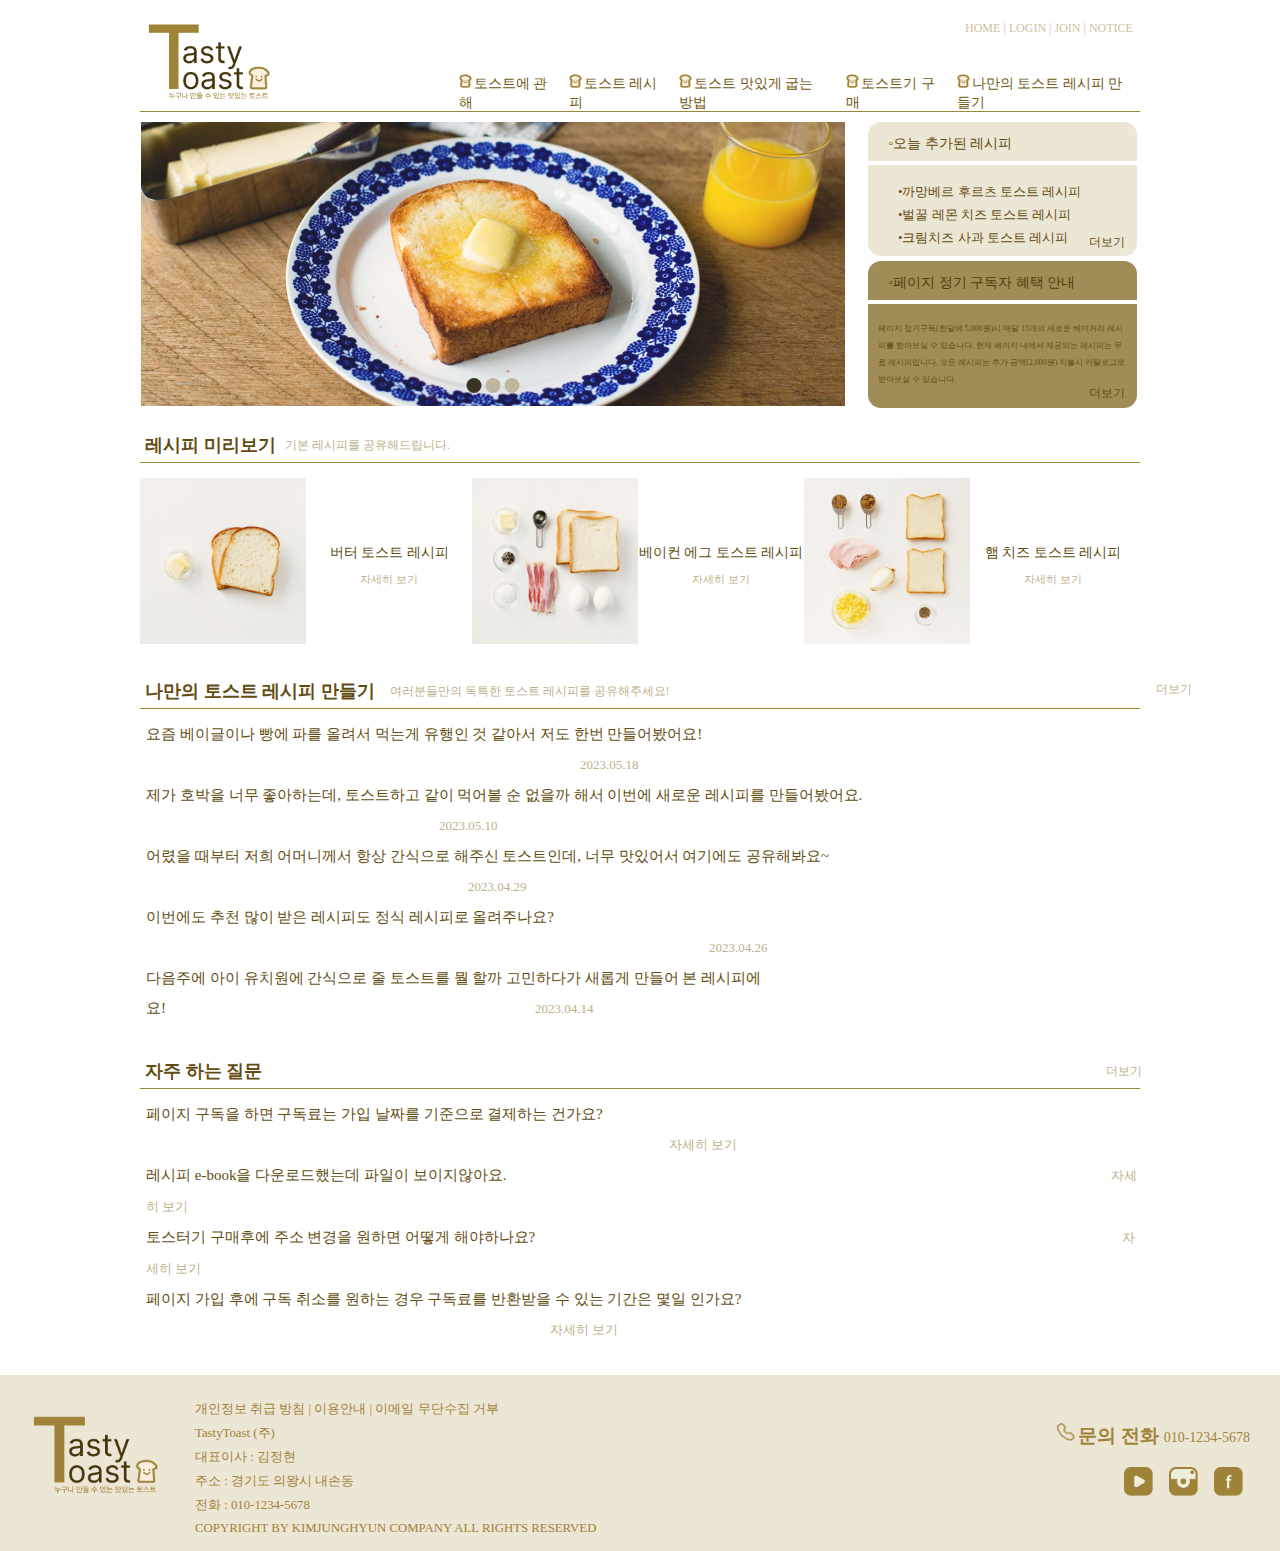
<file: index.html>
<!DOCTYPE html>
<html lang="en">

<head>
    <meta charset="UTF-8">
    <meta http-equiv="X-UA-Compatible" content="IE=edge">
    <meta name="viewport" content="width=device-width, initial-scale=1.0">
    <title>Document</title>
    <link rel="stylesheet" href="./css/index.css">
</head>

<body>
    <div id="wrap">
        <header>
            <div class="logo">
                <a href="index.html"><img src="./img/logo2.png" alt=""></a>
            </div>
            <nav id="top-menu">
                <!--HOME | LOGIN | JOIN | NOTICE-->
                <a href="index.html">HOME |</a><a href="#"> LOGIN |</a><a href="#"> JOIN |</a><a href="#"> NOTICE</a>
            </nav>
            <nav id="main-menu">
                <ul>
                    <li><img src="./img/menu-icon.png" alt=""><a href="page1.html">토스트에 관해</a></li>
                    <li><img src="./img/menu-icon.png" alt=""><a href="page2.html">토스트 레시피</a></li>
                    <li><img src="./img/menu-icon.png" alt=""><a href="#">토스트 맛있게 굽는 방법</a></li>
                    <li><img src="./img/menu-icon.png" alt=""><a href="page4.html">토스트기 구매</a></li>
                    <li><img src="./img/menu-icon.png" alt=""><a href="#">나만의 토스트 레시피 만들기</a></li>
                </ul>
            </nav>
        </header>

        <main>
            <section id="main">
                <div class="main-imgs">
                    <!--<img src="main-img1.png" alt="">-->
                    <!--<img src="main-img2.png" alt="">
                        <img src="main-img3.png" alt="">-->
                    <div class="slider">
                        <input type="radio" name="slide" id="slide1" checked>
                        <input type="radio" name="slide" id="slide2">
                        <input type="radio" name="slide" id="slide3">
                        <ul id="imgholder" class="imgs">
                            <li><img src="./img/main-img1.png"></li>
                            <li><img src="./img/main-img2.png"></li>
                            <li><img src="./img/main-img3.png"></li>
                        </ul>
                        <div class="bullets">
                            <label for="slide1">&nbsp;</label>
                            <label for="slide2">&nbsp;</label>
                            <label for="slide3">&nbsp;</label>
                        </div>
                    </div>
                </div>
            </section>
        </main>

        <article id="recipe-box">
            <h3>◦오늘 추가된 레시피</h3>
            <img class="line" src="./img/white-line.png" alt="">
            <p>
                •까망베르 후르츠 토스트 레시피 <br>
                •벌꿀 레몬 치즈 토스트 레시피 <br>
                •크림치즈 사과 토스트 레시피 <br>
            </p>
            <a href="#"><span class="more1">더보기</span></a>
            <div class="clear"></div>
        </article>

        <article id="member-box">
            <h3>◦페이지 정기 구독자 혜택 안내</h3>
            <img class="line" src="./img/white-line.png" alt="">
            <p>
                페이지 정기구독(한달에 5,000원)시 매달 15개의 새로운 베이커리 레시피를 받아보실 수 있습니다.
                현재 페이지 내에서 제공되는 레시피는 무료 레시피입니다.
                모든 레시피는 추가 금액(2,000원) 지불시 카탈로그로 받아보실 수 있습니다.
            </p>
            <a href="#"><span class="more1">더보기</span></a>
            <div class="clear"></div>
        </article>

        <div class="clear"></div>

        <h2 class="recipe-preview-h">레시피 미리보기 <span>기본 레시피를 공유해드립니다.</span></h2>
        <article id="recipe-preview">
            <div class="recipe-1">
                <img src="./img/버터 토스트.png" alt="">
                <div class="recipe-text">
                    <h3>버터 토스트 레시피</h3>
                    <a href="page2.html">
                        <p class="more2">자세히 보기</p>
                    </a>
                </div>
            </div>
            <div class="recipe-2">
                <img src="./img/베이컨 에그 토스트.png" alt="">
                <div class="recipe-text">
                    <h3>베이컨 에그 토스트 레시피</h3>
                    <a href="page2-1.html">
                        <p class="more2">자세히 보기</p>
                    </a>
                </div>
            </div>
            <div class="recipe-3">
                <img src="./img/햄 치즈 토스트.png" alt="">
                <div class="recipe-text">
                    <h3>햄 치즈 토스트 레시피</h3>
                    <a href="page2-2.html">
                        <p class="more2">자세히 보기</p>
                    </a>
                </div>
            </div>
        </article>

        <h2 class="recipe-share-h">나만의 토스트 레시피 만들기<span>여러분들만의 독특한 토스트 레시피를 공유해주세요!</span><span
                class="recipe-share-more"><a href="#">더보기</a></span></h2>
        <article id="recipe-share">
            <div class="share-text">
                <p>
                    요즘 베이글이나 빵에 파를 올려서 먹는게 유행인 것 같아서 저도 한번 만들어봤어요! <span class="span1">2023.05.18</span><br>
                </p>
                <p>
                    제가 호박을 너무 좋아하는데, 토스트하고 같이 먹어볼 순 없을까 해서 이번에 새로운 레시피를 만들어봤어요. <span
                        class="span2">2023.05.10</span><br>
                </p>
                <p>
                    어렸을 때부터 저희 어머니께서 항상 간식으로 해주신 토스트인데, 너무 맛있어서 여기에도 공유해봐요~ <span class="span3">2023.04.29</span><br>
                </p>
                <p>
                    이번에도 추천 많이 받은 레시피도 정식 레시피로 올려주나요? <span class="span4">2023.04.26</span><br>
                </p>
                <p>
                    다음주에 아이 유치원에 간식으로 줄 토스트를 뭘 할까 고민하다가 새롭게 만들어 본 레시피에요!<span class="span5">2023.04.14</span>
                </p>
            </div>
        </article>

        <h2 class="customer-h">자주 하는 질문 <span><a href="#">더보기</a></span></h2>
        <article id="customer">
            <div class="customer-text">
                <p>
                    페이지 구독을 하면 구독료는 가입 날짜를 기준으로 결제하는 건가요?
                    <span class="span6">자세히 보기</span><br>
                </p>
                <p>
                    레시피 e-book을 다운로드했는데 파일이 보이지않아요. <span class="span7">자세히 보기</span><br>
                </p>
                <p>
                    토스터기 구매후에 주소 변경을 원하면 어떻게 해야하나요? <span class="span8">자세히 보기</span><br>
                </p>
                <p>
                    페이지 가입 후에 구독 취소를 원하는 경우 구독료를 반환받을 수 있는 기간은 몇일 인가요?<span class="span9">자세히 보기</span>
                </p>
            </div>
        </article>
    </div>
    <footer>
        <div class="footer-left">
            <img class="footer-logo" src="./img/logo2.png" alt="">
            <ul id="address">
                <li>개인정보 취급 방침 | 이용안내 | 이메일 무단수집 거부</li>
                <li>TastyToast (주)</li>
                <li>대표이사 : 김정현</li>
                <li>주소 : 경기도 의왕시 내손동</li>
                <li>전화 : 010-1234-5678</li>
                <li>COPYRIGHT BY KIMJUNGHYUN COMPANY ALL RIGHTS RESERVED</li>
            </ul>
        </div>

        <div class="footer-right">
            <img class="tell" src="./img/tell-icon.png" alt="">
            <h3>문의 전화 <span>010-1234-5678</span></h3>
            <ul class="sns">
                <li><img src="./img/sns1.png" alt=""></li>
                <li><img src="./img/sns2.png" alt=""></li>
                <li><img src="./img/sns3.png" alt=""></li>
            </ul>
        </div>
    </footer>
</body>

</html>
</file>
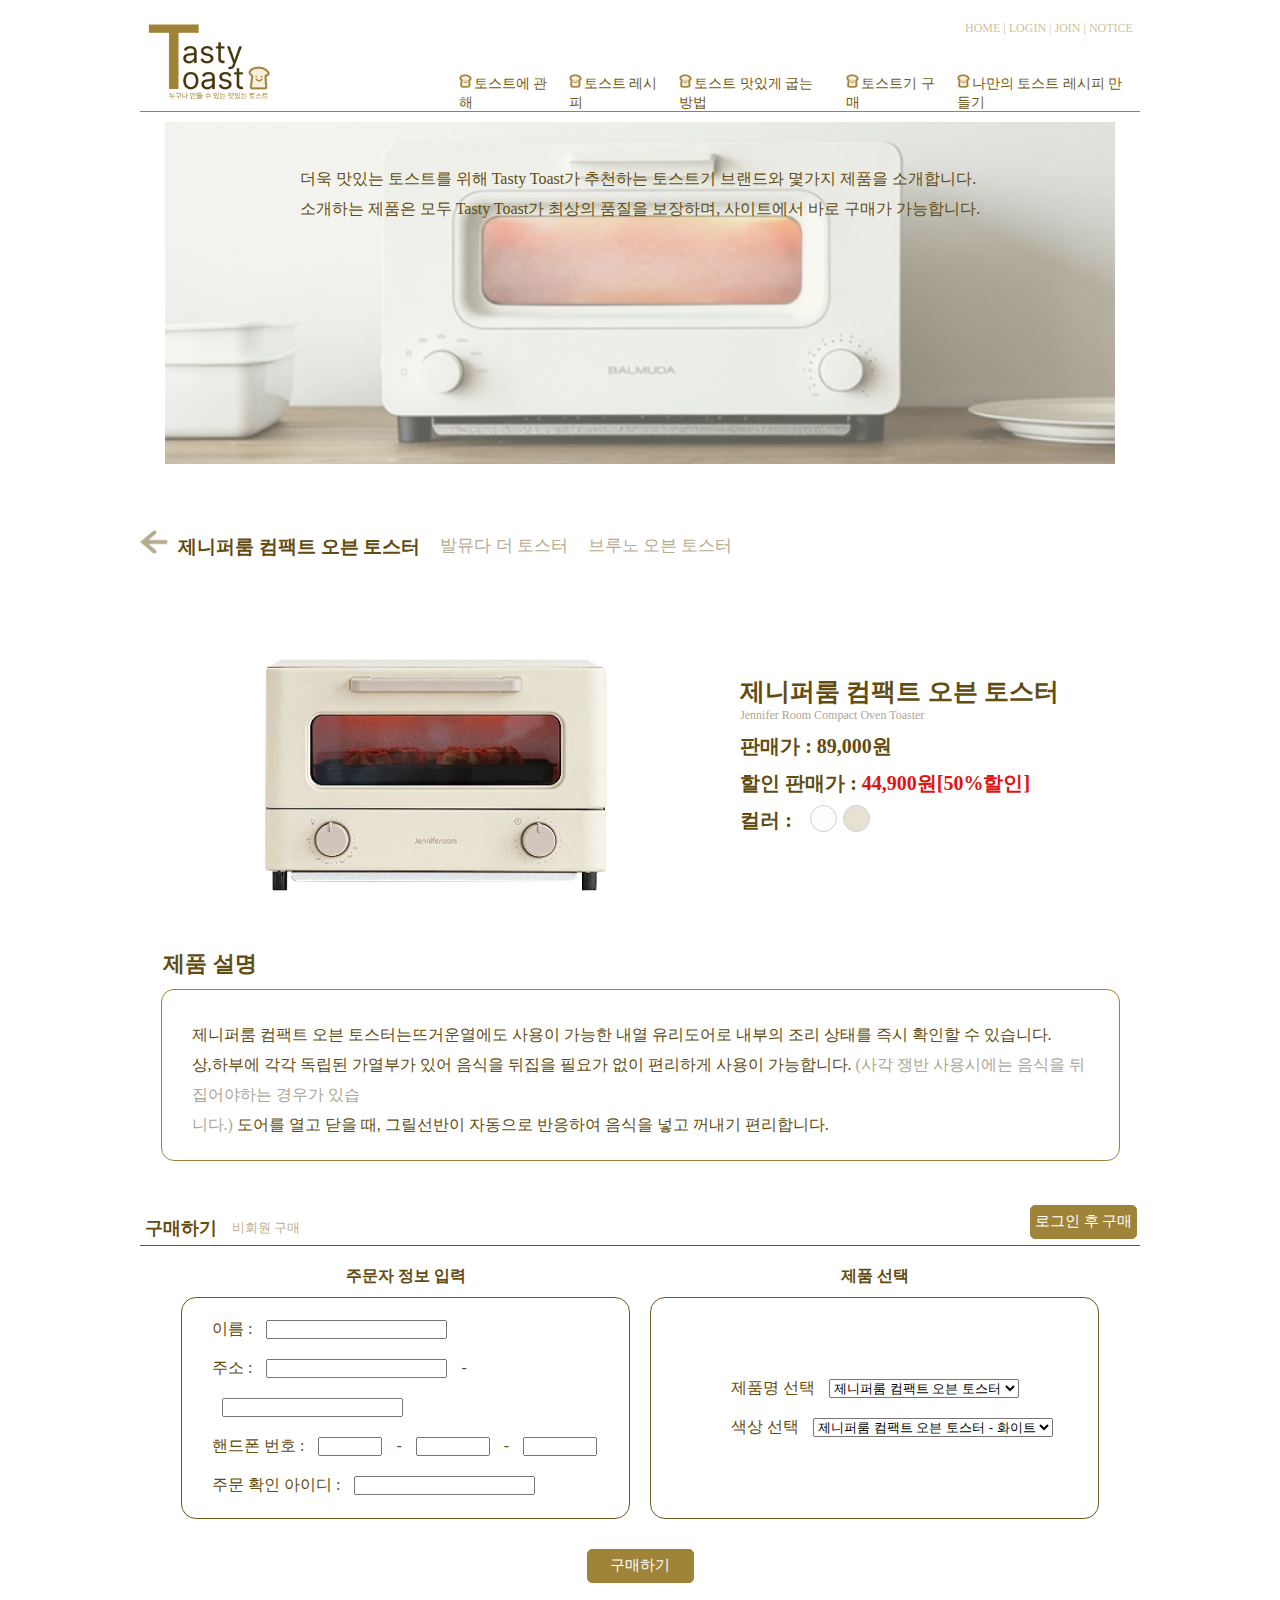
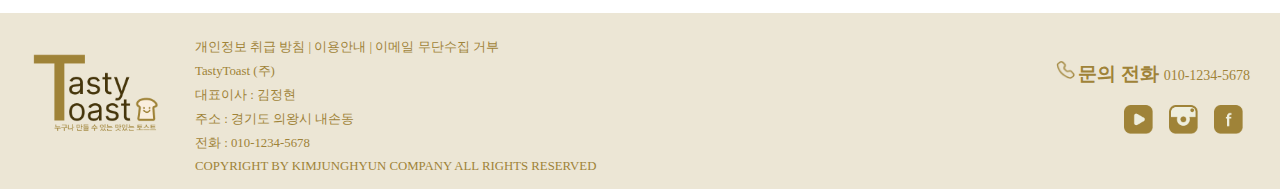
<file: page-j-1.html>
<!DOCTYPE html>
<html lang="en">

<head>
    <meta charset="UTF-8">
    <meta http-equiv="X-UA-Compatible" content="IE=edge">
    <meta name="viewport" content="width=device-width, initial-scale=1.0">
    <title>Document</title>
    <link rel="stylesheet" href="./css/page-j-1.css">
</head>

<body>
    <div id="wrap">
        <header>
            <div class="logo">
                <a href="index.html"><img src="./img/logo2.png" alt=""></a>
            </div>
            <nav id="top-menu">
                <!--HOME | LOGIN | JOIN | NOTICE-->
                <a href="index.html">HOME |</a><a href="#"> LOGIN |</a><a href="#"> JOIN |</a><a href="#"> NOTICE</a>
            </nav>
            <nav id="main-menu">
                <ul>
                    <li><img src="./img/menu-icon.png" alt=""><a href="page1.html">토스트에 관해</a></li>
                    <li><img src="./img/menu-icon.png" alt=""><a href="page2.html">토스트 레시피</a></li>
                    <li><img src="./img/menu-icon.png" alt=""><a href="#">토스트 맛있게 굽는 방법</a></li>
                    <li><img src="./img/menu-icon.png" alt=""><a href="page4.html">토스트기 구매</a></li>
                    <li><img src="./img/menu-icon.png" alt=""><a href="#">나만의 토스트 레시피 만들기</a></li>
                </ul>
            </nav>
        </header>

        <main>
            <div class="main-img">
                <img src="./img/토스트기배너.png" alt="">
                <p>
                    더욱 맛있는 토스트를 위해 Tasty Toast가 추천하는 토스트기 브랜드와 몇가지 제품을 소개합니다. <br>
                    소개하는 제품은 모두 Tasty Toast가 최상의 품질을 보장하며, 사이트에서 바로 구매가 가능합니다.
                </p>
            </div>
        </main>

        <aside>
            <a href="#"><img src="./img/back-icon.png" alt=""></a>
            <nav>
                <ul>
                    <li><a class="this" href="#">제니퍼룸 컴팩트 오븐 토스터</a></li>
                    <li><a href="#">발뮤다 더 토스터</a></li>
                    <li><a href="#">브루노 오븐 토스터</a></li>
                </ul>
            </nav>
        </aside>


        <section class="section-1">
            <div class="section-1-img">
                <img src="./img/제니퍼룸컴팩트오븐토스터-베이지.png" alt="">
            </div>
            <div class="section-1-text">
                <h2 class="title">제니퍼룸 컴팩트 오븐 토스터</h2>
                <p>Jennifer Room Compact Oven Toaster</p>
                <h3>판매가 : 89,000원</h3>
                <h3>할인 판매가 : <span>44,900원[50%할인]</span></h3>
                <div class="color">
                    <h3>컬러 :</h3>
                    <a href="page4-j.html" class="color1"></a>
                    <a href="page-j-1.html" class="color2"></a>
                </div>
            </div>
        </section>

        <section class="text-area">
            <h3>제품 설명</h3>
            <div class="text-circle">
                <p>제니퍼룸 컴팩트 오븐 토스터는뜨거운열에도 사용이 가능한 내열 유리도어로 내부의 조리 상태를 즉시 확인할 수 있습니다. <br>
                    상,하부에 각각 독립된 가열부가 있어 음식을 뒤집을 필요가 없이 편리하게 사용이 가능합니다.
                    <span>(사각 쟁반 사용시에는 음식을 뒤집어야하는 경우가 있습 <br>
                        니다.)</span> 도어를 열고 닫을 때, 그릴선반이 자동으로 반응하여 음식을 넣고 꺼내기 편리합니다.
                </p>
            </div>
        </section>

        <div class="section-2-pre">
            <h2 class="section-2-h2">구매하기 <span>비회원 구매</span></h2>
            <a href="" title="Button push blue/green" class="buy-btn-1">로그인 후 구매</a>
            <!--<button class="buy-btn-1">로그인 후 구매</button>-->
        </div>
        <section class="section-2">
            <div class="section-2-content">
                <div class="customer-buy">
                    <h3>주문자 정보 입력</h3>
                    <form action="customer">
                        <div class="form-content">
                            <label>이름 : <input type="text" class="user-name"></label> <br>
                            <label>주소 : <input type="text" class="address-1"> - <input type="text"
                                    class="address-2"></label> <br>
                            <label>핸드폰 번호 : <input type="text" class="phone-number-1"> - <input type="text"
                                    class="phone-number-2"> - <input type="text" class="phone-number-3"></label> <br>
                            <label>주문 확인 아이디 : <input type="text" class="id"></label>
                        </div>
                    </form>
                </div>
                <div class="product-buy">
                    <h3>제품 선택</h3>
                    <div class="product-select">
                        <form action="producr">
                            제품명 선택
                            <select name="product-name">
                                <option value="Jennifer Room Compact Oven Toaster">제니퍼룸 컴팩트 오븐 토스터</option>
                                <option value="BALMUDA The Toaster">발뮤다 더 토스터</option>
                                <option value="BRUNO Oven Toaster">브루노 오븐 토스터</option>
                            </select> <br>
                            색상 선택
                            <select name="product-color">
                                <option value="white">제니퍼룸 컴팩트 오븐 토스터 - 화이트</option>
                                <option value="beige-1">제니퍼룸 컴팩트 오븐 토스터 - 베이지</option>
                                <option value="black">발뮤다 더 토스터 - 블랙</option>
                                <option value="gray">발뮤다 더 토스터 - 그레이</option>
                                <option value="beige-2">발뮤다 더 토스터 - 베이지</option>
                                <option value="gray-2">발뮤다 더 토스터 - 진그레이</option>
                                <option value="charcoal">발뮤다 더 토스터 - 차콜</option>
                                <option value="beige-3">브루노 오븐 토스터 - 베이지</option>
                                <option value="pink">브루노 오븐 토스터 - 핑크</option>
                            </select>
                        </form>
                    </div>
                </div>
            </div>
            <a href="" class="buy-btn-2">구매하기</a>
        </section>
    </div>

    <footer>
        <div class="footer-left">
            <img class="footer-logo" src="./img/logo2.png" alt="">
            <ul id="address">
                <li>개인정보 취급 방침 | 이용안내 | 이메일 무단수집 거부</li>
                <li>TastyToast (주)</li>
                <li>대표이사 : 김정현</li>
                <li>주소 : 경기도 의왕시 내손동</li>
                <li>전화 : 010-1234-5678</li>
                <li>COPYRIGHT BY KIMJUNGHYUN COMPANY ALL RIGHTS RESERVED</li>
            </ul>
        </div>

        <div class="footer-right">
            <img class="tell" src="./img/tell-icon.png" alt="">
            <h3>문의 전화 <span>010-1234-5678</span></h3>
            <ul class="sns">
                <li><img src="./img/sns1.png" alt=""></li>
                <li><img src="./img/sns2.png" alt=""></li>
                <li><img src="./img/sns3.png" alt=""></li>
            </ul>
        </div>
    </footer>
</body>

</html>
</file>
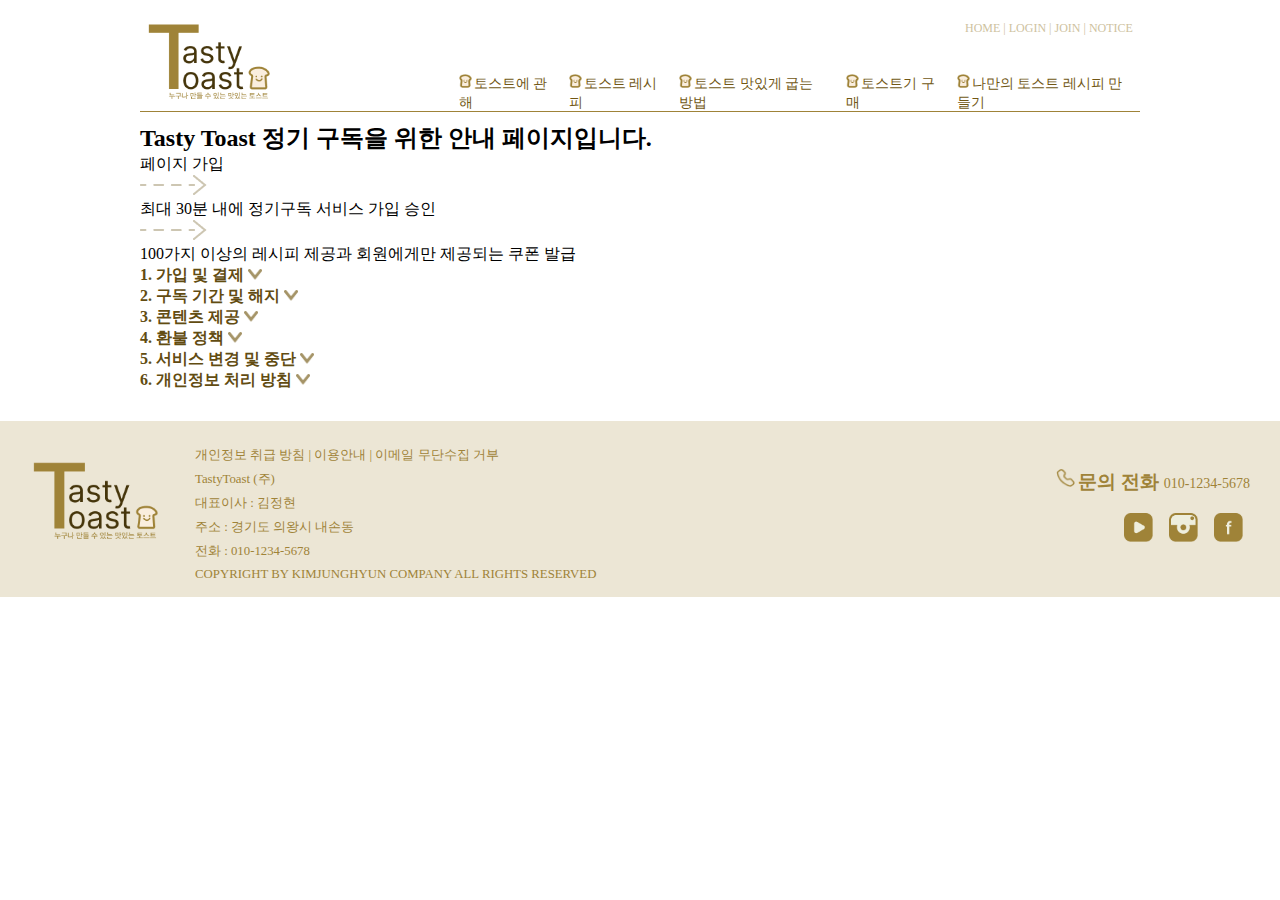
<file: page-notice.html>
<!DOCTYPE html>
<html lang="en">

<head>
    <meta charset="UTF-8">
    <meta http-equiv="X-UA-Compatible" content="IE=edge">
    <meta name="viewport" content="width=device-width, initial-scale=1.0">
    <title>Document</title>
    <link rel="stylesheet" href="./css/page-notice.css">
</head>

<body>
    <div id="wrap">
        <header>
            <div class="logo">
                <a href="index.html"><img src="./img/logo2.png" alt=""></a>
            </div>
            <nav id="top-menu">
                <!--HOME | LOGIN | JOIN | NOTICE-->
                <a href="index.html">HOME |</a><a href="#"> LOGIN |</a><a href="#"> JOIN |</a><a href="#"> NOTICE</a>
            </nav>
            <nav id="main-menu">
                <ul>
                    <li><img src="./img/menu-icon.png" alt=""><a href="page1.html">토스트에 관해</a></li>
                    <li><img src="./img/menu-icon.png" alt=""><a href="page2.html">토스트 레시피</a></li>
                    <li><img src="./img/menu-icon.png" alt=""><a href="#">토스트 맛있게 굽는 방법</a></li>
                    <li><img src="./img/menu-icon.png" alt=""><a href="page4.html">토스트기 구매</a></li>
                    <li><img src="./img/menu-icon.png" alt=""><a href="#">나만의 토스트 레시피 만들기</a></li>
                </ul>
            </nav>
        </header>


        <section>
            <h2>Tasty Toast 정기 구독을 위한 안내 페이지입니다.</h2>
            <div class="notice-explain">
                <div class="explain-1">
                    <p>페이지 가입</p>
                </div>
                <img src="./img/dot-arrow.png" alt="">
                <div class="explain-2">
                    <p>최대 30분 내에 정기구독 서비스 가입 승인</p>
                </div>
                <img src="./img/dot-arrow.png" alt="">
                <div class="explain-3">
                    <p>100가지 이상의 레시피 제공과 회원에게만 제공되는 쿠폰 발급</p>
                </div>
            </div>
        </section>


        <section class="notice-text">
            <div class="notice-1">
                <input id="check-btn-1" type="checkbox" />
                <label for="check-btn-1">1. 가입 및 결제 <img src="./img/아래 화살표.png" alt=""></label>
                <ul class="menubars-1">
                    <li>회원은 정기 구독에 가입하기 위해 신용카드, 데빗카드, 전자 지불 등의 결제 수단을 제공해야 합니다.</li>
                    <li>구독 가격과 결제 주기(월별, 분기별, 연별 등)를 명시해야 합니다.</li>
                </ul>
            </div>


            <div class="notice-2">
                <input id="check-btn-2" type="checkbox" />
                <label for="check-btn-2">2. 구독 기간 및 해지  <img src="./img/아래 화살표.png" alt=""></label>
                <ul class="menubars-2">
                    <li>구독은 구독 시작일로부터 지정된 구독 기간 동안 유효합니다.</li>
                    <li>회원은 구독을 해지하기 위해 사전에 특정 기간의 알림을 제공해야 할 수 있습니다.</li>
                </ul>
            </div>


            <div class="notice-3">
                <input id="check-btn-3" type="checkbox" />
                <label for="check-btn-3">3. 콘텐츠 제공 <img src="./img/아래 화살표.png" alt=""></label>
                <ul class="menubars-3">
                    <li>정기 구독 서비스는 회원들에게 특정 콘텐츠 또는 서비스를 제공합니다.</li>
                    <li>제공되는 콘텐츠의 종류, 저작권, 독점성 여부 등을 명시해야 합니다.</li>
                </ul>
            </div>


            <div class="notice-4">
                <input id="check-btn-4" type="checkbox" />
                <label for="check-btn-4">4. 환불 정책 <img src="./img/아래 화살표.png" alt=""></label>
                <ul class="menubars-4">
                    <li>회원이 특정 이유로 인해 구독을 취소하고 환불을 요청할 경우 환불 정책을 명시해야 합니다.</li>
                    <li>환불 가능한 경우, 환불 요청 기한과 절차를 명시해야 합니다.</li>
                </ul>
            </div>


            <div class="notice-5">
                <input id="check-btn-5" type="checkbox" />
                <label for="check-btn-5">5. 서비스 변경 및 중단 <img src="./img/아래 화살표.png" alt=""></label>
                <ul class="menubars-5">
                    <li>회사는 사전 통지 후 서비스의 일부 또는 전체를 변경하거나 중단할 수 있습니다.</li>
                    <li>변경 또는 중단에 따른 회원들에 대한 보상 또는 대체 콘텐츠 제공에 대한 정책을 명시해야 합니다.</li>
                </ul>
            </div>


            <div class="notice-6">
                <input id="check-btn-6" type="checkbox" />
                <label for="check-btn-6">6. 개인정보 처리 방침 <img src="./img/아래 화살표.png" alt=""></label>
                <ul class="menubars-6">
                    <li>회원의 개인정보 수집, 저장, 처리 및 보호에 대한 정책을 명시해야 합니다.</li>
                    <li>개인정보 보호 및 GDPR(일반 데이터 보호 규정) 등 관련 법률과 규정을 준수해야 합니다.</li>
                </ul>
            </div>
        </section>
    </div>

    <footer>
        <div class="footer-left">
            <img class="footer-logo" src="./img/logo2.png" alt="">
            <ul id="address">
                <li>개인정보 취급 방침 | 이용안내 | 이메일 무단수집 거부</li>
                <li>TastyToast (주)</li>
                <li>대표이사 : 김정현</li>
                <li>주소 : 경기도 의왕시 내손동</li>
                <li>전화 : 010-1234-5678</li>
                <li>COPYRIGHT BY KIMJUNGHYUN COMPANY ALL RIGHTS RESERVED</li>
            </ul>
        </div>

        <div class="footer-right">
            <img class="tell" src="./img/tell-icon.png" alt="">
            <h3>문의 전화 <span>010-1234-5678</span></h3>
            <ul class="sns">
                <li><img src="./img/sns1.png" alt=""></li>
                <li><img src="./img/sns2.png" alt=""></li>
                <li><img src="./img/sns3.png" alt=""></li>
            </ul>
        </div>
    </footer>
</body>

</html>
</file>
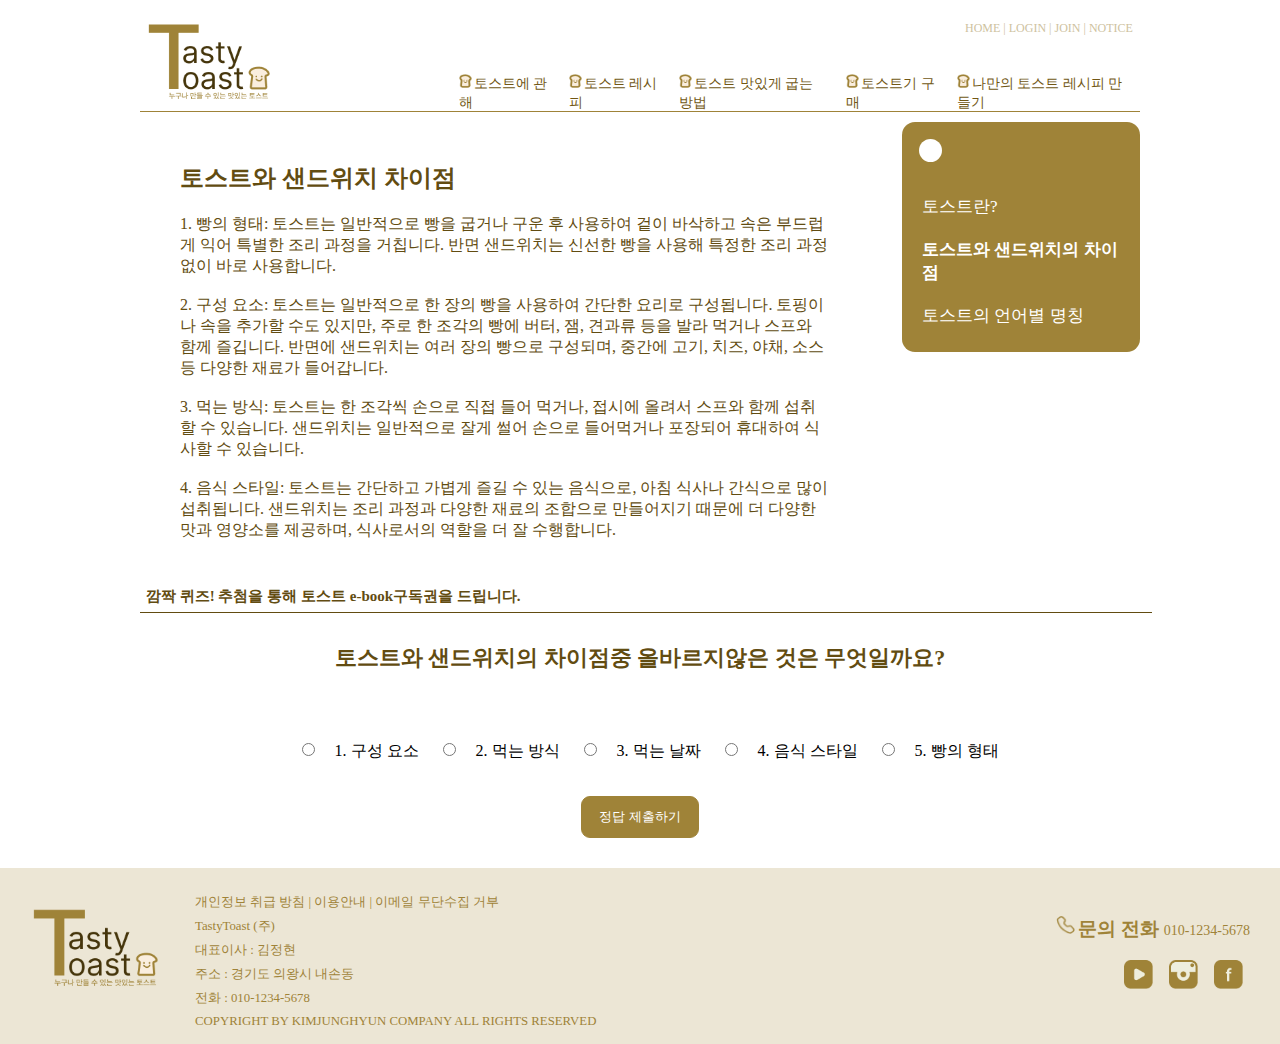
<file: page1-1.html>
<!DOCTYPE html>
<html lang="en">

<head>
    <meta charset="UTF-8">
    <meta http-equiv="X-UA-Compatible" content="IE=edge">
    <meta name="viewport" content="width=device-width, initial-scale=1.0">
    <title>Document</title>
    <link rel="stylesheet" href="./css/page1-1.css">
</head>

<body>
    <div id="wrap">
        <header>
            <div class="logo">
                <a href="index.html"><img src="./img/logo2.png" alt=""></a>
            </div>
            <nav id="top-menu">
                <!--HOME | LOGIN | JOIN | NOTICE-->
                <a href="index.html">HOME |</a><a href="#"> LOGIN |</a><a href="#"> JOIN |</a><a href="#"> NOTICE</a>
            </nav>
            <nav id="main-menu">
                <ul>
                    <li><img src="./img/menu-icon.png" alt=""><a href="page1.html">토스트에 관해</a></li>
                    <li><img src="./img/menu-icon.png" alt=""><a href="page2.html">토스트 레시피</a></li>
                    <li><img src="./img/menu-icon.png" alt=""><a href="#">토스트 맛있게 굽는 방법</a></li>
                    <li><img src="./img/menu-icon.png" alt=""><a href="page4.html">토스트기 구매</a></li>
                    <li><img src="./img/menu-icon.png" alt=""><a href="#">나만의 토스트 레시피 만들기</a></li>
                </ul>
            </nav>
        </header>

        <section class="section-1-text">
            <h2>토스트와 샌드위치 차이점</h2>
            <p>1. 빵의 형태: 토스트는 일반적으로 빵을 굽거나 구운 후 사용하여 겉이 바삭하고 속은 부드럽게 익어 특별한 조리 과정을 거칩니다. 반면 샌드위치는 신선한 빵을 사용해 특정한 조리
                과정 없이 바로 사용합니다. <br>
                <br>
                2. 구성 요소: 토스트는 일반적으로 한 장의 빵을 사용하여 간단한 요리로 구성됩니다. 토핑이나 속을 추가할 수도 있지만, 주로 한 조각의 빵에 버터, 잼, 견과류 등을 발라 먹거나 스프와
                함께 즐깁니다. 반면에 샌드위치는 여러 장의 빵으로 구성되며, 중간에 고기, 치즈, 야채, 소스 등 다양한 재료가 들어갑니다. <br>
                <br>
                3. 먹는 방식: 토스트는 한 조각씩 손으로 직접 들어 먹거나, 접시에 올려서 스프와 함께 섭취할 수 있습니다. 샌드위치는 일반적으로 잘게 썰어 손으로 들어먹거나 포장되어 휴대하여 식사할 수
                있습니다. <br>
                <br>
                4. 음식 스타일: 토스트는 간단하고 가볍게 즐길 수 있는 음식으로, 아침 식사나 간식으로 많이 섭취됩니다. 샌드위치는 조리 과정과 다양한 재료의 조합으로 만들어지기 때문에 더 다양한 맛과
                영양소를 제공하며, 식사로서의 역할을 더 잘 수행합니다.</p>
        </section>

        <aside>
            <div class="white-circle"></div>
            <nav>
                <ul>
                    <li><a href="page1.html">토스트란?</a></li>
                    <li><a class="this" href="page1-1.html">토스트와 샌드위치의 차이점</a></li>
                    <li><a href="page1-2.html">토스트의 언어별 명칭</a></li>
                </ul>
            </nav>
        </aside>

        <div class="clear"></div>

        <section class="quiz-section">
            <h3>깜짝 퀴즈! 추첨을 통해 토스트 e-book구독권을 드립니다.</h3>
            <div class="quiz-content">
                <h2>토스트와 샌드위치의 차이점중 올바르지않은 것은 무엇일까요?</h2>
                <form action="quiz">
                    <input class="quiz-1" type="radio" name="quiz-option" value="s">1. 구성 요소
                    <input class="quiz-1" type="radio" name="quiz-option" value="a">2. 먹는 방식
                    <input class="quiz-1" type="radio" name="quiz-option" value="a">3. 먹는 날짜
                    <input class="quiz-1" type="radio" name="quiz-option" value="a">4. 음식 스타일
                    <input class="quiz-1" type="radio" name="quiz-option" value="a">5. 빵의 형태
                </form>
                <button><a href="#">정답 제출하기</a></button>
            </div>
        </section>



    </div>

    <footer>
        <div class="footer-left">
            <img class="footer-logo" src="./img/logo2.png" alt="">
            <ul id="address">
                <li>개인정보 취급 방침 | 이용안내 | 이메일 무단수집 거부</li>
                <li>TastyToast (주)</li>
                <li>대표이사 : 김정현</li>
                <li>주소 : 경기도 의왕시 내손동</li>
                <li>전화 : 010-1234-5678</li>
                <li>COPYRIGHT BY KIMJUNGHYUN COMPANY ALL RIGHTS RESERVED</li>
            </ul>
        </div>

        <div class="footer-right">
            <img class="tell" src="./img/tell-icon.png" alt="">
            <h3>문의 전화 <span>010-1234-5678</span></h3>
            <ul class="sns">
                <li><img src="./img/sns1.png" alt=""></li>
                <li><img src="./img/sns2.png" alt=""></li>
                <li><img src="./img/sns3.png" alt=""></li>
            </ul>
        </div>
    </footer>
</body>

</html>
</file>
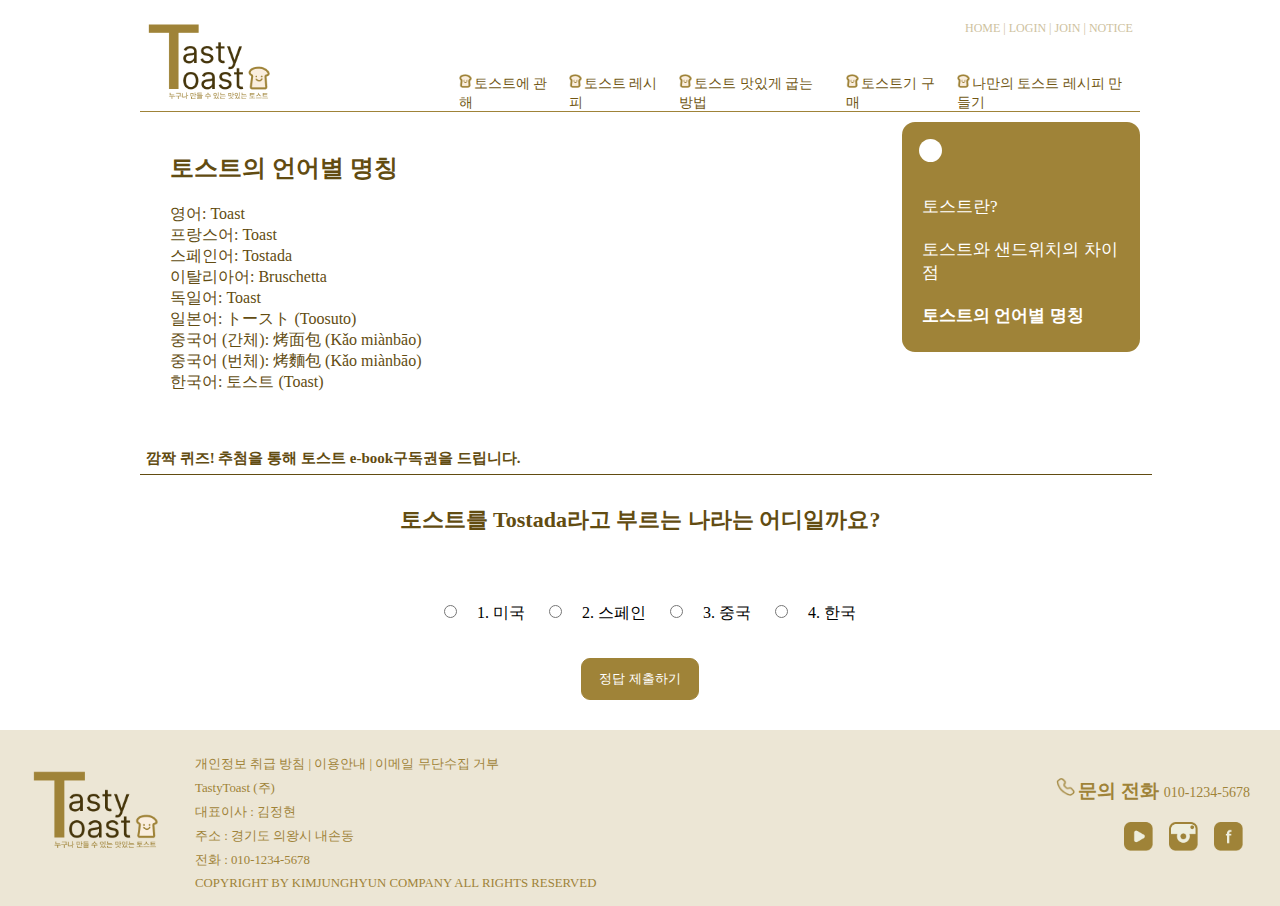
<file: page1-2.html>
<!DOCTYPE html>
<html lang="en">

<head>
    <meta charset="UTF-8">
    <meta http-equiv="X-UA-Compatible" content="IE=edge">
    <meta name="viewport" content="width=device-width, initial-scale=1.0">
    <title>Document</title>
    <link rel="stylesheet" href="./css/page1-2.css">
</head>

<body>
    <div id="wrap">
        <header>
            <div class="logo">
                <a href="index.html"><img src="./img/logo2.png" alt=""></a>
            </div>
            <nav id="top-menu">
                <!--HOME | LOGIN | JOIN | NOTICE-->
                <a href="index.html">HOME |</a><a href="#"> LOGIN |</a><a href="#"> JOIN |</a><a href="#"> NOTICE</a>
            </nav>
            <nav id="main-menu">
                <ul>
                    <li><img src="./img/menu-icon.png" alt=""><a href="page1.html">토스트에 관해</a></li>
                    <li><img src="./img/menu-icon.png" alt=""><a href="page2.html">토스트 레시피</a></li>
                    <li><img src="./img/menu-icon.png" alt=""><a href="#">토스트 맛있게 굽는 방법</a></li>
                    <li><img src="./img/menu-icon.png" alt=""><a href="page4.html">토스트기 구매</a></li>
                    <li><img src="./img/menu-icon.png" alt=""><a href="#">나만의 토스트 레시피 만들기</a></li>
                </ul>
            </nav>
        </header>

        <section class="section-1-text">
            <h2>토스트의 언어별 명칭</h2>
            <p>
                영어: Toast <br>
                프랑스어: Toast <br>
                스페인어: Tostada <br>
                이탈리아어: Bruschetta <br>
                독일어: Toast <br>
                일본어: トースト (Toosuto) <br>
                중국어 (간체): 烤面包 (Kǎo miànbāo) <br>
                중국어 (번체): 烤麵包 (Kǎo miànbāo) <br>
                한국어: 토스트 (Toast) <br>
            </p>
        </section>

        <aside>
            <div class="white-circle"></div>
            <nav>
                <ul>
                    <li><a href="page1.html">토스트란?</a></li>
                    <li><a href="page1-1.html">토스트와 샌드위치의 차이점</a></li>
                    <li><a class="this" href="page1-2.html">토스트의 언어별 명칭</a></li>
                </ul>
            </nav>
        </aside>

        <div class="clear"></div>

        <section class="quiz-section">
            <h3>깜짝 퀴즈! 추첨을 통해 토스트 e-book구독권을 드립니다.</h3>
            <div class="quiz-content">
                <h2>토스트를 Tostada라고 부르는 나라는 어디일까요? </h2>
                <form action="quiz">
                    <input class="quiz-1" type="radio" name="quiz-option" value="s">1. 미국
                    <input class="quiz-1" type="radio" name="quiz-option" value="a">2. 스페인
                    <input class="quiz-1" type="radio" name="quiz-option" value="a">3. 중국
                    <input class="quiz-1" type="radio" name="quiz-option" value="a">4. 한국
                </form>
                <button><a href="#">정답 제출하기</a></button>
            </div>
        </section>



    </div>

    <footer>
        <div class="footer-left">
            <img class="footer-logo" src="./img/logo2.png" alt="">
            <ul id="address">
                <li>개인정보 취급 방침 | 이용안내 | 이메일 무단수집 거부</li>
                <li>TastyToast (주)</li>
                <li>대표이사 : 김정현</li>
                <li>주소 : 경기도 의왕시 내손동</li>
                <li>전화 : 010-1234-5678</li>
                <li>COPYRIGHT BY KIMJUNGHYUN COMPANY ALL RIGHTS RESERVED</li>
            </ul>
        </div>

        <div class="footer-right">
            <img class="tell" src="./img/tell-icon.png" alt="">
            <h3>문의 전화 <span>010-1234-5678</span></h3>
            <ul class="sns">
                <li><img src="./img/sns1.png" alt=""></li>
                <li><img src="./img/sns2.png" alt=""></li>
                <li><img src="./img/sns3.png" alt=""></li>
            </ul>
        </div>
    </footer>
</body>

</html>
</file>
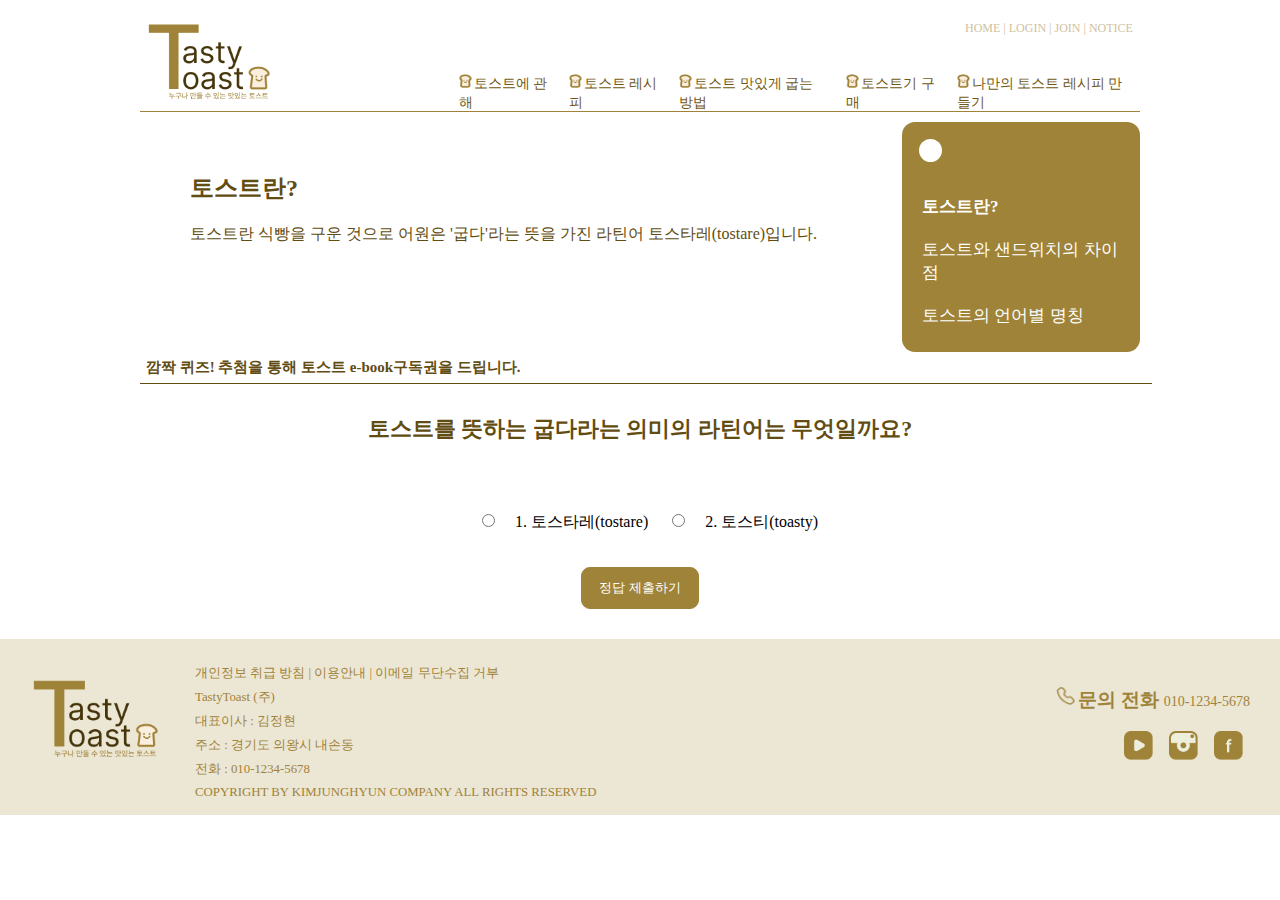
<file: page1.html>
<!DOCTYPE html>
<html lang="en">
<head>
    <meta charset="UTF-8">
    <meta http-equiv="X-UA-Compatible" content="IE=edge">
    <meta name="viewport" content="width=device-width, initial-scale=1.0">
    <title>Document</title>
    <link rel="stylesheet" href="./css/page1.css">
</head>
<body>
    <div id="wrap">
        <header>
            <div class="logo">
                <a href="index.html"><img src="./img/logo2.png" alt=""></a>
            </div>
            <nav id="top-menu">
                <!--HOME | LOGIN | JOIN | NOTICE-->
                <a href="index.html">HOME |</a><a href="#"> LOGIN |</a><a href="#"> JOIN |</a><a href="#"> NOTICE</a>
            </nav>
            <nav id="main-menu">
                <ul>
                    <li><img src="./img/menu-icon.png" alt=""><a href="page1.html">토스트에 관해</a></li>
                    <li><img src="./img/menu-icon.png" alt=""><a href="page2.html">토스트 레시피</a></li>
                    <li><img src="./img/menu-icon.png" alt=""><a href="#">토스트 맛있게 굽는 방법</a></li>
                    <li><img src="./img/menu-icon.png" alt=""><a href="page4.html">토스트기 구매</a></li>
                    <li><img src="./img/menu-icon.png" alt=""><a href="#">나만의 토스트 레시피 만들기</a></li>
                </ul>
            </nav>
        </header>

        <section class="section-1-text">
            <h2>토스트란?</h2>
            <p>토스트란 식빵을 구운 것으로 어원은 '굽다'라는 뜻을 가진 라틴어 토스타레(tostare)입니다.</p>
        </section>

        <aside>
            <div class="white-circle"></div>
            <nav>
                <ul>
                    <li><a class="this" href="page1.html">토스트란?</a></li>
                    <li><a href="page1-1.html">토스트와 샌드위치의 차이점</a></li>
                    <li><a href="page1-2.html">토스트의 언어별 명칭</a></li>
                </ul>
            </nav>
        </aside>

        <div class="clear"></div>

        <section class="quiz-section">
            <h3>깜짝 퀴즈! 추첨을 통해 토스트 e-book구독권을 드립니다.</h3>
            <div class="quiz-content">
                <h2>토스트를 뜻하는 굽다라는 의미의 라틴어는 무엇일까요?</h2>
            <form action="quiz">
                <input class="quiz-1" type="radio" name="quiz-option" value="s">1. 토스타레(tostare)
                <input class="quiz-1" type="radio" name="quiz-option" value="a">2. 토스티(toasty)
            </form>
            <button><a href="#">정답 제출하기</a></button>
            </div>
        </section>



    </div>

    <footer>
        <div class="footer-left">
            <img class="footer-logo" src="./img/logo2.png" alt="">
            <ul id="address">
                <li>개인정보 취급 방침 | 이용안내 | 이메일 무단수집 거부</li>
                <li>TastyToast (주)</li>
                <li>대표이사 : 김정현</li>
                <li>주소 : 경기도 의왕시 내손동</li>
                <li>전화 : 010-1234-5678</li>
                <li>COPYRIGHT BY KIMJUNGHYUN COMPANY ALL RIGHTS RESERVED</li>
            </ul>
        </div>

        <div class="footer-right">
            <img class="tell" src="./img/tell-icon.png" alt="">
            <h3>문의 전화 <span>010-1234-5678</span></h3>
            <ul class="sns">
                <li><img src="./img/sns1.png" alt=""></li>
                <li><img src="./img/sns2.png" alt=""></li>
                <li><img src="./img/sns3.png" alt=""></li>
            </ul>
        </div>
    </footer>
</body>
</html>
</file>
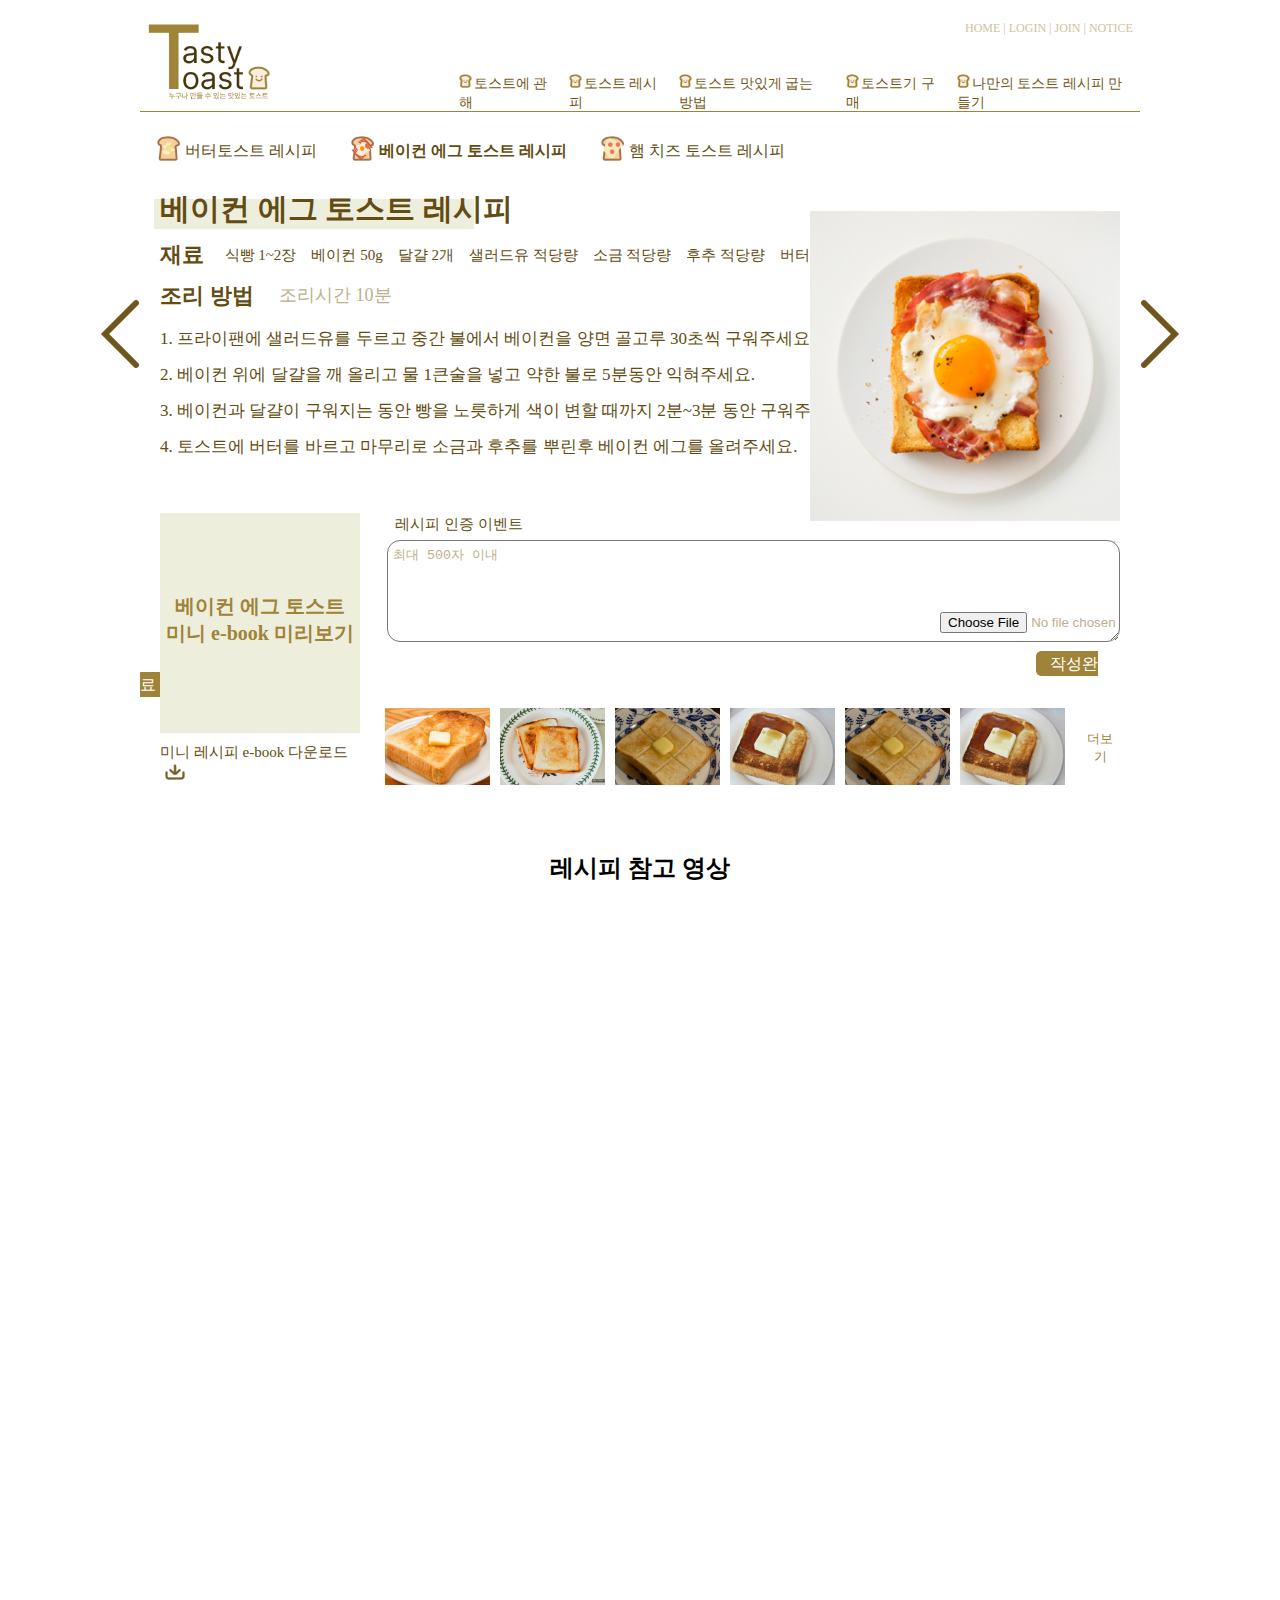
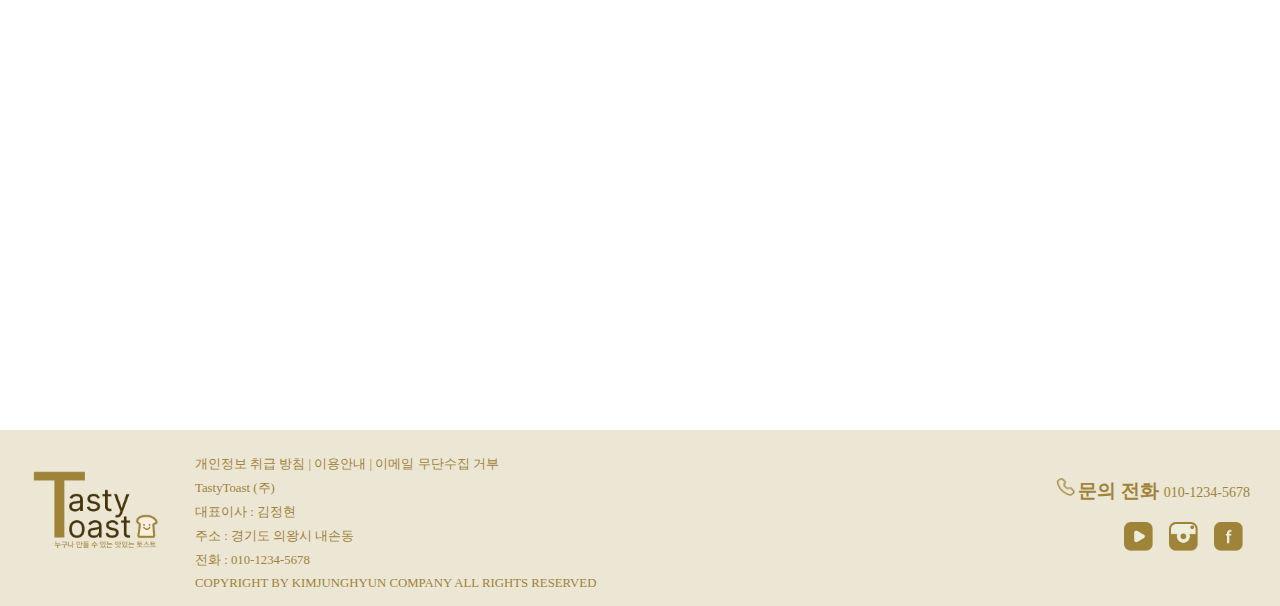
<file: page2-1.html>
<!DOCTYPE html>
<html lang="en">

<head>
    <meta charset="UTF-8">
    <meta http-equiv="X-UA-Compatible" content="IE=edge">
    <meta name="viewport" content="width=device-width, initial-scale=1.0">
    <title>Document</title>
    <link rel="stylesheet" href="./css/page2-1.css">
</head>

<body>
    <a href="page2.html"><img class="arrow-1" src="./img/화살표-3.png" alt=""></a>
    <a href="page2-2.html"><img class="arrow-2" src="./img/화살표-2.png" alt=""></a>
    <div id="wrap">
        <header>
            <div class="logo">
                <a href="index.html"><img src="./img/logo2.png" alt=""></a>
            </div>
            <nav id="top-menu">
                <!--HOME | LOGIN | JOIN | NOTICE-->
                <a href="index.html">HOME |</a><a href="#"> LOGIN |</a><a href="#"> JOIN |</a><a href="#"> NOTICE</a>
            </nav>
            <nav id="main-menu">
                <ul>
                    <li><img src="./img/menu-icon.png" alt=""><a href="page1.html">토스트에 관해</a></li>
                    <li><img src="./img/menu-icon.png" alt=""><a href="page2.html">토스트 레시피</a></li>
                    <li><img src="./img/menu-icon.png" alt=""><a href="#">토스트 맛있게 굽는 방법</a></li>
                    <li><img src="./img/menu-icon.png" alt=""><a href="page4.html">토스트기 구매</a></li>
                    <li><img src="./img/menu-icon.png" alt=""><a href="#">나만의 토스트 레시피 만들기</a></li>
                </ul>
            </nav>
        </header>

        <aside class="side-bar">
            <nav>
                <ul>
                    <li><img src="./img/버터토스트 아이콘.png" alt=""><a href="page2.html">버터토스트 레시피</a></li>
                    <li><img src="./img/베이컨에그토스트아이콘.png" alt=""><a href="page2-1.html">베이컨 에그 토스트 레시피</a></li>
                    <li><img src="./img/햄치즈토스트아이콘.png" alt=""><a href="page2-2.html">햄 치즈 토스트 레시피</a></li>
                </ul>
            </nav>
        </aside>

        <section class="section-1"> <!--section-1-->
            <div class="recipe-text">
                <h2>베이컨 에그 토스트 레시피</h2>
                <img class="recipe-text-bg" src="./img/recipe-text-background.png" alt="">
                <h3>재료 <span>식빵 1~2장</span><span>베이컨 50g</span><span>달걀 2개</span><span>샐러드유 적당량</span><span>소금 적당량</span><span>후추 적당량</span><span>버터 적당량</span></h3>
                <div class="recipe">
                    <h2>조리 방법 <span>조리시간 10분</span></h2>
                    <p>
                        1. 프라이팬에 샐러드유를 두르고 중간 불에서 베이컨을 양면 골고루 30초씩 구워주세요. <br>
                        2. 베이컨 위에 달걀을 깨 올리고 물 1큰술을 넣고 약한 불로 5분동안 익혀주세요. <br>
                        3. 베이컨과 달걀이 구워지는 동안 빵을 노릇하게 색이 변할 때까지 2분~3분 동안 구워주세요. <br>
                        4. 토스트에 버터를 바르고 마무리로 소금과 후추를 뿌린후 베이컨 에그를 올려주세요. 
                    </p>
                </div>
            </div>

            <div class="recipe-img">
                <div class="recipe-img-content">
                    <img src="./img/베이컨 에그 토스트 레시피.png" alt="">
                    <p>※ 위 이미지는 연출컷으로 실제와 다를 수 있습니다</p>
                </div>
            </div>
        </section>

        <div class="clear"></div>

        <section class="section-2"> <!--section-2-->
            <div class="book-content">
                <div class="book">
                    <div class="book-frame">
                        <h1>베이컨 에그 토스트 <br>
                            미니 e-book 미리보기</h1>
                    </div>
                    <div class="book-inside">
                        <h1>토스트 재료</h1>
                        <img src="./img/베이컨 에그 토스트.png" alt="">
                        <p>재료 : 식빵 1~2장, 베이컨 50g, 달걀 2개, 샐러드유 적당량, 소금 적당량, 후추 적당량,
                            버터 적당량 </p>
                    </div>
                </div>
            </div>
            <p class="section-2-p">미니 레시피 e-book 다운로드<img src="./img/download-icon.png" alt=""></p> <!--지금 텍스트 안보인 원인 해결하기-->
        </section>
        

        <section class="section-3">
            <h3>레시피 인증 이벤트</h3>
            <div class="recipe-text-area">
                <div class="text-area">
                    <textarea name="text-area" cols="30" rows="10">최대 500자 이내</textarea>
                <div class="filebox">
                    <input type="file" id="ex_file">
                </div>
                </div>
                <a href="" class="section-3-btn">작성완료</a>
    
                <div class="text-area-imgs">
                    <div class="review">
                        <img src="./img/버터토스트레시피-리뷰-1.png" alt="">
                        <div class="textbox">
                            <div class="text">토스트를 굉장히 좋아하는데 ...</div>
                        </div>
                    </div>
                    <div class="review">
                        <img src="./img/버터토스트레시피-리뷰-2.png" alt="">
                        <div class="textbox">
                            <div class="text">이렇게 좋은 사이트를 ...</div>
                        </div>
                    </div>
                    <div class="review">
                        <img src="./img/버터토스트레시피-리뷰-3.png" alt="">
                        <div class="textbox">
                            <div class="text">친구 추천으로 ...</div>
                        </div>
                    </div>
                    <div class="review">
                        <img src="./img/버터토스트레시피-리뷰-4.png" alt="">
                        <div class="textbox">
                            <div class="text">너무 쉽고 간단...</div>
                        </div>
                    </div>
                    <div class="review">
                        <img src="./img/버터토스트레시피-리뷰-3.png" alt="">
                        <div class="textbox">
                            <div class="text">친구 추천으로 ...</div>
                        </div>
                    </div>
                    <div class="review">
                        <img src="./img/버터토스트레시피-리뷰-4.png" alt="">
                        <div class="textbox">
                            <div class="text">너무 쉽고 간단...</div>
                        </div>
                    </div>
                    <button><a href="#">더보기</a></button>
                </div>
            </div>
        </section>


        <div class="clear"></div>

        <section class="section-4">
            <h2>레시피 참고 영상</h2>
        </section>
    </div>

    <footer>
        <div class="footer-left">
            <img class="footer-logo" src="./img/logo2.png" alt="">
            <ul id="address">
                <li>개인정보 취급 방침 | 이용안내 | 이메일 무단수집 거부</li>
                <li>TastyToast (주)</li>
                <li>대표이사 : 김정현</li>
                <li>주소 : 경기도 의왕시 내손동</li>
                <li>전화 : 010-1234-5678</li>
                <li>COPYRIGHT BY KIMJUNGHYUN COMPANY ALL RIGHTS RESERVED</li>
            </ul>
        </div>

        <div class="footer-right">
            <img class="tell" src="./img/tell-icon.png" alt="">
            <h3>문의 전화 <span>010-1234-5678</span></h3>
            <ul class="sns">
                <li><img src="./img/sns1.png" alt=""></li>
                <li><img src="./img/sns2.png" alt=""></li>
                <li><img src="./img/sns3.png" alt=""></li>
            </ul>
        </div>
    </footer>
</body>

</html>
</file>
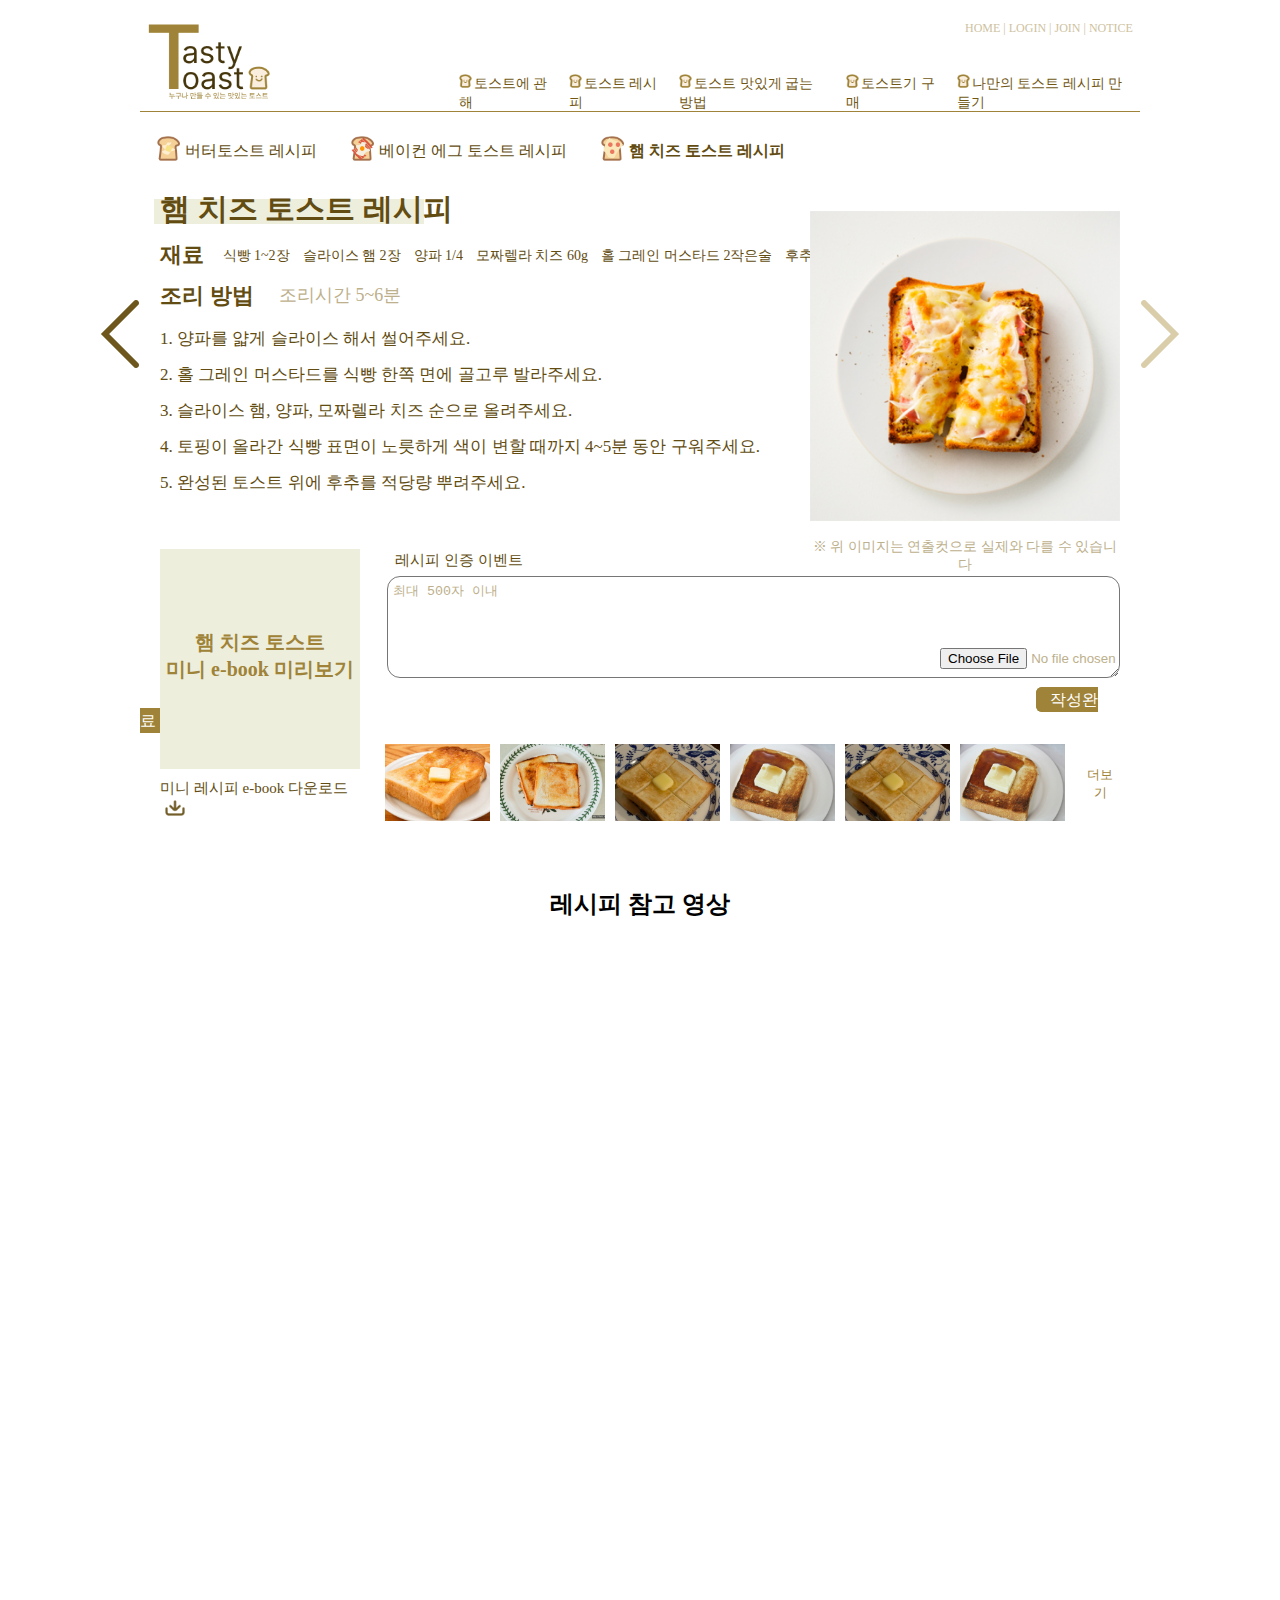
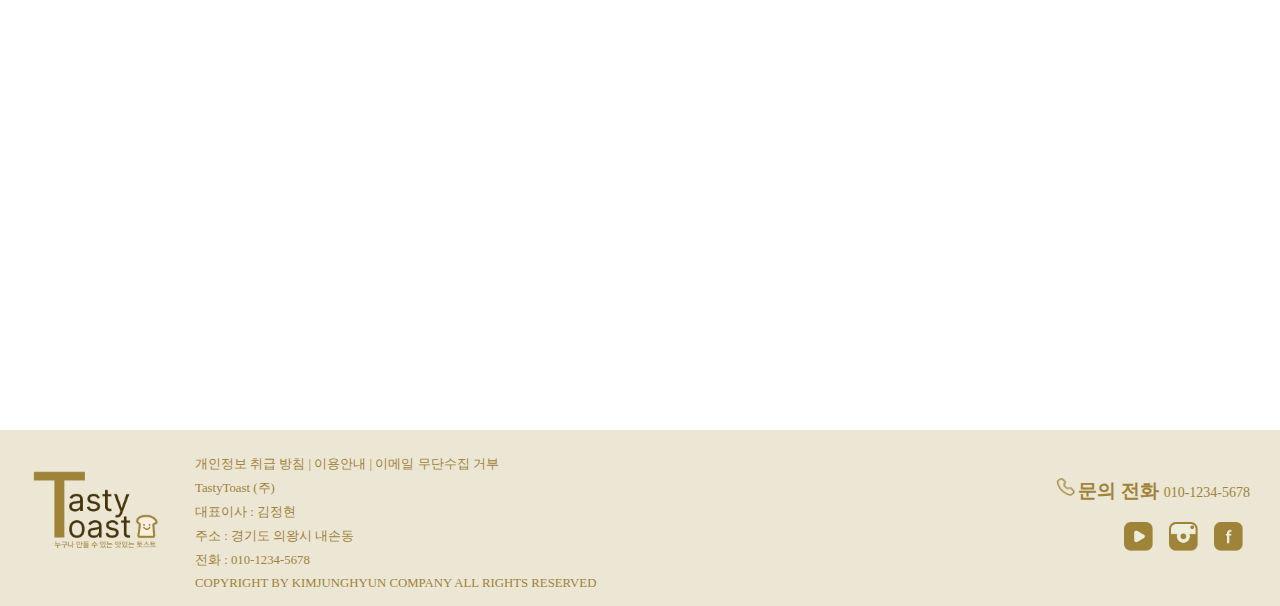
<file: page2-2.html>
<!DOCTYPE html>
<html lang="en">

<head>
    <meta charset="UTF-8">
    <meta http-equiv="X-UA-Compatible" content="IE=edge">
    <meta name="viewport" content="width=device-width, initial-scale=1.0">
    <title>Document</title>
    <link rel="stylesheet" href="./css/page2-2.css">
</head>

<body>
    <a href="page2-1.html"><img class="arrow-1" src="./img/화살표-3.png" alt=""></a>
    <a href="#"><img class="arrow-2" src="./img/화살표-4.png" alt=""></a>
    <div id="wrap">
        <header>
            <div class="logo">
                <a href="index.html"><img src="./img/logo2.png" alt=""></a>
            </div>
            <nav id="top-menu">
                <!--HOME | LOGIN | JOIN | NOTICE-->
                <a href="index.html">HOME |</a><a href="#"> LOGIN |</a><a href="#"> JOIN |</a><a href="#"> NOTICE</a>
            </nav>
            <nav id="main-menu">
                <ul>
                    <li><img src="./img/menu-icon.png" alt=""><a href="page1.html">토스트에 관해</a></li>
                    <li><img src="./img/menu-icon.png" alt=""><a href="page2.html">토스트 레시피</a></li>
                    <li><img src="./img/menu-icon.png" alt=""><a href="#">토스트 맛있게 굽는 방법</a></li>
                    <li><img src="./img/menu-icon.png" alt=""><a href="page4.html">토스트기 구매</a></li>
                    <li><img src="./img/menu-icon.png" alt=""><a href="#">나만의 토스트 레시피 만들기</a></li>
                </ul>
            </nav>
        </header>

        <aside class="side-bar">
            <nav>
                <ul>
                    <li><img src="./img/버터토스트 아이콘.png" alt=""><a href="page2.html">버터토스트 레시피</a></li>
                    <li><img src="./img/베이컨에그토스트아이콘.png" alt=""><a href="page2-1.html">베이컨 에그 토스트 레시피</a>
                    </li>
                    <li><img src="./img/햄치즈토스트아이콘.png" alt=""><a href="page2-2.html">햄 치즈 토스트 레시피</a></li>
                </ul>
            </nav>
        </aside>

        <section class="section-1"> <!--section-1-->
            <div class="recipe-text">
                <h2>햄 치즈 토스트 레시피</h2>
                <img class="recipe-text-bg" src="./img/recipe-text-background.png" alt="">
                <h3>재료 <span>식빵 1~2장</span><span>슬라이스 햄 2장</span><span>양파 1/4</span><span>모짜렐라 치즈 60g</span><span>홀 그레인
                        머스타드 2작은술</span><span>후추 적당량</span></h3>
                <div class="recipe">
                    <h2>조리 방법 <span>조리시간 5~6분</span></h2>
                    <p>
                        1. 양파를 얇게 슬라이스 해서 썰어주세요. <br>
                        2. 홀 그레인 머스타드를 식빵 한쪽 면에 골고루 발라주세요. <br>
                        3. 슬라이스 햄, 양파, 모짜렐라 치즈 순으로 올려주세요. <br>
                        4. 토핑이 올라간 식빵 표면이 노릇하게 색이 변할 때까지 4~5분 동안 구워주세요. <br>
                        5. 완성된 토스트 위에 후추를 적당량 뿌려주세요.
                    </p>
                </div>
            </div>

            <div class="recipe-img">
                <div class="recipe-img-content">
                    <img src="./img/햄 치즈 토스트 레시피.png" alt="">
                    <p>※ 위 이미지는 연출컷으로 실제와 다를 수 있습니다</p>
                </div>
            </div>
        </section>

        <div class="clear"></div>

        <section class="section-2"> <!--section-2-->
            <div class="book-content">
                <div class="book">
                    <div class="book-frame">
                        <h1>햄 치즈 토스트 <br>
                            미니 e-book 미리보기</h1>
                    </div>
                    <div class="book-inside">
                        <h1>토스트 재료</h1>
                        <img src="./img/햄 치즈 토스트.png" alt="">
                        <p>재료 : 식빵 1~2장, 슬라이스 햄 2장, 양파 1/4, 모짜렐라 치즈 60g, 홀 그레인 머스타드 2작은술, 후추 적당량 </p>
                    </div>
                </div>
            </div>
            <p class="section-2-p">미니 레시피 e-book 다운로드<img src="./img/download-icon.png" alt=""></p>
            <!--지금 텍스트 안보인 원인 해결하기-->
        </section>


        <section class="section-3">
            <h3>레시피 인증 이벤트</h3>
            <div class="recipe-text-area">
                <div class="text-area">
                    <textarea name="text-area" cols="30" rows="10">최대 500자 이내</textarea>
                    <div class="filebox">
                        <input type="file" id="ex_file">
                    </div>
                </div>
                <a href="" class="section-3-btn">작성완료</a>

                <div class="text-area-imgs">
                    <div class="review">
                        <img src="./img/버터토스트레시피-리뷰-1.png" alt="">
                        <div class="textbox">
                            <div class="text">토스트를 굉장히 좋아하는데 ...</div>
                        </div>
                    </div>
                    <div class="review">
                        <img src="./img/버터토스트레시피-리뷰-2.png" alt="">
                        <div class="textbox">
                            <div class="text">이렇게 좋은 사이트를 ...</div>
                        </div>
                    </div>
                    <div class="review">
                        <img src="./img/버터토스트레시피-리뷰-3.png" alt="">
                        <div class="textbox">
                            <div class="text">친구 추천으로 ...</div>
                        </div>
                    </div>
                    <div class="review">
                        <img src="./img/버터토스트레시피-리뷰-4.png" alt="">
                        <div class="textbox">
                            <div class="text">너무 쉽고 간단...</div>
                        </div>
                    </div>
                    <div class="review">
                        <img src="./img/버터토스트레시피-리뷰-3.png" alt="">
                        <div class="textbox">
                            <div class="text">친구 추천으로 ...</div>
                        </div>
                    </div>
                    <div class="review">
                        <img src="./img/버터토스트레시피-리뷰-4.png" alt="">
                        <div class="textbox">
                            <div class="text">너무 쉽고 간단...</div>
                        </div>
                    </div>
                    <button><a href="#">더보기</a></button>
                </div>
            </div>
        </section>


        <div class="clear"></div>

        <section class="section-4">
            <h2>레시피 참고 영상</h2>
        </section>
    </div>

    <footer>
        <div class="footer-left">
            <img class="footer-logo" src="./img/logo2.png" alt="">
            <ul id="address">
                <li>개인정보 취급 방침 | 이용안내 | 이메일 무단수집 거부</li>
                <li>TastyToast (주)</li>
                <li>대표이사 : 김정현</li>
                <li>주소 : 경기도 의왕시 내손동</li>
                <li>전화 : 010-1234-5678</li>
                <li>COPYRIGHT BY KIMJUNGHYUN COMPANY ALL RIGHTS RESERVED</li>
            </ul>
        </div>

        <div class="footer-right">
            <img class="tell" src="./img/tell-icon.png" alt="">
            <h3>문의 전화 <span>010-1234-5678</span></h3>
            <ul class="sns">
                <li><img src="./img/sns1.png" alt=""></li>
                <li><img src="./img/sns2.png" alt=""></li>
                <li><img src="./img/sns3.png" alt=""></li>
            </ul>
        </div>
    </footer>
</body>

</html>
</file>
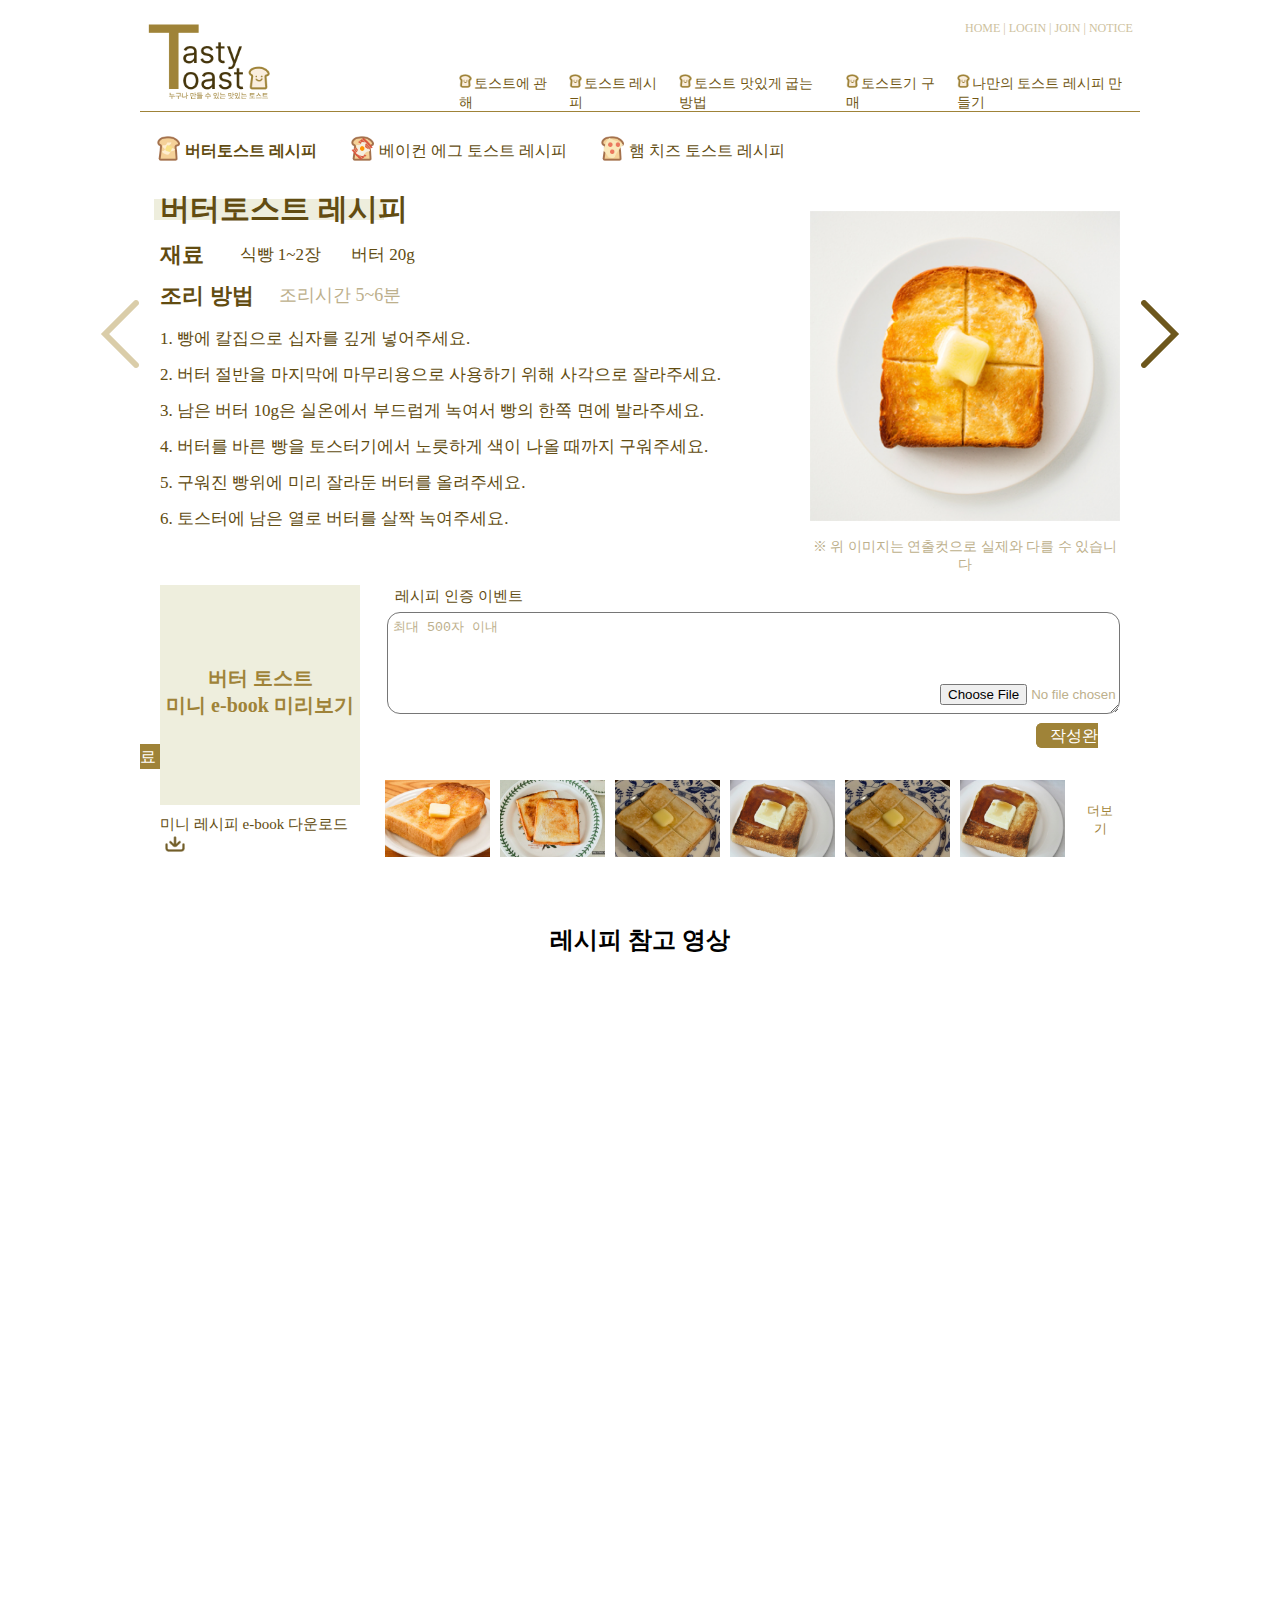
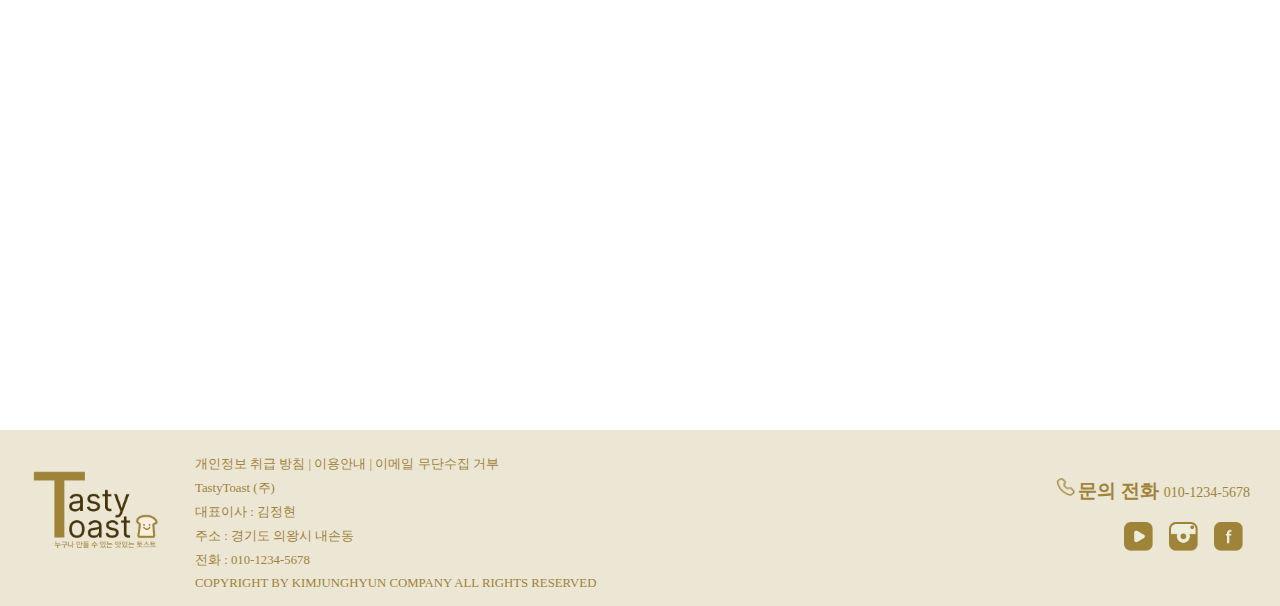
<file: page2.html>
<!DOCTYPE html>
<html lang="en">

<head>
    <meta charset="UTF-8">
    <meta http-equiv="X-UA-Compatible" content="IE=edge">
    <meta name="viewport" content="width=device-width, initial-scale=1.0">
    <title>Document</title>
    <link rel="stylesheet" href="./css/page2.css">
</head>

<body>
    <a href="#"><img class="arrow-1" src="./img/화살표-1.png" alt=""></a>
    <a href="page2-1.html"><img class="arrow-2" src="./img/화살표-2.png" alt=""></a>
    <div id="wrap">
        <header>
            <div class="logo">
                <a href="index.html"><img src="./img/logo2.png" alt=""></a>
            </div>
            <nav id="top-menu">
                <!--HOME | LOGIN | JOIN | NOTICE-->
                <a href="index.html">HOME |</a><a href="#"> LOGIN |</a><a href="#"> JOIN |</a><a href="#"> NOTICE</a>
            </nav>
            <nav id="main-menu">
                <ul>
                    <li><img src="./img/menu-icon.png" alt=""><a href="page1.html">토스트에 관해</a></li>
                    <li><img src="./img/menu-icon.png" alt=""><a href="page2.html">토스트 레시피</a></li>
                    <li><img src="./img/menu-icon.png" alt=""><a href="#">토스트 맛있게 굽는 방법</a></li>
                    <li><img src="./img/menu-icon.png" alt=""><a href="page4.html">토스트기 구매</a></li>
                    <li><img src="./img/menu-icon.png" alt=""><a href="#">나만의 토스트 레시피 만들기</a></li>
                </ul>
            </nav>
        </header>

        <aside class="side-bar">
            <nav>
                <ul>
                    <li><img src="./img/버터토스트 아이콘.png" alt=""><a href="page2.html">버터토스트 레시피</a></li>
                    <li><img src="./img/베이컨에그토스트아이콘.png" alt=""><a href="page2-1.html">베이컨 에그 토스트 레시피</a></li>
                    <li><img src="./img/햄치즈토스트아이콘.png" alt=""><a href="page2-2.html">햄 치즈 토스트 레시피</a></li>
                </ul>
            </nav>
        </aside>

        <section class="section-1"> <!--section-1-->
            <div class="recipe-text">
                <h2>버터토스트 레시피</h2>
                <img class="recipe-text-bg" src="./img/recipe-text-background.png" alt="">
                <h3>재료 <span>식빵 1~2장</span><span>버터 20g</span></h3>
                <div class="recipe">
                    <h2>조리 방법 <span>조리시간 5~6분</span></h2>
                    <p>
                        1. 빵에 칼집으로 십자를 깊게 넣어주세요. <br>
                        2. 버터 절반을 마지막에 마무리용으로 사용하기 위해 사각으로 잘라주세요. <br>
                        3. 남은 버터 10g은 실온에서 부드럽게 녹여서 빵의 한쪽 면에 발라주세요. <br>
                        4. 버터를 바른 빵을 토스터기에서 노릇하게 색이 나올 때까지 구워주세요. <br>
                        5. 구워진 빵위에 미리 잘라둔 버터를 올려주세요. <br>
                        6. 토스터에 남은 열로 버터를 살짝 녹여주세요. <br>
                    </p>
                </div>
            </div>

            <div class="recipe-img">
                <div class="recipe-img-content">
                    <img src="./img/버터 토스트 레시피.png" alt="">
                    <p>※ 위 이미지는 연출컷으로 실제와 다를 수 있습니다</p>
                </div>
            </div>
        </section>

        <div class="clear"></div>

        <section class="section-2"> <!--section-2-->
            <div class="book-content">
                <div class="book">
                    <div class="book-frame">
                        <h1>버터 토스트 <br>
                            미니 e-book 미리보기</h1>
                    </div>
                    <div class="book-inside">
                        <h1>토스트 재료</h1>
                        <img src="./img/버터 토스트.png" alt="">
                        <p>재료 : 식빵 1~2장 <br>
                            버터 20g</p>
                    </div>
                </div>
            </div>
            <p class="section-2-p">미니 레시피 e-book 다운로드<img src="./img/download-icon.png" alt=""></p> <!--지금 텍스트 안보인 원인 해결하기-->
        </section>
        

        <section class="section-3">
            <h3>레시피 인증 이벤트</h3>
            <div class="recipe-text-area">
                <div class="text-area">
                    <textarea name="text-area" cols="30" rows="10">최대 500자 이내</textarea>
                <div class="filebox">
                    <input type="file" id="ex_file">
                </div>
                </div>
                <a href="" class="section-3-btn">작성완료</a>
    
                <div class="text-area-imgs">
                    <div class="review">
                        <img src="./img/버터토스트레시피-리뷰-1.png" alt="">
                        <div class="textbox">
                            <div class="text">토스트를 굉장히 좋아하는데 ...</div>
                        </div>
                    </div>
                    <div class="review">
                        <img src="./img/버터토스트레시피-리뷰-2.png" alt="">
                        <div class="textbox">
                            <div class="text">이렇게 좋은 사이트를 ...</div>
                        </div>
                    </div>
                    <div class="review">
                        <img src="./img/버터토스트레시피-리뷰-3.png" alt="">
                        <div class="textbox">
                            <div class="text">친구 추천으로 ...</div>
                        </div>
                    </div>
                    <div class="review">
                        <img src="./img/버터토스트레시피-리뷰-4.png" alt="">
                        <div class="textbox">
                            <div class="text">너무 쉽고 간단...</div>
                        </div>
                    </div>
                    <div class="review">
                        <img src="./img/버터토스트레시피-리뷰-3.png" alt="">
                        <div class="textbox">
                            <div class="text">친구 추천으로 ...</div>
                        </div>
                    </div>
                    <div class="review">
                        <img src="./img/버터토스트레시피-리뷰-4.png" alt="">
                        <div class="textbox">
                            <div class="text">너무 쉽고 간단...</div>
                        </div>
                    </div>
                    <button><a href="#">더보기</a></button>
                </div>
            </div>
        </section>


        <div class="clear"></div>

        <section class="section-4">
            <h2>레시피 참고 영상</h2>
        </section>
    </div>

    <footer>
        <div class="footer-left">
            <img class="footer-logo" src="./img/logo2.png" alt="">
            <ul id="address">
                <li>개인정보 취급 방침 | 이용안내 | 이메일 무단수집 거부</li>
                <li>TastyToast (주)</li>
                <li>대표이사 : 김정현</li>
                <li>주소 : 경기도 의왕시 내손동</li>
                <li>전화 : 010-1234-5678</li>
                <li>COPYRIGHT BY KIMJUNGHYUN COMPANY ALL RIGHTS RESERVED</li>
            </ul>
        </div>

        <div class="footer-right">
            <img class="tell" src="./img/tell-icon.png" alt="">
            <h3>문의 전화 <span>010-1234-5678</span></h3>
            <ul class="sns">
                <li><img src="./img/sns1.png" alt=""></li>
                <li><img src="./img/sns2.png" alt=""></li>
                <li><img src="./img/sns3.png" alt=""></li>
            </ul>
        </div>
    </footer>
</body>

</html>
</file>
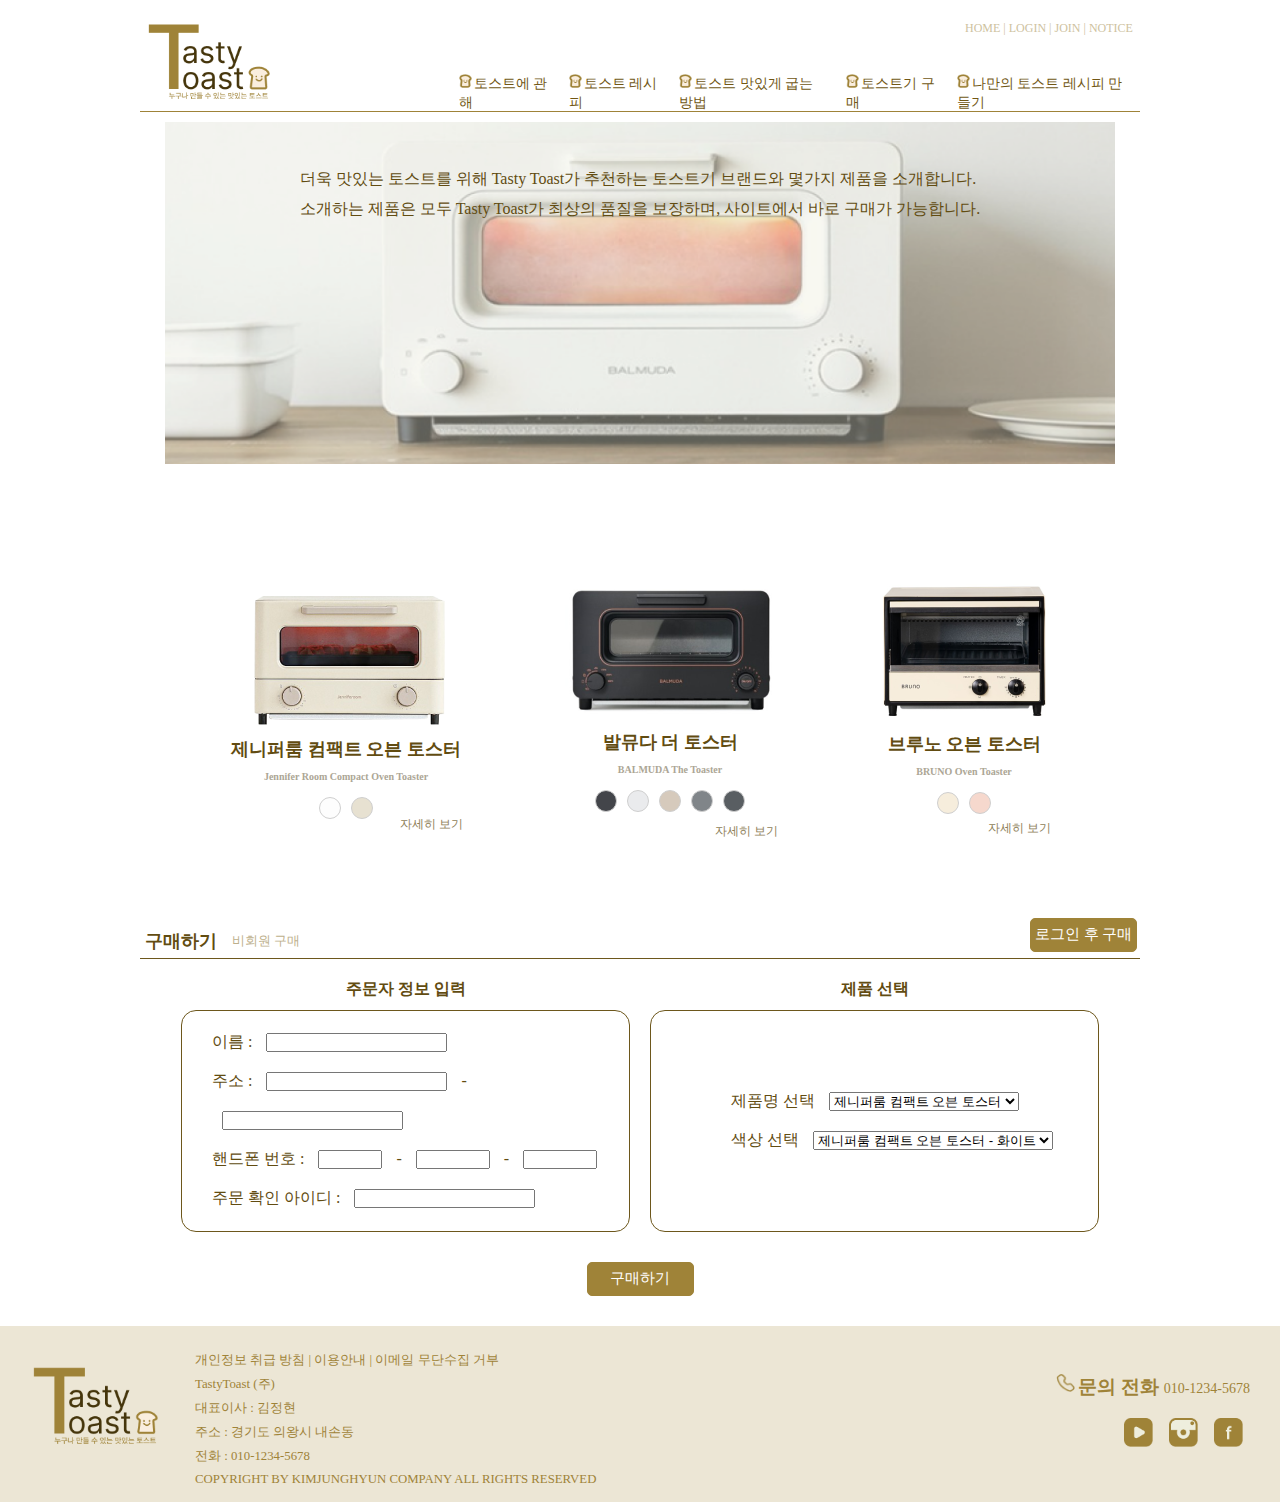
<file: page4-1.html>
<!DOCTYPE html>
<html lang="en">

<head>
    <meta charset="UTF-8">
    <meta http-equiv="X-UA-Compatible" content="IE=edge">
    <meta name="viewport" content="width=device-width, initial-scale=1.0">
    <title>Document</title>
    <link rel="stylesheet" href="./css/page4.css">
</head>

<body>
    <div id="wrap">
        <header>
            <div class="logo">
                <a href="index.html"><img src="./img/logo2.png" alt=""></a>
            </div>
            <nav id="top-menu">
                <!--HOME | LOGIN | JOIN | NOTICE-->
                <a href="index.html">HOME |</a><a href="#"> LOGIN |</a><a href="#"> JOIN |</a><a href="#"> NOTICE</a>
            </nav>
            <nav id="main-menu">
                <ul>
                    <li><img src="./img/menu-icon.png" alt=""><a href="page1.html">토스트에 관해</a></li>
                    <li><img src="./img/menu-icon.png" alt=""><a href="page2.html">토스트 레시피</a></li>
                    <li><img src="./img/menu-icon.png" alt=""><a href="#">토스트 맛있게 굽는 방법</a></li>
                    <li><img src="./img/menu-icon.png" alt=""><a href="page4.html">토스트기 구매</a></li>
                    <li><img src="./img/menu-icon.png" alt=""><a href="#">나만의 토스트 레시피 만들기</a></li>
                </ul>
            </nav>
        </header>

        <main>
            <div class="main-img">
                <img src="./img/토스트기배너.png" alt="">
                <p>
                    더욱 맛있는 토스트를 위해 Tasty Toast가 추천하는 토스트기 브랜드와 몇가지 제품을 소개합니다. <br>
                    소개하는 제품은 모두 Tasty Toast가 최상의 품질을 보장하며, 사이트에서 바로 구매가 가능합니다.
                </p>
            </div>
        </main>

        <section class="section-1">
            <div class="toaster">
                <div class="toaster-1">
                    <img src="./img/제니퍼룸 토스터2.png" alt="">
                    <h3>제니퍼룸 컴팩트 오븐 토스터</h3>
                    <h4>Jennifer Room Compact Oven Toaster</h4>
                    <div class="color-1">
                        <div class="color1"><a href=""></a></div>
                        <div class="color2"></div>
                    </div>
                    <div class="more"><a href="#">자세히 보기</a></div>
                </div>
                <div class="toaster-2">
                    <img src="./img/toaster2.png" alt="">
                    <h3>발뮤다 더 토스터</h3>
                    <h4>BALMUDA The Toaster</h4>
                    <div class="color-2">
                        <div class="color1"></div>
                        <div class="color2"></div>
                        <div class="color3"></div>
                        <div class="color4"></div>
                        <div class="color5"></div>
                    </div>
                    <div class="more"><a href="#">자세히 보기</a></div>
                </div>
                <div class="toaster-3">
                    <img src="./img/toaster3.png" alt="">
                    <h3>브루노 오븐 토스터</h3>
                    <h4>BRUNO Oven Toaster</h4>
                    <div class="color-3">
                        <div class="color1"></div>
                        <div class="color2"></div>
                    </div>
                    <div class="more"><a href="#">자세히 보기</a></div>
                </div>
            </div>
        </section>

        <div class="section-2-pre">
            <h2 class="section-2-h2">구매하기 <span>비회원 구매</span></h2>
            <a href="" title="Button push blue/green" class="buy-btn-1">로그인 후 구매</a>
            <!--<button class="buy-btn-1">로그인 후 구매</button>-->
        </div>
        <section class="section-2">
            <div class="section-2-content">
                <div class="customer-buy">
                    <h3>주문자 정보 입력</h3>
                    <form action="customer">
                        <div class="form-content">
                            <label>이름 : <input type="text" class="user-name"></label> <br>
                            <label>주소 : <input type="text" class="address-1"> - <input type="text" class="address-2"></label> <br>
                            <label>핸드폰 번호 : <input type="text" class="phone-number-1"> - <input type="text"
                                    class="phone-number-2"> - <input type="text" class="phone-number-3"></label> <br>
                            <label>주문 확인 아이디 : <input type="text" class="id"></label>
                        </div>
                    </form>
                </div>
                <div class="product-buy">
                    <h3>제품 선택</h3>
                    <div class="product-select">
                        <form action="producr">
                            제품명 선택
                            <select name="product-name">
                                <option value="Jennifer Room Compact Oven Toaster">제니퍼룸 컴팩트 오븐 토스터</option>
                                <option value="BALMUDA The Toaster">발뮤다 더 토스터</option>
                                <option value="BRUNO Oven Toaster">브루노 오븐 토스터</option>
                            </select> <br>
                            색상 선택
                            <select name="product-color">
                                <option value="white">제니퍼룸 컴팩트 오븐 토스터 - 화이트</option>
                                <option value="beige-1">제니퍼룸 컴팩트 오븐 토스터 - 베이지</option>
                                <option value="black">발뮤다 더 토스터 - 블랙</option>
                                <option value="gray">발뮤다 더 토스터 - 그레이</option>
                                <option value="beige-2">발뮤다 더 토스터 - 베이지</option>
                                <option value="gray-2">발뮤다 더 토스터 - 진그레이</option>
                                <option value="charcoal">발뮤다 더 토스터 - 차콜</option>
                                <option value="beige-3">브루노 오븐 토스터 - 베이지</option>
                                <option value="pink">브루노 오븐 토스터 - 핑크</option>
                            </select>
                        </form>
                    </div>
                </div>
            </div>
            <a href="" title="Button push blue/green" class="buy-btn-2">구매하기</a>
        </section>
    </div>

    <footer>
        <div class="footer-left">
            <img class="footer-logo" src="./img/logo2.png" alt="">
            <ul id="address">
                <li>개인정보 취급 방침 | 이용안내 | 이메일 무단수집 거부</li>
                <li>TastyToast (주)</li>
                <li>대표이사 : 김정현</li>
                <li>주소 : 경기도 의왕시 내손동</li>
                <li>전화 : 010-1234-5678</li>
                <li>COPYRIGHT BY KIMJUNGHYUN COMPANY ALL RIGHTS RESERVED</li>
            </ul>
        </div>

        <div class="footer-right">
            <img class="tell" src="./img/tell-icon.png" alt="">
            <h3>문의 전화 <span>010-1234-5678</span></h3>
            <ul class="sns">
                <li><img src="./img/sns1.png" alt=""></li>
                <li><img src="./img/sns2.png" alt=""></li>
                <li><img src="./img/sns3.png" alt=""></li>
            </ul>
        </div>
    </footer>
</body>

</html>
</file>
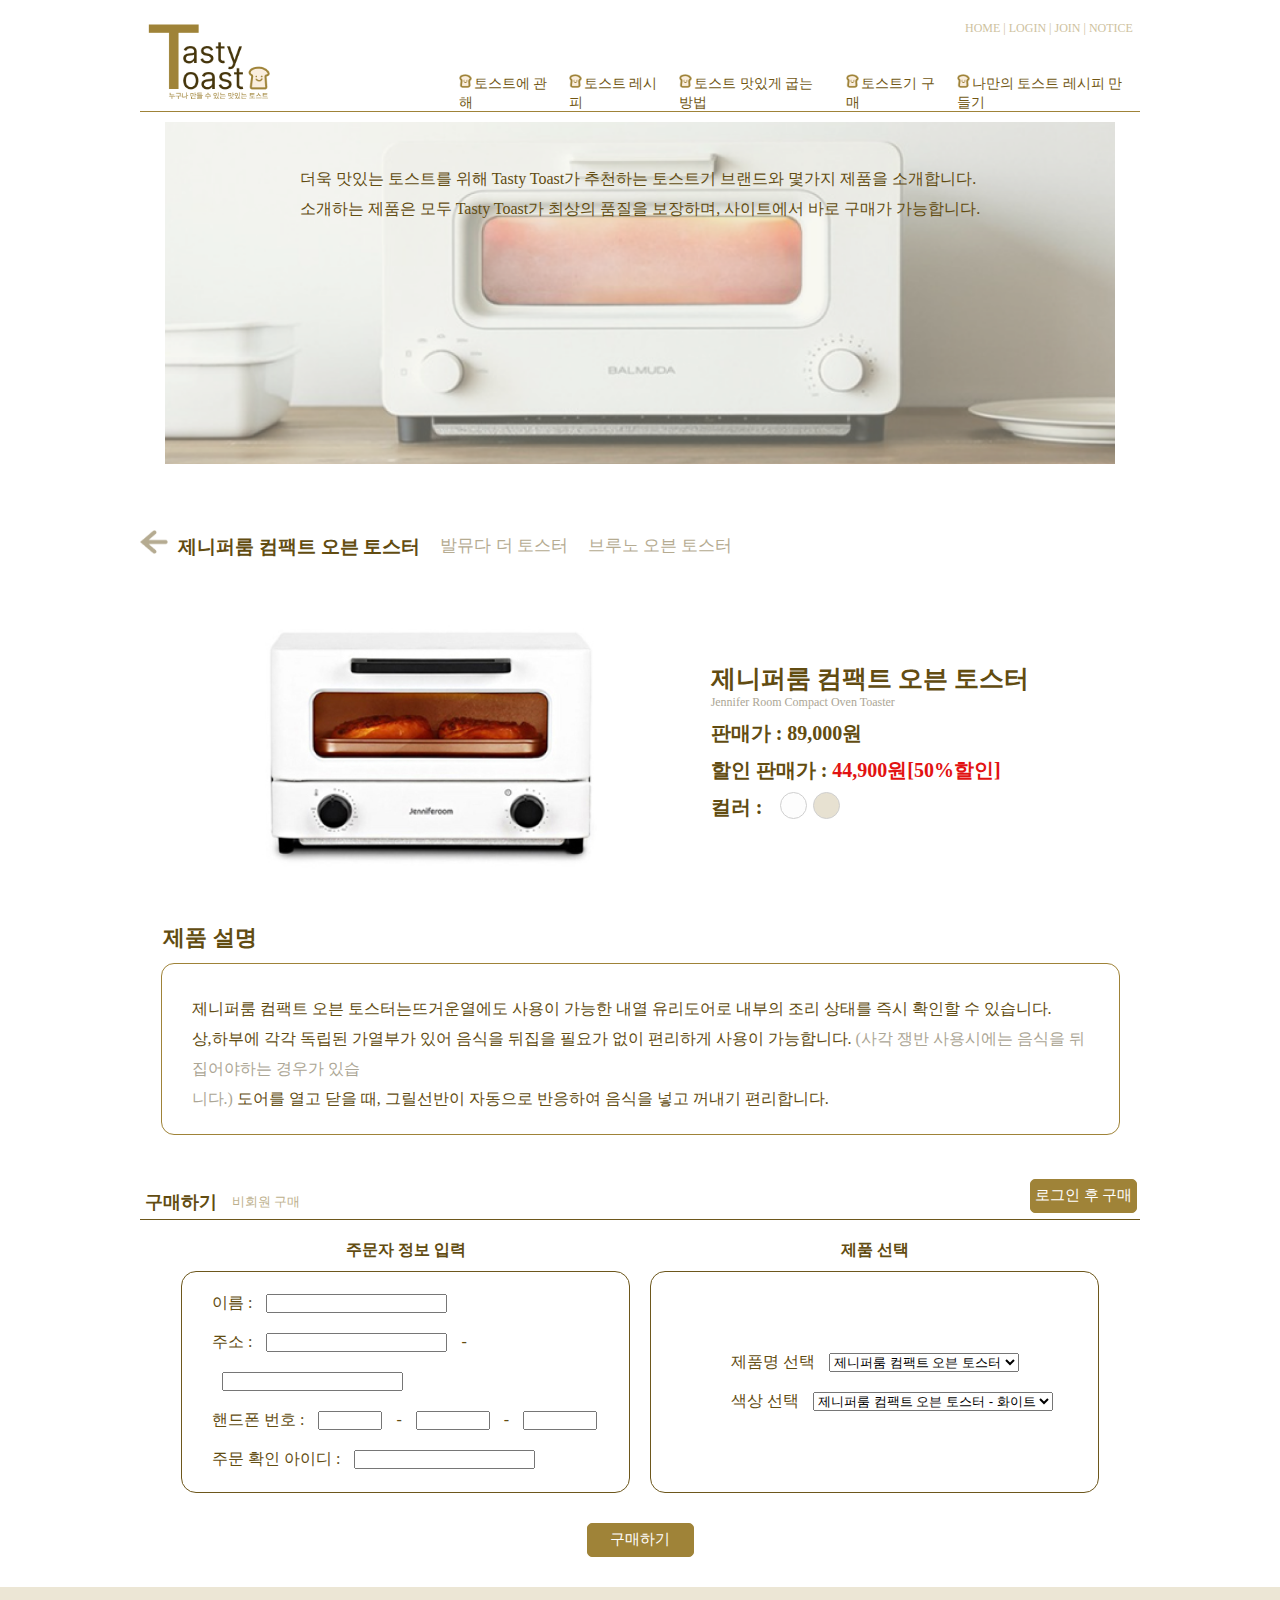
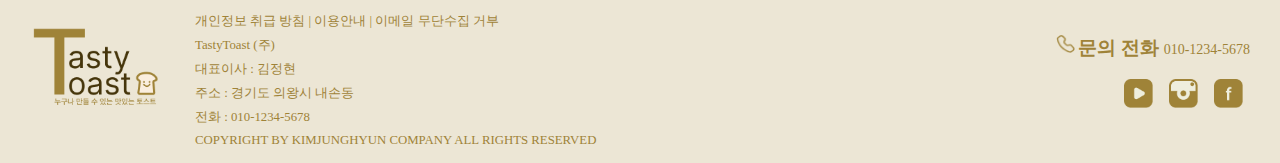
<file: page4-j.html>
<!DOCTYPE html>
<html lang="en">

<head>
    <meta charset="UTF-8">
    <meta http-equiv="X-UA-Compatible" content="IE=edge">
    <meta name="viewport" content="width=device-width, initial-scale=1.0">
    <title>Document</title>
    <link rel="stylesheet" href="./css/page4-j.css">
</head>

<body>
    <div id="wrap">
        <header>
            <div class="logo">
                <a href="index.html"><img src="./img/logo2.png" alt=""></a>
            </div>
            <nav id="top-menu">
                <!--HOME | LOGIN | JOIN | NOTICE-->
                <a href="index.html">HOME |</a><a href="#"> LOGIN |</a><a href="#"> JOIN |</a><a href="#"> NOTICE</a>
            </nav>
            <nav id="main-menu">
                <ul>
                    <li><img src="./img/menu-icon.png" alt=""><a href="page1.html">토스트에 관해</a></li>
                    <li><img src="./img/menu-icon.png" alt=""><a href="page2.html">토스트 레시피</a></li>
                    <li><img src="./img/menu-icon.png" alt=""><a href="#">토스트 맛있게 굽는 방법</a></li>
                    <li><img src="./img/menu-icon.png" alt=""><a href="page4.html">토스트기 구매</a></li>
                    <li><img src="./img/menu-icon.png" alt=""><a href="#">나만의 토스트 레시피 만들기</a></li>
                </ul>
            </nav>
        </header>

        <main>
            <div class="main-img">
                <img src="./img/토스트기배너.png" alt="">
                <p>
                    더욱 맛있는 토스트를 위해 Tasty Toast가 추천하는 토스트기 브랜드와 몇가지 제품을 소개합니다. <br>
                    소개하는 제품은 모두 Tasty Toast가 최상의 품질을 보장하며, 사이트에서 바로 구매가 가능합니다.
                </p>
            </div>
        </main>

        <aside>
            <a href="#"><img src="./img/back-icon.png" alt=""></a>
            <nav>
                <ul>
                    <li><a class="this" href="#">제니퍼룸 컴팩트 오븐 토스터</a></li>
                    <li><a href="#">발뮤다 더 토스터</a></li>
                    <li><a href="#">브루노 오븐 토스터</a></li>
                </ul>
            </nav>
        </aside>


        <section class="section-1">
            <div class="section-1-img">
                <img src="./img/제니퍼룸 컴팩트 오븐 토스터.png" alt="">
            </div>
            <div class="section-1-text">
                <h2 class="title">제니퍼룸 컴팩트 오븐 토스터</h2>
                <p>Jennifer Room Compact Oven Toaster</p>
                <h3>판매가 : 89,000원</h3>
                <h3>할인 판매가 : <span>44,900원[50%할인]</span></h3>
                <div class="color">
                    <h3>컬러 :</h3>
                    <a href="page4-j.html" class="color1"></a>
                    <a href="page-j-1.html" class="color2"></a>
                </div>
            </div>
        </section>

        <section class="text-area">
            <h3>제품 설명</h3>
            <div class="text-circle">
                <p>제니퍼룸 컴팩트 오븐 토스터는뜨거운열에도 사용이 가능한 내열 유리도어로 내부의 조리 상태를 즉시 확인할 수 있습니다. <br>
                    상,하부에 각각 독립된 가열부가 있어 음식을 뒤집을 필요가 없이 편리하게 사용이 가능합니다.
                    <span>(사각 쟁반 사용시에는 음식을 뒤집어야하는 경우가 있습 <br>
                        니다.)</span> 도어를 열고 닫을 때, 그릴선반이 자동으로 반응하여 음식을 넣고 꺼내기 편리합니다.
                </p>
            </div>
        </section>

        <div class="section-2-pre">
            <h2 class="section-2-h2">구매하기 <span>비회원 구매</span></h2>
            <a href="" title="Button push blue/green" class="buy-btn-1">로그인 후 구매</a>
            <!--<button class="buy-btn-1">로그인 후 구매</button>-->
        </div>
        <section class="section-2">
            <div class="section-2-content">
                <div class="customer-buy">
                    <h3>주문자 정보 입력</h3>
                    <form action="customer">
                        <div class="form-content">
                            <label>이름 : <input type="text" class="user-name"></label> <br>
                            <label>주소 : <input type="text" class="address-1"> - <input type="text"
                                    class="address-2"></label> <br>
                            <label>핸드폰 번호 : <input type="text" class="phone-number-1"> - <input type="text"
                                    class="phone-number-2"> - <input type="text" class="phone-number-3"></label> <br>
                            <label>주문 확인 아이디 : <input type="text" class="id"></label>
                        </div>
                    </form>
                </div>
                <div class="product-buy">
                    <h3>제품 선택</h3>
                    <div class="product-select">
                        <form action="producr">
                            제품명 선택
                            <select name="product-name">
                                <option value="Jennifer Room Compact Oven Toaster">제니퍼룸 컴팩트 오븐 토스터</option>
                                <option value="BALMUDA The Toaster">발뮤다 더 토스터</option>
                                <option value="BRUNO Oven Toaster">브루노 오븐 토스터</option>
                            </select> <br>
                            색상 선택
                            <select name="product-color">
                                <option value="white">제니퍼룸 컴팩트 오븐 토스터 - 화이트</option>
                                <option value="beige-1">제니퍼룸 컴팩트 오븐 토스터 - 베이지</option>
                                <option value="black">발뮤다 더 토스터 - 블랙</option>
                                <option value="gray">발뮤다 더 토스터 - 그레이</option>
                                <option value="beige-2">발뮤다 더 토스터 - 베이지</option>
                                <option value="gray-2">발뮤다 더 토스터 - 진그레이</option>
                                <option value="charcoal">발뮤다 더 토스터 - 차콜</option>
                                <option value="beige-3">브루노 오븐 토스터 - 베이지</option>
                                <option value="pink">브루노 오븐 토스터 - 핑크</option>
                            </select>
                        </form>
                    </div>
                </div>
            </div>
            <a href="" class="buy-btn-2">구매하기</a>
        </section>
    </div>

    <footer>
        <div class="footer-left">
            <img class="footer-logo" src="./img/logo2.png" alt="">
            <ul id="address">
                <li>개인정보 취급 방침 | 이용안내 | 이메일 무단수집 거부</li>
                <li>TastyToast (주)</li>
                <li>대표이사 : 김정현</li>
                <li>주소 : 경기도 의왕시 내손동</li>
                <li>전화 : 010-1234-5678</li>
                <li>COPYRIGHT BY KIMJUNGHYUN COMPANY ALL RIGHTS RESERVED</li>
            </ul>
        </div>

        <div class="footer-right">
            <img class="tell" src="./img/tell-icon.png" alt="">
            <h3>문의 전화 <span>010-1234-5678</span></h3>
            <ul class="sns">
                <li><img src="./img/sns1.png" alt=""></li>
                <li><img src="./img/sns2.png" alt=""></li>
                <li><img src="./img/sns3.png" alt=""></li>
            </ul>
        </div>
    </footer>
</body>

</html>
</file>
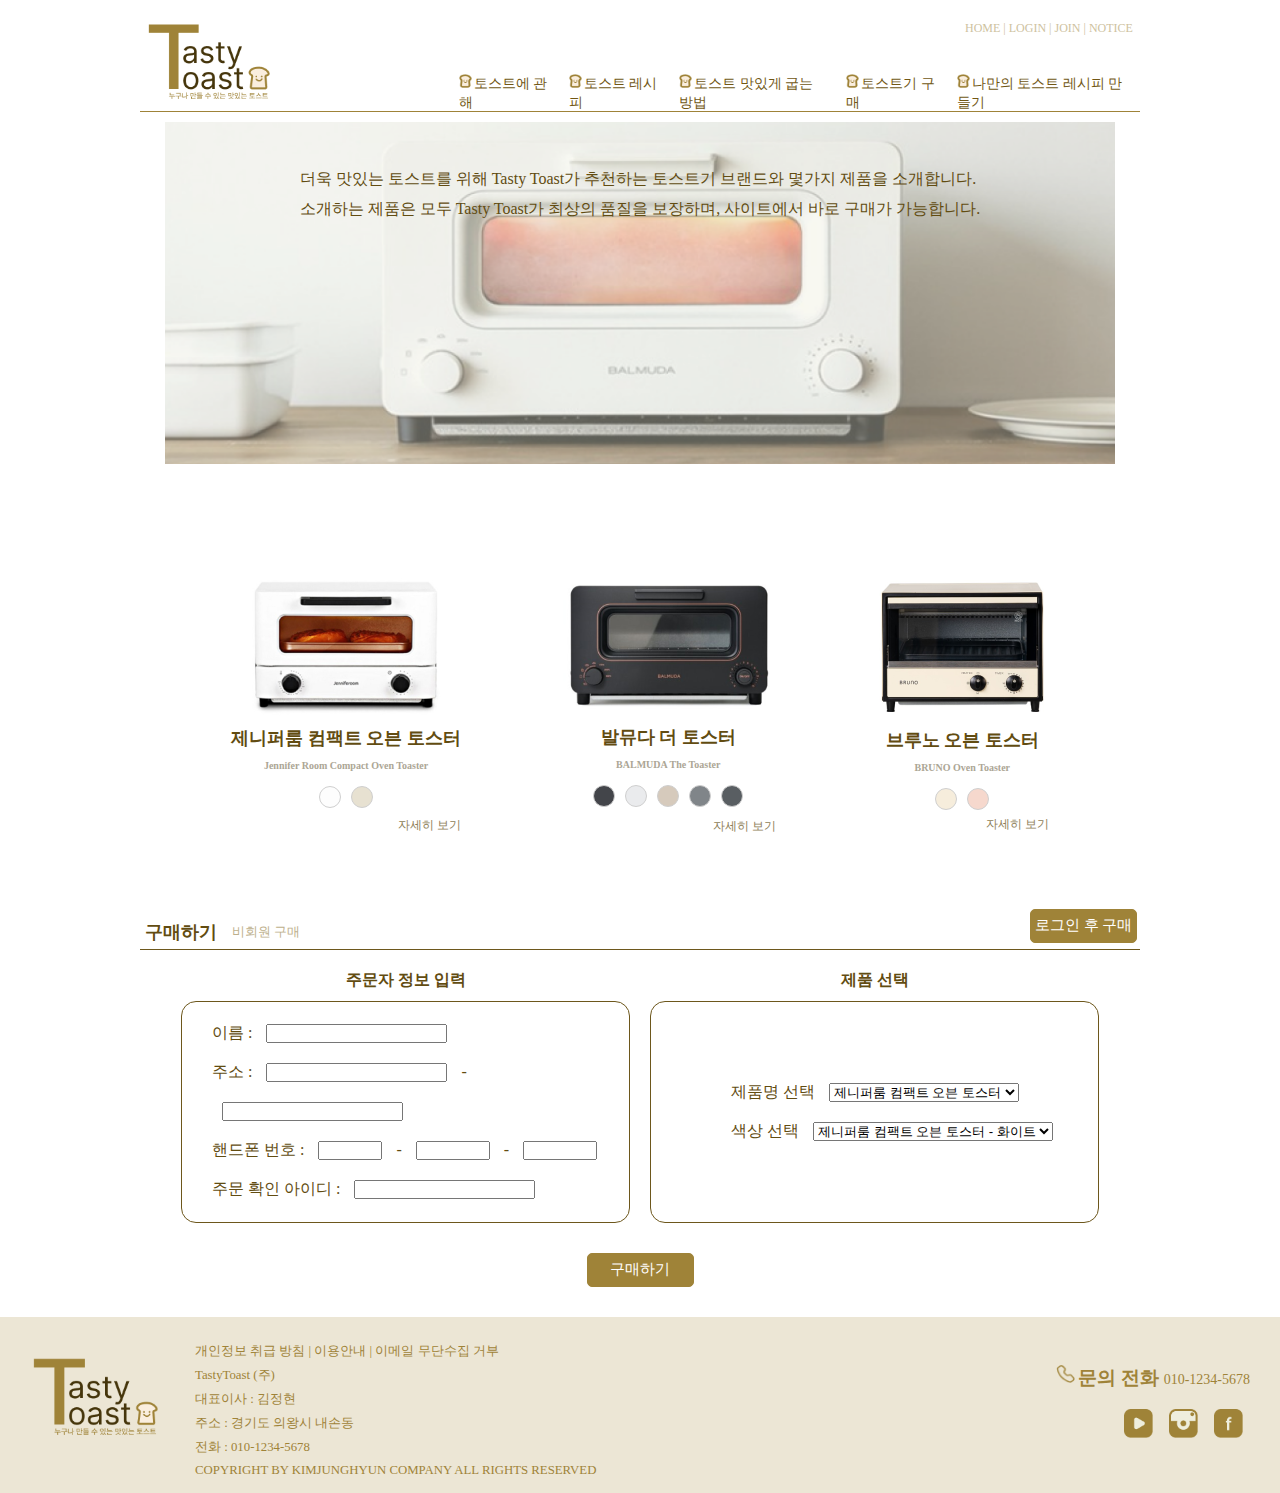
<file: page4.html>
<!DOCTYPE html>
<html lang="en">

<head>
    <meta charset="UTF-8">
    <meta http-equiv="X-UA-Compatible" content="IE=edge">
    <meta name="viewport" content="width=device-width, initial-scale=1.0">
    <title>Document</title>
    <link rel="stylesheet" href="./css/page4.css">
</head>

<body>
    <div id="wrap">
        <header>
            <div class="logo">
                <a href="index.html"><img src="./img/logo2.png" alt=""></a>
            </div>
            <nav id="top-menu">
                <!--HOME | LOGIN | JOIN | NOTICE-->
                <a href="index.html">HOME |</a><a href="#"> LOGIN |</a><a href="#"> JOIN |</a><a href="#"> NOTICE</a>
            </nav>
            <nav id="main-menu">
                <ul>
                    <li><img src="./img/menu-icon.png" alt=""><a href="page1.html">토스트에 관해</a></li>
                    <li><img src="./img/menu-icon.png" alt=""><a href="page2.html">토스트 레시피</a></li>
                    <li><img src="./img/menu-icon.png" alt=""><a href="#">토스트 맛있게 굽는 방법</a></li>
                    <li><img src="./img/menu-icon.png" alt=""><a href="page4.html">토스트기 구매</a></li>
                    <li><img src="./img/menu-icon.png" alt=""><a href="#">나만의 토스트 레시피 만들기</a></li>
                </ul>
            </nav>
        </header>

        <main>
            <div class="main-img">
                <img src="./img/토스트기배너.png" alt="">
                <p>
                    더욱 맛있는 토스트를 위해 Tasty Toast가 추천하는 토스트기 브랜드와 몇가지 제품을 소개합니다. <br>
                    소개하는 제품은 모두 Tasty Toast가 최상의 품질을 보장하며, 사이트에서 바로 구매가 가능합니다.
                </p>
            </div>
        </main>

        <section class="section-1">
            <div class="toaster">
                <div class="toaster-1">
                    <img src="./img/toaster1.png" alt="">
                    <h3>제니퍼룸 컴팩트 오븐 토스터</h3>
                    <h4>Jennifer Room Compact Oven Toaster</h4>
                    <div class="color-1">
                        <!--<div class="color1"></div>-->
                        <div class="color1"></div>
                        <a href="page4-1.html" class="color2"></a>
                    </div>
                    <div class="more"><a href="">자세히 보기</a></div>
                </div>
                <div class="toaster-2">
                    <img src="./img/toaster2.png" alt="">
                    <h3>발뮤다 더 토스터</h3>
                    <h4>BALMUDA The Toaster</h4>
                    <div class="color-2">
                        <div class="color1"></div>
                        <div class="color2"></div>
                        <div class="color3"></div>
                        <div class="color4"></div>
                        <div class="color5"></div>
                    </div>
                    <div class="more"><a href="#">자세히 보기</a></div>
                </div>
                <div class="toaster-3">
                    <img src="./img/toaster3.png" alt="">
                    <h3>브루노 오븐 토스터</h3>
                    <h4>BRUNO Oven Toaster</h4>
                    <div class="color-3">
                        <div class="color1"></div>
                        <div class="color2"></div>
                    </div>
                    <div class="more"><a href="#">자세히 보기</a></div>
                </div>
            </div>
        </section>

        <div class="section-2-pre">
            <h2 class="section-2-h2">구매하기 <span>비회원 구매</span></h2>
            <a href="" title="Button push blue/green" class="buy-btn-1">로그인 후 구매</a>
            <!--<button class="buy-btn-1">로그인 후 구매</button>-->
        </div>
        <section class="section-2">
            <div class="section-2-content">
                <div class="customer-buy">
                    <h3>주문자 정보 입력</h3>
                    <form action="customer">
                        <div class="form-content">
                            <label>이름 : <input type="text" class="user-name"></label> <br>
                            <label>주소 : <input type="text" class="address-1"> - <input type="text" class="address-2"></label> <br>
                            <label>핸드폰 번호 : <input type="text" class="phone-number-1"> - <input type="text"
                                    class="phone-number-2"> - <input type="text" class="phone-number-3"></label> <br>
                            <label>주문 확인 아이디 : <input type="text" class="id"></label>
                        </div>
                    </form>
                </div>
                <div class="product-buy">
                    <h3>제품 선택</h3>
                    <div class="product-select">
                        <form action="producr">
                            제품명 선택
                            <select name="product-name">
                                <option value="Jennifer Room Compact Oven Toaster">제니퍼룸 컴팩트 오븐 토스터</option>
                                <option value="BALMUDA The Toaster">발뮤다 더 토스터</option>
                                <option value="BRUNO Oven Toaster">브루노 오븐 토스터</option>
                            </select> <br>
                            색상 선택
                            <select name="product-color">
                                <option value="white">제니퍼룸 컴팩트 오븐 토스터 - 화이트</option>
                                <option value="beige-1">제니퍼룸 컴팩트 오븐 토스터 - 베이지</option>
                                <option value="black">발뮤다 더 토스터 - 블랙</option>
                                <option value="gray">발뮤다 더 토스터 - 그레이</option>
                                <option value="beige-2">발뮤다 더 토스터 - 베이지</option>
                                <option value="gray-2">발뮤다 더 토스터 - 진그레이</option>
                                <option value="charcoal">발뮤다 더 토스터 - 차콜</option>
                                <option value="beige-3">브루노 오븐 토스터 - 베이지</option>
                                <option value="pink">브루노 오븐 토스터 - 핑크</option>
                            </select>
                        </form>
                    </div>
                </div>
            </div>
            <a href="" class="buy-btn-2">구매하기</a>
        </section>
    </div>

    <footer>
        <div class="footer-left">
            <img class="footer-logo" src="./img/logo2.png" alt="">
            <ul id="address">
                <li>개인정보 취급 방침 | 이용안내 | 이메일 무단수집 거부</li>
                <li>TastyToast (주)</li>
                <li>대표이사 : 김정현</li>
                <li>주소 : 경기도 의왕시 내손동</li>
                <li>전화 : 010-1234-5678</li>
                <li>COPYRIGHT BY KIMJUNGHYUN COMPANY ALL RIGHTS RESERVED</li>
            </ul>
        </div>

        <div class="footer-right">
            <img class="tell" src="./img/tell-icon.png" alt="">
            <h3>문의 전화 <span>010-1234-5678</span></h3>
            <ul class="sns">
                <li><img src="./img/sns1.png" alt=""></li>
                <li><img src="./img/sns2.png" alt=""></li>
                <li><img src="./img/sns3.png" alt=""></li>
            </ul>
        </div>
    </footer>
</body>

</html>
</file>
<file: css/index.css>
@media (min-width:768px) {} /* 태블릿,데스트탑에 대한 스타일 적용 */

* {
    margin: 0;
    padding: 0;
}

html {
    overflow-x: hidden;
}

.clear {
    clear: both;
}

/*미디어 쿼리*/
/* @media (min-width: 1000px) {
    #wrap {
        width: 1000px;
        margin: 0 auto;
    }
} */


#wrap {
    width: 1000px;
    margin: 0 auto;
    position: relative;
    /*border: solid 1px red;*/
}

a {
    text-decoration: none;
}

header {
    display: flex;
    border-bottom: 0.5px solid #9F8338;
    margin-bottom: 1%; /*10px*/
    justify-content: space-between;
}

header #top-menu {
    width: 250px;
    position: relative;
    top: 18px;
    left: 700px;
}

header #top-menu a {
    font-size: 0.75em; /*12px*/
    color: #CEC2A0;
}

header #top-menu a:hover {
    font-weight: 600;
}


header #main-menu {
    position: relative;
    top: 55px;
    margin-top: 1%; /*10px*/
    margin-left: 1.2%; /*12px*/
    width: 100%;
}

header #main-menu a {
    font-size: 0.875em; /*14px*/
}

header ul {
    display: flex;
    list-style-type: none;
}

header ul img {
    width: 13px;
    margin-right: 2px;
}

header ul li {
    margin: 9px;
}

header ul li:hover {
    border-bottom: 2px solid #836826;
}

header a {
    text-decoration: none;
    color: #715714;
    font-weight: 350;
}

.logo img {
    width: 125px;
    position: relative;
    top: 3px;
    left: 5px;
}

.main-imgs img {
    width: 705px;
    margin-left: 1px;
}

#main {
    float: left;
}

#recipe-box {
    float: left;
    width: 269px;
    height: 124px;
    background-color: #ECE6D5;
    border-radius: 13px;
    margin-bottom: 5px;
    margin-left: 23px;
    padding-bottom: 10px;
}

#recipe-box h3 {
    font-size: 0.9rem;
    color: #624C11;
    padding: 12px 10px 10px 20px;
    font-weight: 500;
}

#recipe-box p {
    font-size: 0.8rem;
    color: #624C11;
    line-height: 23px;
    padding: 0 10px 10px 30px;
    float: left;
}

#recipe-box .line,
#member-box .line {
    position: relative;
    bottom: 12px;
    width: 269px;
}

#recipe-box .more1 {
    float: right;
    font-size: 12px;
    color: #624C11;
    position: relative;
    top: 53px;
    right: 12px;
}

#recipe-box .more1:hover {
    font-weight: bold;
    border-bottom: 1px solid #624C11;
}

#member-box {
    float: left;
    width: 269px;
    height: 147px;
    background-color: #A08C56;
    border-radius: 13px;
    margin-left: 23px;
}

#member-box h3 {
    font-size: 0.9rem;
    color: #513D0A;
    padding: 12px 10px 10px 20px;
    font-weight: 500;
}

#member-box p {
    font-size: 0.5rem;
    color: #624C11;
    line-height: 17px;
    padding: 0 10px 10px 10px;
}

#member-box .more1 {
    float: right;
    font-size: 12px;
    color: #624C11;
    position: relative;
    bottom: 13px;
    right: 12px;
}

#member-box .more1:hover {
    font-weight: bold;
    border-bottom: 1px solid #624C11;
}

.recipe-preview-h {
    font-size: 18px;
    color: #624C11;
    border-bottom: 0.5px solid #9F8338;
    padding: 5px;
    margin-top: 20px;
    margin-bottom: 10px;
    display: block;
}

.recipe-preview-h span {
    font-size: 12px;
    font-weight: 400;
    color: #BDB08C;
    position: relative;
    left: 5px;
    bottom: 2px;
}

.recipe-preview-p {
    font-size: 13px;
}

#recipe-preview {
    display: flex;
    width: 166px;
    margin-top: 15px;
}

#recipe-preview img {
    width: 166px;
    height: 166px;
}

#recipe-preview .recipe-1,
#recipe-preview .recipe-2,
#recipe-preview .recipe-3 {
    display: flex;
}

#recipe-preview h3 {
    font-size: 14px;
    color: #624C11;
    font-weight: 400;
}

#recipe-preview .recipe-text {
    background-color: white;
    width: 166px;
    height: 166px;
    display: flex;
    flex-flow: column;
    justify-content: center;
    align-items: center;
}

.recipe-text a {
    text-decoration: none;
}

.recipe-text a:hover {
    font-weight: bold;
}

.recipe-text .more2 {
    font-size: 11px;
    color: #BDB08C;
    position: relative;
    top: 10px;
}

#recipe-share {
    margin-bottom: 30px;
}

.recipe-share-h {
    font-size: 18px;
    color: #624C11;
    border-bottom: 0.5px solid #9F8338;
    padding: 5px;
    margin-top: 30px;
    margin-bottom: 10px;
    display: block;
}

.recipe-share-h span {
    font-size: 12px;
    font-weight: 400;
    color: #BDB08C;
    position: relative;
    left: 15px;
    bottom: 2px;
}

.recipe-share-more a {
    font-size: 12px;
    font-weight: 400;
    color: #BDB08C;
    position: relative;
    left: 486px;
    bottom: 2px;
}

.recipe-share-more a:hover {
    font-weight: bold;
}

#recipe-share .share-text {
    font-size: 15px;
    line-height: 30px;
    color: #624C11;
    margin-left: 6px;
}

#recipe-share .share-text p:hover {
    font-weight: bold;
}

#recipe-share .share-text span {
    font-size: 13px;
    color: #BDB08C;
}

#recipe-share .share-text .span1 {
    margin-left: 434px;
    margin-bottom: 1px;
}

#recipe-share .share-text .span2 {
    margin-left: 293px;
    margin-bottom: 1px;
}

#recipe-share .share-text .span3 {
    margin-left: 322px;
    margin-bottom: 1px;
}

#recipe-share .share-text .span4 {
    margin-left: 563px;
    margin-bottom: 1px;
}

#recipe-share .share-text .span5 {
    margin-left: 369px;
    margin-bottom: 1px;
}

.customer-h {
    font-size: 18px;
    color: #624C11;
    border-bottom: 0.5px solid #9F8338;
    padding: 5px;
    margin-top: 30px;
    margin-bottom: 10px;
    display: block;
}

.customer-h a {
    text-decoration: none;
    font-size: 12px;
    font-weight: 400;
    color: #BDB08C;
    position: relative;
    left: 839px;
    bottom: 2px;
}

.customer-h a:hover {
    font-weight: bold;
}

#customer .customer-text {
    font-size: 15px;
    line-height: 30px;
    color: #624C11;
    margin-left: 6px;
}

#customer .customer-text p:hover {
    font-weight: bold;
}

#customer .customer-text span {
    font-size: 13px;
    color: #BDB08C;
}

#customer .customer-text .span6 {
    margin-left: 523px;
    margin-bottom: 1px;
}

#customer .customer-text .span7 {
    margin-left: 601px;
    margin-bottom: 1px;
}

#customer .customer-text .span8 {
    margin-left: 583px;
    margin-bottom: 1px;
}

#customer .customer-text .span9 {
    margin-left: 404px;
    margin-bottom: 1px;
}

/*footer*/

footer {
    width: 100%;
    height: 176px;
    background-color: #ECE6D5;
    margin-top: 30px;
    position: absolute;
    left: 0;
    display: flex;
    justify-content: space-between;
}

.footer-logo {
    width: 128px;
    height: 109px;
    position: relative;
    top: 20px;
    left: 10px;
    margin-right: 20px;
}

footer .footer-left {
    display: flex;
    padding-left: 20px;
}

footer .footer-left ul {
    list-style-type: none;
}

footer .footer-left li {
    margin: 7px;
    color: #9F8338;
    position: relative;
    top: 19px;
    left: 20px;
    font-size: 0.8rem;
    font-weight: 400;
}

footer .footer-right {
    display: flex;
    color: #9F8338;
    flex-flow: column;
    margin-top: 20px;
    padding-right: 30px;
}

footer .tell {
    width: 19px;
    height: 18px;
    margin: 10px;
    position: relative;
    right: 32px;
    top: 18px;
}

footer .footer-right h3 {
    position: relative;
    bottom: 10px;
}

footer .footer-right span {
    font-size: 14px;
    font-weight: 400;
}

footer .sns {
    display: flex;
    list-style-type: none;
    position: relative;
    left: 38px;
}

footer .sns img {
    width: 29px;
    margin: 8px;
}





/*main-img-slide - 복잡해서 따로 빼둠*/

.slider {
    width: 705px;
    height: 284px;
    position: relative;
    /*margin: 0 auto;*/
    overflow: hidden;
    /* 현재 슬라이드 오른쪽에 위치한 나머지 슬라이드 들이 보이지 않도록 가림 */
}

.slider input[type=radio] {
    display: none;
}

ul.imgs {
    padding: 0;
    margin: 0;
    list-style: none;
}

ul.imgs li {
    position: absolute;
    left: 640px;
    transition-delay: 1s;
    /* 새 슬라이드가 이동해 오는 동안 이전 슬라이드 이미지가 배경이 보이도록 지연 */
    padding: 0;
    margin: 0;
}

.bullets {
    position: absolute;
    left: 50%;
    transform: translateX(-50%);
    bottom: 10px;
    z-index: 2;
}

.bullets label {
    display: inline-block;
    border-radius: 50%;
    background-color: #bfb69f;
    width: 15px;
    height: 15px;
    cursor: pointer;
}

/* 현재 선택된 불릿 배경 흰색으로 구분 표시 */
.slider input[type=radio]:nth-child(1):checked~.bullets>label:nth-child(1) {
    background-color: #3a3424;
}

.slider input[type=radio]:nth-child(2):checked~.bullets>label:nth-child(2) {
    background-color: #3a3424;
}

.slider input[type=radio]:nth-child(3):checked~.bullets>label:nth-child(3) {
    background-color: #3a3424;
}


.slider input[type=radio]:nth-child(1):checked~ul.imgs>li:nth-child(1) {
    left: 0;
    transition: 0.5s;
    z-index: 1;
}

.slider input[type=radio]:nth-child(2):checked~ul.imgs>li:nth-child(2) {
    left: 0;
    transition: 0.5s;
    z-index: 1;
}

.slider input[type=radio]:nth-child(3):checked~ul.imgs>li:nth-child(3) {
    left: 0;
    transition: 0.5s;
    z-index: 1;
}










@media (max-width: 767px) {} /* 핸드폰 디바이스에 대한 스타일 적용 */
</file>
<file: css/page-j-1.css>
@media (min-width:768px) {}

/* 태블릿,데스트탑에 대한 스타일 적용 */

* {
    margin: 0;
    padding: 0;
}

html {
    overflow-x: hidden;
}

.clear {
    clear: both;
}

a {
    text-decoration: none;
}

#wrap {
    width: 1000px;
    margin: 0 auto;
    /*border: solid 1px red;*/
}

header {
    display: flex;
    border-bottom: 0.5px solid #9F8338;
    margin-bottom: 1%;
    /*10px*/
    justify-content: space-between;
}

header #top-menu {
    width: 250px;
    position: relative;
    top: 18px;
    left: 700px;
}

header #top-menu a {
    font-size: 0.75em;
    /*12px*/
    color: #CEC2A0;
}

header #top-menu a:hover {
    font-weight: 600;
}


header #main-menu {
    position: relative;
    top: 55px;
    margin-top: 1%;
    /*10px*/
    margin-left: 1.2%;
    /*12px*/
    width: 100%;
}

header #main-menu a {
    font-size: 0.875em;
    /*14px*/
}

header ul {
    display: flex;
    list-style-type: none;
}

header ul img {
    width: 13px;
    margin-right: 2px;
}

header ul li {
    margin: 9px;
}

header ul li:hover {
    border-bottom: 2px solid #836826;
}

header a {
    text-decoration: none;
    color: #715714;
    font-weight: 350;
}

.logo img {
    width: 125px;
    position: relative;
    top: 3px;
    left: 5px;
}

.main-img {
    position: relative;
    display: flex;
    flex-flow: column;
    justify-content: center;
    align-items: center;
}

.main-img img {
    width: 950px;
    height: 342px;
}

.main-img p {
    position: relative;
    bottom: 300px;
    line-height: 30px;
    color: #624C11;
}

/*---------------------------------------------------------------------------------공통*/
aside{
    display: flex;
}

aside img{
    width: 28px;
    height: 24px;
    position: relative;
    top: 6px;
}
aside ul{
    display: flex;
    list-style-type: none;
}

aside ul li{
    margin: 10px;
}

aside ul li a{
    font-size: 17px;
    color:#B5AB91;
}

aside ul li a:hover{
    font-weight: bold;
}
aside nav ul .this{
    font-size: 19px;
    font-weight: bold;
    color: #624C11;
}
/*---------------------------------------------------------------------------------*/
.section-1{
    width: 1000px;
    display: flex;
    justify-content: center;
    align-items: center;
}
.section-1 .section-1-img, .section-1-text{
    margin: 50px;
}

.section-1 .section-1-text .title{
    font-size: 25px;
    color:#624C11;
}

.section-1 .section-1-text p{
    font-size: 12px;
    color: #ACA695;
    margin-bottom: 10px;
}
.section-1 .section-1-text h3{
    font-size: 20px;
    color:#624C11;
    margin-bottom: 10px;
}

.section-1 .section-1-text span{
    color: #E21212;
}

.section-1 .section-1-text .color{
    display: flex;
}
.section-1 .section-1-text .color1, .color2{
    width: 25px;
    height: 25px;
    border: 1px solid #CFCFCF;
    border-radius: 50px;
    margin: 3px;
    position:relative;
    bottom: 5px;
}

.section-1 .section-1-text .color1{
    background-color: #FDFDFD;
    margin-left: 18px;
}

.section-1 .section-1-text .color2{
    background-color: #E7E1D1;
}


/*---------------------------------------------------------------------------------*/
.text-area{
    display: flex;
    flex-flow: column;
    justify-content: center;
    align-items: center;
}
.text-area h3{
    font-size: 22px;
    color: #624C11;
    margin-bottom: 10px;
    margin-right: 860px;
}

.text-area .text-circle{
    width: 897px;
    height: 110px;
    border: 1px solid #9F8338;
    border-radius: 13px;
    padding: 30px;
}

.text-area .text-circle p{
    color: #624C11;
    line-height: 30px;
}

.text-area .text-circle span{
    color: #ACA695;
}



/*---------------------------------------------------------------------------------*/
.section-2 {
    display: flex;
    flex-flow: column;
    justify-content: center;
    align-items: center;
}

.section-2-pre {
    display: flex;
    position: relative;
    margin-top: 50px;
}

.section-2 .section-2-content {
    display: flex;
    justify-content: center;
    align-items: center;
}

.section-2 .section-2-content .customer-buy,
.product-buy {
    margin: 10px;
}

.section-2-h2 {
    width: 100%;
    font-size: 18px;
    color: #624C11;
    border-bottom: 1px solid #6D571C;
    padding: 5px;
}

.section-2-h2 span {
    font-size: 13px;
    font-weight: 400;
    color: #BDB08C;
    position: relative;
    left: 10px;
    bottom: 2px;
}

.section-2-pre .buy-btn-1 {
    position: absolute;
    left: 890px;
    bottom: 7px;
    background: #9F8338;
    color: white;
    width: 105px;
    height: 32px;
    border: 1px solid #9F8338;
    border-radius: 5px;
    font-size: 15px;
    display: flex;
    justify-content: center;
    align-items: center;
}

.section-2-pre .buy-btn-1:hover {
    background: #c2a65a;
    border: 1px solid #c2a65a;
}

.section-2 .customer-buy {
    display: flex;
    flex-flow: column;
    justify-content: center;
    align-items: center;
}

.section-2 .customer-buy h3,
.section-2 .product-buy h3 {
    font-size: 16px;
    color: #624C11;
    margin-top: 10px;
    margin-bottom: 10px;
}

.section-2 .customer-buy form {
    display: flex;
    flex-flow: column;
    justify-content: center;
    width: 447px;
    height: 220px;
    border: 1px solid #6D571C;
    border-radius: 15px;
}

.section-2 .customer-buy .form-content {
    margin-left: 30px;
}

.section-2 .customer-buy label {
    color: #624C11;
}

.section-2 .customer-buy input {
    margin: 10px;
}

.section-2 .customer-buy .phone-number-1 {
    width: 60px;
}

.section-2 .customer-buy .phone-number-2 {
    width: 70px;
}

.section-2 .customer-buy .phone-number-3 {
    width: 70px;
}

.section-2 .product-buy {
    display: flex;
    flex-flow: column;
    justify-content: center;
    align-items: center;
}

.section-2 .product-select {
    display: flex;
    flex-flow: column;
    justify-content: center;
    width: 447px;
    height: 220px;
    border: 1px solid #6D571C;
    border-radius: 15px;
}

.section-2 .product-select form {
    margin-left: 80px;
    color: #624C11;
}

.section-2 .product-select form select {
    margin: 10px;
}

.section-2 .buy-btn-2 {
    background: #9F8338;
    color: white;
    width: 105px;
    height: 32px;
    border: 1px solid #9F8338;
    border-radius: 5px;
    font-size: 15px;
    display: flex;
    justify-content: center;
    align-items: center;
    margin-top: 20px;
}

.section-2 .buy-btn-2:hover {
    background: #c2a65a;
    border: 1px solid #c2a65a;
}







/*---------------------------------------------------------------------------------*/

/*footer*/
footer {
    width: 100%;
    height: 176px;
    background-color: #ECE6D5;
    margin-top: 30px;
    position: absolute;
    left: 0;
    display: flex;
    justify-content: space-between;
}

.footer-logo {
    width: 128px;
    height: 109px;
    position: relative;
    top: 20px;
    left: 10px;
    margin-right: 20px;
}

footer .footer-left {
    display: flex;
    padding-left: 20px;
}

footer .footer-left ul {
    list-style-type: none;
}

footer .footer-left li {
    margin: 7px;
    color: #9F8338;
    position: relative;
    top: 19px;
    left: 20px;
    font-size: 0.8rem;
    font-weight: 400;
}

footer .footer-right {
    display: flex;
    color: #9F8338;
    flex-flow: column;
    margin-top: 20px;
    padding-right: 30px;
}

footer .tell {
    width: 19px;
    height: 18px;
    margin: 10px;
    position: relative;
    right: 32px;
    top: 18px;
}

footer .footer-right h3 {
    position: relative;
    bottom: 10px;
}

footer .footer-right span {
    font-size: 14px;
    font-weight: 400;
}

footer .sns {
    display: flex;
    list-style-type: none;
    position: relative;
    left: 38px;
}

footer .sns img {
    width: 29px;
    margin: 8px;
}
</file>
<file: css/page-notice.css>
@media (min-width:768px) {}

/* 태블릿,데스트탑에 대한 스타일 적용 */

* {
    margin: 0;
    padding: 0;
}

html {
    overflow-x: hidden;
}

.clear {
    clear: both;
}

a {
    text-decoration: none;
}

#wrap {
    width: 1000px;
    margin: 0 auto;
    /*border: solid 1px red;*/
}

header {
    display: flex;
    border-bottom: 0.5px solid #9F8338;
    margin-bottom: 1%;
    /*10px*/
    justify-content: space-between;
}

header #top-menu {
    width: 250px;
    position: relative;
    top: 18px;
    left: 700px;
}

header #top-menu a {
    font-size: 0.75em;
    /*12px*/
    color: #CEC2A0;
}

header #top-menu a:hover {
    font-weight: 600;
}


header #main-menu {
    position: relative;
    top: 55px;
    margin-top: 1%;
    /*10px*/
    margin-left: 1.2%;
    /*12px*/
    width: 100%;
}

header #main-menu a {
    font-size: 0.875em;
    /*14px*/
}

header ul {
    display: flex;
    list-style-type: none;
}

header ul img {
    width: 13px;
    margin-right: 2px;
}

header ul li {
    margin: 9px;
}

header ul li:hover {
    border-bottom: 2px solid #836826;
}

header a {
    text-decoration: none;
    color: #715714;
    font-weight: 350;
}

.logo img {
    width: 125px;
    position: relative;
    top: 3px;
    left: 5px;
}

.main-img {
    position: relative;
    display: flex;
    flex-flow: column;
    justify-content: center;
    align-items: center;
}

.main-img img {
    width: 950px;
    height: 342px;
}

.main-img p {
    position: relative;
    bottom: 300px;
    line-height: 30px;
    color: #624C11;
}

/*---------------------------------------------------------------------------------*/
/*section1*/

/*---------------------------------------------------------------------------------*/
/*section2*/
.notice-text img{
    width: 14px;
}

.notice-text{
    color: #624C11;
}

.notice-text label{
    font-weight: bold;
}

#check-btn-1 {
    display: none;
    /* cursor: pointer;  */
}

#check-btn-1:checked~.menubars-1 {
    display: block;
}

.menubars-1 {
    display: none;
    margin-left: 20px;
    margin-top: 10px;
}


#check-btn-2 {
    display: none;
    /* cursor: pointer;  */
}

#check-btn-2:checked~.menubars-2 {
    display: block;
}

.menubars-2 {
    display: none;
    margin-left: 20px;
    margin-top: 10px;
}


#check-btn-3 {
    display: none;
    /* cursor: pointer;  */
}

#check-btn-3:checked~.menubars-3 {
    display: block;
}

.menubars-3 {
    display: none;
    margin-left: 20px;
    margin-top: 10px;
}

#check-btn-4 {
    display: none;
    /* cursor: pointer;  */
}

#check-btn-4:checked~.menubars-4 {
    display: block;
}

.menubars-4 {
    display: none;
    margin-left: 20px;
    margin-top: 10px;
}

#check-btn-5 {
    display: none;
    /* cursor: pointer;  */
}

#check-btn-5:checked~.menubars-5 {
    display: block;
}

.menubars-5 {
    display: none;
    margin-left: 20px;
    margin-top: 10px;
}

#check-btn-6 {
    display: none;
    /* cursor: pointer;  */
}

#check-btn-6:checked~.menubars-6 {
    display: block;
}

.menubars-6 {
    display: none;
    margin-left: 20px;
    margin-top: 10px;
}











/*---------------------------------------------------------------------------------*/
/*footer*/

footer {
    width: 100%;
    height: 176px;
    background-color: #ECE6D5;
    margin-top: 30px;
    position: absolute;
    left: 0;
    display: flex;
    justify-content: space-between;
}

.footer-logo {
    width: 128px;
    height: 109px;
    position: relative;
    top: 20px;
    left: 10px;
    margin-right: 20px;
}

footer .footer-left {
    display: flex;
    padding-left: 20px;
}

footer .footer-left ul {
    list-style-type: none;
}

footer .footer-left li {
    margin: 7px;
    color: #9F8338;
    position: relative;
    top: 19px;
    left: 20px;
    font-size: 0.8rem;
    font-weight: 400;
}

footer .footer-right {
    display: flex;
    color: #9F8338;
    flex-flow: column;
    margin-top: 20px;
    padding-right: 30px;
}

footer .tell {
    width: 19px;
    height: 18px;
    margin: 10px;
    position: relative;
    right: 32px;
    top: 18px;
}

footer .footer-right h3 {
    position: relative;
    bottom: 10px;
}

footer .footer-right span {
    font-size: 14px;
    font-weight: 400;
}

footer .sns {
    display: flex;
    list-style-type: none;
    position: relative;
    left: 38px;
}

footer .sns img {
    width: 29px;
    margin: 8px;
}
</file>
<file: css/page1-1.css>
@media (min-width:768px) {}

/* 태블릿,데스트탑에 대한 스타일 적용 */

* {
    margin: 0;
    padding: 0;
}

html {
    overflow-x: hidden;
}

.clear {
    clear: both;
}

a {
    text-decoration: none;
}

#wrap {
    width: 1000px;
    margin: 0 auto;
    /*border: solid 1px red;*/
}

header {
    display: flex;
    border-bottom: 0.5px solid #9F8338;
    margin-bottom: 1%;
    /*10px*/
    justify-content: space-between;
}

header #top-menu {
    width: 250px;
    position: relative;
    top: 18px;
    left: 700px;
}

header #top-menu a {
    font-size: 0.75em;
    /*12px*/
    color: #CEC2A0;
}

header #top-menu a:hover {
    font-weight: 600;
}


header #main-menu {
    position: relative;
    top: 55px;
    margin-top: 1%;
    /*10px*/
    margin-left: 1.2%;
    /*12px*/
    width: 100%;
}

header #main-menu a {
    font-size: 0.875em;
    /*14px*/
}

header ul {
    display: flex;
    list-style-type: none;
}

header ul img {
    width: 13px;
    margin-right: 2px;
}

header ul li {
    margin: 9px;
}

header ul li:hover {
    border-bottom: 2px solid #836826;
}

header a {
    text-decoration: none;
    color: #715714;
    font-weight: 350;
}

.logo img {
    width: 125px;
    position: relative;
    top: 3px;
    left: 5px;
}

.main-img {
    position: relative;
    display: flex;
    flex-flow: column;
    justify-content: center;
    align-items: center;
}

.main-img img {
    width: 950px;
    height: 342px;
}

.main-img p {
    position: relative;
    bottom: 300px;
    line-height: 30px;
    color: #624C11;
    line-height: 40px;
}
/*---------------------------------------------------------------------------------*/
.section-1-text{
    color:#624C11;
    float: left;
    padding: 40px;
}
.section-1-text h2{
    margin-bottom: 20px;
}

.section-1-text p{
    width: 650px;
}
/*---------------------------------------------------------------------------------*/
aside{
    width: 238px;
    height: 230px;
    background-color: #9F8338;
    border-radius: 13px;
    /* box-shadow: 0px 3px 10px #4c3f1d; */
    float: right;
}

aside .white-circle{
    width: 23px;
    height: 23px;
    background-color: white;
    border-radius: 20px;
    position: relative;
    top: 17px;
    left: 17px;
}
aside nav{
    padding-top: 30px;
}
aside ul{
    list-style-type: none;
}

aside ul li{
    margin: 20px;
}

aside ul li a{
    color: white;
    font-size: 17px;
}

aside ul li a:hover{
    color: #726030;
}
aside .this{
    font-weight: bold;
}
/*---------------------------------------------------------------------------------*/
.quiz-section h3{
    width: 100%;
    font-size: 15px;
    font-weight: bold;
    color:#624C11;
    border-bottom: 1px solid #624C11;
    padding: 6px;
}

.quiz-section h2{
    font-size: 22px;
    color:#624C11;
    margin-top: 30px;
    margin-bottom: 50px;
}

.quiz-section .quiz-content{
    display: flex;
    flex-flow: column;
    justify-content: center;
    align-items: center;
}

.quiz-section .quiz-content input{
    margin: 20px;
}

.quiz-section button{
    margin-top: 20px;
    width: 118px;
    height: 42px;
    background-color: #9F8338;
    border: 1px solid #9F8338;
    border-radius: 9px;
}

.quiz-section button a{
    color: white;
}






/*---------------------------------------------------------------------------------*/

/*footer*/

footer {
    width: 100%;
    height: 176px;
    background-color: #ECE6D5;
    margin-top: 30px;
    position: absolute;
    left: 0;
    display: flex;
    justify-content: space-between;
}

.footer-logo {
    width: 128px;
    height: 109px;
    position: relative;
    top: 20px;
    left: 10px;
    margin-right: 20px;
}

footer .footer-left {
    display: flex;
    padding-left: 20px;
}

footer .footer-left ul {
    list-style-type: none;
}

footer .footer-left li {
    margin: 7px;
    color: #9F8338;
    position: relative;
    top: 19px;
    left: 20px;
    font-size: 0.8rem;
    font-weight: 400;
}

footer .footer-right {
    display: flex;
    color: #9F8338;
    flex-flow: column;
    margin-top: 20px;
    padding-right: 30px;
}

footer .tell {
    width: 19px;
    height: 18px;
    margin: 10px;
    position: relative;
    right: 32px;
    top: 18px;
}

footer .footer-right h3 {
    position: relative;
    bottom: 10px;
}

footer .footer-right span {
    font-size: 14px;
    font-weight: 400;
}

footer .sns {
    display: flex;
    list-style-type: none;
    position: relative;
    left: 38px;
}

footer .sns img {
    width: 29px;
    margin: 8px;
}
</file>
<file: css/page1-2.css>
@media (min-width:768px) {}

/* 태블릿,데스트탑에 대한 스타일 적용 */

* {
    margin: 0;
    padding: 0;
}

html {
    overflow-x: hidden;
}

.clear {
    clear: both;
}

a {
    text-decoration: none;
}

#wrap {
    width: 1000px;
    margin: 0 auto;
    /*border: solid 1px red;*/
}

header {
    display: flex;
    border-bottom: 0.5px solid #9F8338;
    margin-bottom: 1%;
    /*10px*/
    justify-content: space-between;
}

header #top-menu {
    width: 250px;
    position: relative;
    top: 18px;
    left: 700px;
}

header #top-menu a {
    font-size: 0.75em;
    /*12px*/
    color: #CEC2A0;
}

header #top-menu a:hover {
    font-weight: 600;
}


header #main-menu {
    position: relative;
    top: 55px;
    margin-top: 1%;
    /*10px*/
    margin-left: 1.2%;
    /*12px*/
    width: 100%;
}

header #main-menu a {
    font-size: 0.875em;
    /*14px*/
}

header ul {
    display: flex;
    list-style-type: none;
}

header ul img {
    width: 13px;
    margin-right: 2px;
}

header ul li {
    margin: 9px;
}

header ul li:hover {
    border-bottom: 2px solid #836826;
}

header a {
    text-decoration: none;
    color: #715714;
    font-weight: 350;
}

.logo img {
    width: 125px;
    position: relative;
    top: 3px;
    left: 5px;
}

.main-img {
    position: relative;
    display: flex;
    flex-flow: column;
    justify-content: center;
    align-items: center;
}

.main-img img {
    width: 950px;
    height: 342px;
}

.main-img p {
    position: relative;
    bottom: 300px;
    line-height: 30px;
    color: #624C11;
}
/*---------------------------------------------------------------------------------*/
.section-1-text{
    color:#624C11;
    float: left;
    padding: 30px;
    margin-bottom: 20px;
}
.section-1-text h2{
    margin-bottom: 20px;
}
/*---------------------------------------------------------------------------------*/
aside{
    width: 238px;
    height: 230px;
    background-color: #9F8338;
    border-radius: 13px;
    /* box-shadow: 0px 3px 10px #4c3f1d; */
    float: right;
}

aside .white-circle{
    width: 23px;
    height: 23px;
    background-color: white;
    border-radius: 20px;
    position: relative;
    top: 17px;
    left: 17px;
}
aside nav{
    padding-top: 30px;
}
aside ul{
    list-style-type: none;
}

aside ul li{
    margin: 20px;
}

aside ul li a{
    color: white;
    font-size: 17px;
}

aside ul li a:hover{
    color: #726030;
}
aside .this{
    font-weight: bold;
}
/*---------------------------------------------------------------------------------*/
.quiz-section h3{
    width: 100%;
    font-size: 15px;
    font-weight: bold;
    color:#624C11;
    border-bottom: 1px solid #624C11;
    padding: 6px;
}

.quiz-section h2{
    font-size: 22px;
    color:#624C11;
    margin-top: 30px;
    margin-bottom: 50px;
}

.quiz-section .quiz-content{
    display: flex;
    flex-flow: column;
    justify-content: center;
    align-items: center;
}

.quiz-section .quiz-content input{
    margin: 20px;
}

.quiz-section button{
    margin-top: 20px;
    width: 118px;
    height: 42px;
    background-color: #9F8338;
    border: 1px solid #9F8338;
    border-radius: 9px;
}

.quiz-section button a{
    color: white;
}






/*---------------------------------------------------------------------------------*/

/*footer*/

footer {
    width: 100%;
    height: 176px;
    background-color: #ECE6D5;
    margin-top: 30px;
    position: absolute;
    left: 0;
    display: flex;
    justify-content: space-between;
}

.footer-logo {
    width: 128px;
    height: 109px;
    position: relative;
    top: 20px;
    left: 10px;
    margin-right: 20px;
}

footer .footer-left {
    display: flex;
    padding-left: 20px;
}

footer .footer-left ul {
    list-style-type: none;
}

footer .footer-left li {
    margin: 7px;
    color: #9F8338;
    position: relative;
    top: 19px;
    left: 20px;
    font-size: 0.8rem;
    font-weight: 400;
}

footer .footer-right {
    display: flex;
    color: #9F8338;
    flex-flow: column;
    margin-top: 20px;
    padding-right: 30px;
}

footer .tell {
    width: 19px;
    height: 18px;
    margin: 10px;
    position: relative;
    right: 32px;
    top: 18px;
}

footer .footer-right h3 {
    position: relative;
    bottom: 10px;
}

footer .footer-right span {
    font-size: 14px;
    font-weight: 400;
}

footer .sns {
    display: flex;
    list-style-type: none;
    position: relative;
    left: 38px;
}

footer .sns img {
    width: 29px;
    margin: 8px;
}
</file>
<file: css/page1.css>
@media (min-width:768px) {}

/* 태블릿,데스트탑에 대한 스타일 적용 */

* {
    margin: 0;
    padding: 0;
}

html {
    overflow-x: hidden;
}

.clear {
    clear: both;
}

a {
    text-decoration: none;
}

#wrap {
    width: 1000px;
    margin: 0 auto;
    /*border: solid 1px red;*/
}

header {
    display: flex;
    border-bottom: 0.5px solid #9F8338;
    margin-bottom: 1%;
    /*10px*/
    justify-content: space-between;
}

header #top-menu {
    width: 250px;
    position: relative;
    top: 18px;
    left: 700px;
}

header #top-menu a {
    font-size: 0.75em;
    /*12px*/
    color: #CEC2A0;
}

header #top-menu a:hover {
    font-weight: 600;
}


header #main-menu {
    position: relative;
    top: 55px;
    margin-top: 1%;
    /*10px*/
    margin-left: 1.2%;
    /*12px*/
    width: 100%;
}

header #main-menu a {
    font-size: 0.875em;
    /*14px*/
}

header ul {
    display: flex;
    list-style-type: none;
}

header ul img {
    width: 13px;
    margin-right: 2px;
}

header ul li {
    margin: 9px;
}

header ul li:hover {
    border-bottom: 2px solid #836826;
}

header a {
    text-decoration: none;
    color: #715714;
    font-weight: 350;
}

.logo img {
    width: 125px;
    position: relative;
    top: 3px;
    left: 5px;
}

.main-img {
    position: relative;
    display: flex;
    flex-flow: column;
    justify-content: center;
    align-items: center;
}

.main-img img {
    width: 950px;
    height: 342px;
}

.main-img p {
    position: relative;
    bottom: 300px;
    line-height: 30px;
    color: #624C11;
}
/*---------------------------------------------------------------------------------*/
.section-1-text{
    color:#624C11;
    float: left;
    padding: 50px;
}
.section-1-text h2{
    margin-bottom: 20px;
}
/*---------------------------------------------------------------------------------*/
aside{
    width: 238px;
    height: 230px;
    background-color: #9F8338;
    border-radius: 13px;
    /* box-shadow: 0px 3px 10px #4c3f1d; */
    float: right;
}

aside .white-circle{
    width: 23px;
    height: 23px;
    background-color: white;
    border-radius: 20px;
    position: relative;
    top: 17px;
    left: 17px;
}
aside nav{
    padding-top: 30px;
}
aside ul{
    list-style-type: none;
}

aside ul li{
    margin: 20px;
}

aside ul li a{
    color: white;
    font-size: 17px;
}

aside ul li a:hover{
    color: #726030;
}
aside .this{
    font-weight: bold;
}
/*---------------------------------------------------------------------------------*/
.quiz-section h3{
    width: 100%;
    font-size: 15px;
    font-weight: bold;
    color:#624C11;
    border-bottom: 1px solid #624C11;
    padding: 6px;
}

.quiz-section h2{
    font-size: 22px;
    color:#624C11;
    margin-top: 30px;
    margin-bottom: 50px;
}

.quiz-section .quiz-content{
    display: flex;
    flex-flow: column;
    justify-content: center;
    align-items: center;
}

.quiz-section .quiz-content input{
    margin: 20px;
}

.quiz-section button{
    margin-top: 20px;
    width: 118px;
    height: 42px;
    background-color: #9F8338;
    border: 1px solid #9F8338;
    border-radius: 9px;
}

.quiz-section button a{
    color: white;
}






/*---------------------------------------------------------------------------------*/

/*footer*/

footer {
    width: 100%;
    height: 176px;
    background-color: #ECE6D5;
    margin-top: 30px;
    position: absolute;
    left: 0;
    display: flex;
    justify-content: space-between;
}

.footer-logo {
    width: 128px;
    height: 109px;
    position: relative;
    top: 20px;
    left: 10px;
    margin-right: 20px;
}

footer .footer-left {
    display: flex;
    padding-left: 20px;
}

footer .footer-left ul {
    list-style-type: none;
}

footer .footer-left li {
    margin: 7px;
    color: #9F8338;
    position: relative;
    top: 19px;
    left: 20px;
    font-size: 0.8rem;
    font-weight: 400;
}

footer .footer-right {
    display: flex;
    color: #9F8338;
    flex-flow: column;
    margin-top: 20px;
    padding-right: 30px;
}

footer .tell {
    width: 19px;
    height: 18px;
    margin: 10px;
    position: relative;
    right: 32px;
    top: 18px;
}

footer .footer-right h3 {
    position: relative;
    bottom: 10px;
}

footer .footer-right span {
    font-size: 14px;
    font-weight: 400;
}

footer .sns {
    display: flex;
    list-style-type: none;
    position: relative;
    left: 38px;
}

footer .sns img {
    width: 29px;
    margin: 8px;
}
</file>
<file: css/page2-1.css>
* {
    margin: 0;
    padding: 0;
}

html {
    overflow-x: hidden;
}

.clear {
    clear: both;
}

/*미디어 쿼리*/
/* @media (min-width: 1000px) {
    #wrap {
        width: 1000px;
        margin: 0 auto;
    }
} */

.arrow-1 {
    position: absolute;
    top: 300px;
    left: 100px;
}

.arrow-2 {
    position: absolute;
    top: 300px;
    right: 100px;
}

#wrap {
    width: 1000px;
    height: 2000px;
    margin: 0 auto;
    position: relative;
    /*border: solid 1px red;*/
}

a {
    text-decoration: none;
}

header {
    display: flex;
    border-bottom: 0.5px solid #9F8338;
    margin-bottom: 0.2%;
    /*10px*/
    justify-content: space-between;
}

header #top-menu {
    width: 250px;
    position: relative;
    top: 18px;
    left: 700px;
}

header #top-menu a {
    font-size: 0.75em;
    /*12px*/
    color: #CEC2A0;
}

header #top-menu a:hover {
    font-weight: 600;
}


header #main-menu {
    position: relative;
    top: 55px;
    margin-top: 1%;
    /*10px*/
    margin-left: 1.2%;
    /*12px*/
    width: 100%;
}

header #main-menu a {
    font-size: 0.875em;
    /*14px*/
}

header ul {
    display: flex;
    list-style-type: none;
}

header ul img {
    width: 13px;
    margin-right: 2px;
}

header ul li {
    margin: 9px;
}

header ul li:hover {
    border-bottom: 2px solid #836826;
}

header a {
    text-decoration: none;
    color: #715714;
    font-weight: 350;
}

.logo img {
    width: 125px;
    position: relative;
    top: 3px;
    left: 5px;
}

.side-bar {
    margin-bottom: 10px;
}

.side-bar a {
    color: #624C11;
    /* border: 3px solid red; */
}

.side-bar a:hover {
    font-weight: bold;
}

.side-bar img {
    width: 23px;
    margin-right: 5px;
    position: relative;
    top: 5px;
}

.side-bar li:nth-child(2) {
    font-weight: bold;
}

.section-1 {
    padding-left: 20px;
}

.side-bar ul {
    display: flex;
    list-style-type: none;
}

.side-bar ul li {
    margin: 17px;
}

.recipe-text {
    position: relative;
}

.recipe-text h2 {
    font-size: 30px;
    color: #624C11;
    margin-bottom: 10px;
}

.recipe-text .recipe-text-bg {
    position: absolute;
    top: 10px;
    left: -6px;
    z-index: -3;
    width: 320px;
}

.recipe-text h3 {
    font-size: 22px;
    color: #624C11;
    font-weight: 600;
    margin-bottom: 11px;
}

.recipe-text h3 span {
    font-size: 15px;
    color: #624C11;
    font-weight: 500;
    margin-left: 15px;
    position: relative;
    bottom: 2px;
}

.recipe-text .recipe {
    float: left;
}

.recipe-text .recipe h2 {
    font-size: 22px;
}

.recipe-text .recipe h2 span {
    font-size: 18px;
    color: #BDB08C;
    font-weight: 400;
    margin-left: 20px;
    position: relative;
    bottom: 2px;
}

.recipe-text .recipe p {
    font-size: 17px;
    color: #624C11;
    line-height: 36px;
}

.recipe-img {
    float: right;
    position: relative;
}

.recipe-img img {
    width: 310px;
}

.recipe-img .recipe-img-content {
    position: absolute;
    top: -70px;
    right: 20px;
}

.recipe-img .recipe-img-content p {
    font-size: 14px;
    color: #BDB08C;
    text-align: center;
    margin-top: 13px;
}

/*book-content*/

.section-2 {
    margin-top: 48px;
    padding-left: 20px;
    float: left;
    display: flex;
    flex-flow: column;
    justify-content: center;
}

.book-content {
    position: relative;
}

.book .book-frame,
.book-inside {
    position: absolute;
    width: 200px;
    height: 220px;
    text-align: center;
    /* box-shadow: 5px 5px 15px #333; */
}

.book-frame {
    background: #EEEEDD;
    transform-origin: left center;
    transition: 0.7s;
    z-index: 5;
}

.book-frame h1 {
    color: #9F8338;
    font-size: 20px;
    margin-top: 80px;
}

.book-inside {
    background: #FDFDF0;
    trnasform-origin: left center;
    transition: 3s;
    z-index: 2;
}

.book-inside h1 {
    font-size: 15px;
    color: #9F8338;
}

.book-inside p {
    font-size: 11px;
    color: #9F8338;
}

.book-inside img {
    width: 150px;
}

.book-frame:hover {
    transform: rotateY(-180deg);
    background: #666;
}

.section-2 .section-2-p {
    width: 200px;
    font-size: 15px;
    color: #624C11;
    position: relative;
    top: 230px;
}

.section-2 .section-2-p img {
    width: 20px;
    margin-left: 5px;
    position: relative;
    top: 2px;
}

.section-3 {
    margin-top: 50px;
    padding-right: 20px;
    position: relative;
}


.section-3 .recipe-text-area textarea {
    float: right;
    width: 721px;
    height: 90px;
    color: #BDB08C;
    border-radius: 13px;
    padding: 5px;
}

.section-3 h3 {
    font-size: 15px;
    color: #624C11;
    padding-left: 255px;
    margin-bottom: 6px;
    font-weight: 500;
}

.section-3 .text-area #ex_file {
    margin-left: 800px;
    position: relative;
    bottom: 30px;
    color: #BDB08C;
}

.section-3 .section-3-btn {
    margin-left: 896px;
    padding: 3px 13px 3px 13px;
    /*위 오른쪽 아래 왼쪽*/
    background: #9F8338;
    border: solid 1px #9F8338;
    border-radius: 6px;
    color: white;
    position: relative;
    bottom: 9px;
}

.section-3 .text-area-imgs {
    margin-left: 240px;
    display: flex;
    position: relative;
    bottom: 2px;
}

.section-3 .text-area-imgs .review {
    position: relative;
}

.section-3 .text-area-imgs img {
    width: 105px;
    display: block;
    margin: 5px;
}

.section-3 .textbox {
    position: absolute;
    top: 0;
    bottom: 0;
    left: 0;
    right: 0;
    opacity: 0;
    transition: .5s ease;
    background-color: rgb(255, 255, 255);
}

.section-3 .textbox:hover {
    opacity: 0.7;
}

.section-3 .text-area-imgs .text {
    color: rgb(0, 0, 0);
    font-size: 5px;
    font-weight: 500;
    position: absolute;
    top: 50%;
    left: 50%;
    transform: translate(-50%, -50%);
    text-align: center;
}

.section-3 .text-area-imgs button {
    height: 80px;
    position: relative;
    top: 5px;
    margin-left: 10px;
    background: white;
    border: 1px solid white;
    border-radius: 3px;
}

.section-3 .text-area-imgs button:hover {
    font-weight: bold;
}

.section-3 .text-area-imgs button a {
    color: #9F8338;
}

.section-4{
    margin-top: 60px;
    display: flex;
    flex-flow: column;
    justify-content: center;
    align-items: center;
}









footer {
    width: 100%;
    height: 176px;
    background-color: #ECE6D5;
    margin-top: 30px;
    position: absolute;
    left: 0;
    display: flex;
    justify-content: space-between;
}

.footer-logo {
    width: 128px;
    height: 109px;
    position: relative;
    top: 20px;
    left: 10px;
    margin-right: 20px;
}

footer .footer-left {
    display: flex;
    padding-left: 20px;
}

footer .footer-left ul {
    list-style-type: none;
}

footer .footer-left li {
    margin: 7px;
    color: #9F8338;
    position: relative;
    top: 19px;
    left: 20px;
    font-size: 0.8rem;
    font-weight: 400;
}

footer .footer-right {
    display: flex;
    color: #9F8338;
    flex-flow: column;
    margin-top: 20px;
    padding-right: 30px;
}

footer .tell {
    width: 19px;
    height: 18px;
    margin: 10px;
    position: relative;
    right: 32px;
    top: 18px;
}

footer .footer-right h3 {
    position: relative;
    bottom: 10px;
}

footer .footer-right span {
    font-size: 14px;
    font-weight: 400;
}

footer .sns {
    display: flex;
    list-style-type: none;
    position: relative;
    left: 38px;
}

footer .sns img {
    width: 29px;
    margin: 8px;
}
</file>
<file: css/page2-2.css>
* {
    margin: 0;
    padding: 0;
}

html {
    overflow-x: hidden;
}

.clear {
    clear: both;
}

/*미디어 쿼리*/
/* @media (min-width: 1000px) {
    #wrap {
        width: 1000px;
        margin: 0 auto;
    }
} */

.arrow-1 {
    position: absolute;
    top: 300px;
    left: 100px;
}

.arrow-2 {
    position: absolute;
    top: 300px;
    right: 100px;
}

#wrap {
    width: 1000px;
    height: 2000px;
    margin: 0 auto;
    position: relative;
    /*border: solid 1px red;*/
}

a {
    text-decoration: none;
}

header {
    display: flex;
    border-bottom: 0.5px solid #9F8338;
    margin-bottom: 0.2%;
    /*10px*/
    justify-content: space-between;
}

header #top-menu {
    width: 250px;
    position: relative;
    top: 18px;
    left: 700px;
}

header #top-menu a {
    font-size: 0.75em;
    /*12px*/
    color: #CEC2A0;
}

header #top-menu a:hover {
    font-weight: 600;
}


header #main-menu {
    position: relative;
    top: 55px;
    margin-top: 1%;
    /*10px*/
    margin-left: 1.2%;
    /*12px*/
    width: 100%;
}

header #main-menu a {
    font-size: 0.875em;
    /*14px*/
}

header ul {
    display: flex;
    list-style-type: none;
}

header ul img {
    width: 13px;
    margin-right: 2px;
}

header ul li {
    margin: 9px;
}

header ul li:hover {
    border-bottom: 2px solid #836826;
}

header a {
    text-decoration: none;
    color: #715714;
    font-weight: 350;
}

.logo img {
    width: 125px;
    position: relative;
    top: 3px;
    left: 5px;
}

.side-bar {
    margin-bottom: 10px;
}

.side-bar a {
    color: #624C11;
    /* border: 3px solid red; */
}

.side-bar a:hover {
    font-weight: bold;
}

.side-bar img {
    width: 23px;
    margin-right: 5px;
    position: relative;
    top: 5px;
}

.side-bar li:nth-child(3) {
    font-weight: bold;
}

.section-1 {
    padding-left: 20px;
}

.side-bar ul {
    display: flex;
    list-style-type: none;
}

.side-bar ul li {
    margin: 17px;
}

.recipe-text {
    position: relative;
}

.recipe-text h2 {
    font-size: 30px;
    color: #624C11;
    margin-bottom: 10px;
}

.recipe-text .recipe-text-bg {
    position: absolute;
    top: 10px;
    left: -6px;
    z-index: -3;
    width: 270px;
}

.recipe-text h3 {
    font-size: 22px;
    color: #624C11;
    font-weight: 600;
    margin-bottom: 11px;
}

.recipe-text h3 span {
    font-size: 14px;
    color: #624C11;
    font-weight: 500;
    margin-left: 13px;
    position: relative;
    bottom: 2px;
}

.recipe-text .recipe {
    float: left;
}

.recipe-text .recipe h2 {
    font-size: 22px;
}

.recipe-text .recipe h2 span {
    font-size: 18px;
    color: #BDB08C;
    font-weight: 400;
    margin-left: 20px;
    position: relative;
    bottom: 2px;
}

.recipe-text .recipe p {
    font-size: 17px;
    color: #624C11;
    line-height: 36px;
}

.recipe-img {
    float: right;
    position: relative;
}

.recipe-img img {
    width: 310px;
}

.recipe-img .recipe-img-content {
    position: absolute;
    top: -70px;
    right: 20px;
}

.recipe-img .recipe-img-content p {
    font-size: 14px;
    color: #BDB08C;
    text-align: center;
    margin-top: 13px;
}

/*book-content*/

.section-2 {
    margin-top: 48px;
    padding-left: 20px;
    float: left;
    display: flex;
    flex-flow: column;
    justify-content: center;
}

.book-content {
    position: relative;
}

.book .book-frame,
.book-inside {
    position: absolute;
    width: 200px;
    height: 220px;
    text-align: center;
    /* box-shadow: 5px 5px 15px #333; */
}

.book-frame {
    background: #EEEEDD;
    transform-origin: left center;
    transition: 0.7s;
    z-index: 5;
}

.book-frame h1 {
    color: #9F8338;
    font-size: 20px;
    margin-top: 80px;
}

.book-inside {
    background: #FDFDF0;
    trnasform-origin: left center;
    transition: 3s;
    z-index: 2;
}

.book-inside h1 {
    font-size: 15px;
    color: #9F8338;
}

.book-inside p {
    font-size: 11px;
    color: #9F8338;
}

.book-inside img {
    width: 150px;
}

.book-frame:hover {
    transform: rotateY(-180deg);
    background: #666;
}

.section-2 .section-2-p {
    width: 200px;
    font-size: 15px;
    color: #624C11;
    position: relative;
    top: 230px;
}

.section-2 .section-2-p img {
    width: 20px;
    margin-left: 5px;
    position: relative;
    top: 2px;
}

.section-3 {
    margin-top: 50px;
    padding-right: 20px;
    position: relative;
}


.section-3 .recipe-text-area textarea {
    float: right;
    width: 721px;
    height: 90px;
    color: #BDB08C;
    border-radius: 13px;
    padding: 5px;
}

.section-3 h3 {
    font-size: 15px;
    color: #624C11;
    padding-left: 255px;
    margin-bottom: 6px;
    font-weight: 500;
}

.section-3 .text-area #ex_file {
    margin-left: 800px;
    position: relative;
    bottom: 30px;
    color: #BDB08C;
}

.section-3 .section-3-btn {
    margin-left: 896px;
    padding: 3px 13px 3px 13px;
    /*위 오른쪽 아래 왼쪽*/
    background: #9F8338;
    border: solid 1px #9F8338;
    border-radius: 6px;
    color: white;
    position: relative;
    bottom: 9px;
}

.section-3 .text-area-imgs {
    margin-left: 240px;
    display: flex;
    position: relative;
    bottom: 2px;
}

.section-3 .text-area-imgs .review {
    position: relative;
}

.section-3 .text-area-imgs img {
    width: 105px;
    display: block;
    margin: 5px;
}

.section-3 .textbox {
    position: absolute;
    top: 0;
    bottom: 0;
    left: 0;
    right: 0;
    opacity: 0;
    transition: .5s ease;
    background-color: rgb(255, 255, 255);
}

.section-3 .textbox:hover {
    opacity: 0.7;
}

.section-3 .text-area-imgs .text {
    color: rgb(0, 0, 0);
    font-size: 5px;
    font-weight: 500;
    position: absolute;
    top: 50%;
    left: 50%;
    transform: translate(-50%, -50%);
    text-align: center;
}

.section-3 .text-area-imgs button {
    height: 80px;
    position: relative;
    top: 5px;
    margin-left: 10px;
    background: white;
    border: 1px solid white;
    border-radius: 3px;
}

.section-3 .text-area-imgs button:hover {
    font-weight: bold;
}

.section-3 .text-area-imgs button a {
    color: #9F8338;
}

.section-4{
    margin-top: 60px;
    display: flex;
    flex-flow: column;
    justify-content: center;
    align-items: center;
}









footer {
    width: 100%;
    height: 176px;
    background-color: #ECE6D5;
    margin-top: 30px;
    position: absolute;
    left: 0;
    display: flex;
    justify-content: space-between;
}

.footer-logo {
    width: 128px;
    height: 109px;
    position: relative;
    top: 20px;
    left: 10px;
    margin-right: 20px;
}

footer .footer-left {
    display: flex;
    padding-left: 20px;
}

footer .footer-left ul {
    list-style-type: none;
}

footer .footer-left li {
    margin: 7px;
    color: #9F8338;
    position: relative;
    top: 19px;
    left: 20px;
    font-size: 0.8rem;
    font-weight: 400;
}

footer .footer-right {
    display: flex;
    color: #9F8338;
    flex-flow: column;
    margin-top: 20px;
    padding-right: 30px;
}

footer .tell {
    width: 19px;
    height: 18px;
    margin: 10px;
    position: relative;
    right: 32px;
    top: 18px;
}

footer .footer-right h3 {
    position: relative;
    bottom: 10px;
}

footer .footer-right span {
    font-size: 14px;
    font-weight: 400;
}

footer .sns {
    display: flex;
    list-style-type: none;
    position: relative;
    left: 38px;
}

footer .sns img {
    width: 29px;
    margin: 8px;
}
</file>
<file: css/page2.css>
* {
    margin: 0;
    padding: 0;
}

html {
    overflow-x: hidden;
}

.clear {
    clear: both;
}

/*미디어 쿼리*/
/* @media (min-width: 1000px) {
    #wrap {
        width: 1000px;
        margin: 0 auto;
    }
} */

.arrow-1 {
    position: absolute;
    top: 300px;
    left: 100px;
}

.arrow-2 {
    position: absolute;
    top: 300px;
    right: 100px;
}

#wrap {
    width: 1000px;
    height: 2000px;
    margin: 0 auto;
    position: relative;
    /*border: solid 1px red;*/
}

a {
    text-decoration: none;
}

header {
    display: flex;
    border-bottom: 0.5px solid #9F8338;
    margin-bottom: 0.2%;
    /*10px*/
    justify-content: space-between;
}

header #top-menu {
    width: 250px;
    position: relative;
    top: 18px;
    left: 700px;
}

header #top-menu a {
    font-size: 0.75em;
    /*12px*/
    color: #CEC2A0;
}

header #top-menu a:hover {
    font-weight: 600;
}


header #main-menu {
    position: relative;
    top: 55px;
    margin-top: 1%;
    /*10px*/
    margin-left: 1.2%;
    /*12px*/
    width: 100%;
}

header #main-menu a {
    font-size: 0.875em;
    /*14px*/
}

header ul {
    display: flex;
    list-style-type: none;
}

header ul img {
    width: 13px;
    margin-right: 2px;
}

header ul li {
    margin: 9px;
}

header ul li:hover {
    border-bottom: 2px solid #836826;
}

header a {
    text-decoration: none;
    color: #715714;
    font-weight: 350;
}

.logo img {
    width: 125px;
    position: relative;
    top: 3px;
    left: 5px;
}

.side-bar {
    margin-bottom: 10px;
}

.side-bar a {
    color: #624C11;
    /* border: 3px solid red; */
}

.side-bar a:hover {
    font-weight: bold;
}

.side-bar img {
    width: 23px;
    margin-right: 5px;
    position: relative;
    top: 5px;
}

.side-bar li:nth-child(1) {
    font-weight: bold;
}

.section-1 {
    padding-left: 20px;
}

.side-bar ul {
    display: flex;
    list-style-type: none;
}

.side-bar ul li {
    margin: 17px;
}

.recipe-text {
    position: relative;
}

.recipe-text h2 {
    font-size: 30px;
    color: #624C11;
    margin-bottom: 10px;
}

.recipe-text .recipe-text-bg {
    position: absolute;
    top: 10px;
    left: -6px;
    z-index: -3;
    width: 230px;
}

.recipe-text h3 {
    font-size: 22px;
    color: #624C11;
    font-weight: 600;
    margin-bottom: 11px;
}

.recipe-text h3 span {
    font-size: 17px;
    color: #624C11;
    font-weight: 500;
    margin-left: 30px;
    position: relative;
    bottom: 2px;
}

.recipe-text .recipe {
    float: left;
}

.recipe-text .recipe h2 {
    font-size: 22px;
}

.recipe-text .recipe h2 span {
    font-size: 18px;
    color: #BDB08C;
    font-weight: 400;
    margin-left: 20px;
    position: relative;
    bottom: 2px;
}

.recipe-text .recipe p {
    font-size: 17px;
    color: #624C11;
    line-height: 36px;
}

.recipe-img {
    float: right;
    position: relative;
}

.recipe-img img {
    width: 310px;
}

.recipe-img .recipe-img-content {
    position: absolute;
    top: -70px;
    right: 20px;
}

.recipe-img .recipe-img-content p {
    font-size: 14px;
    color: #BDB08C;
    text-align: center;
    margin-top: 13px;
}

/*book-content*/

.section-2 {
    margin-top: 48px;
    padding-left: 20px;
    float: left;
    display: flex;
    flex-flow: column;
    justify-content: center;
}

.book-content {
    position: relative;
}

.book .book-frame,
.book-inside {
    position: absolute;
    width: 200px;
    height: 220px;
    text-align: center;
    /* box-shadow: 5px 5px 15px #333; */
}

.book-frame {
    background: #EEEEDD;
    transform-origin: left center;
    transition: 0.7s;
    z-index: 5;
}

.book-frame h1 {
    color: #9F8338;
    font-size: 20px;
    margin-top: 80px;
}

.book-inside {
    background: #FDFDF0;
    trnasform-origin: left center;
    transition: 2s;
    z-index: 2;
}

.book-inside h1 {
    font-size: 20px;
    color: #9F8338;
}

.book-inside p {
    font-size: 15px;
    color: #9F8338;
}

.book-inside img {
    width: 150px;
}

.book-frame:hover {
    transform: rotateY(-180deg);
    background: #666;
}

.section-2 .section-2-p {
    width: 200px;
    font-size: 15px;
    color: #624C11;
    position: relative;
    top: 230px;
}

.section-2 .section-2-p img {
    width: 20px;
    margin-left: 5px;
    position: relative;
    top: 2px;
}

.section-3 {
    margin-top: 50px;
    padding-right: 20px;
    position: relative;
}


.section-3 .recipe-text-area textarea {
    float: right;
    width: 721px;
    height: 90px;
    color: #BDB08C;
    border-radius: 13px;
    padding: 5px;
}

.section-3 h3 {
    font-size: 15px;
    color: #624C11;
    padding-left: 255px;
    margin-bottom: 6px;
    font-weight: 500;
}

.section-3 .text-area #ex_file {
    margin-left: 800px;
    position: relative;
    bottom: 30px;
    color: #BDB08C;
}

.section-3 .section-3-btn {
    margin-left: 896px;
    padding: 3px 13px 3px 13px;
    /*위 오른쪽 아래 왼쪽*/
    background: #9F8338;
    border: solid 1px #9F8338;
    border-radius: 6px;
    color: white;
    position: relative;
    bottom: 9px;
}

.section-3 .text-area-imgs {
    margin-left: 240px;
    display: flex;
    position: relative;
    bottom: 2px;
}

.section-3 .text-area-imgs .review {
    position: relative;
}

.section-3 .text-area-imgs img {
    width: 105px;
    display: block;
    margin: 5px;
}

.section-3 .textbox {
    position: absolute;
    top: 0;
    bottom: 0;
    left: 0;
    right: 0;
    opacity: 0;
    transition: .5s ease;
    background-color: rgb(255, 255, 255);
}

.section-3 .textbox:hover {
    opacity: 0.7;
}

.section-3 .text-area-imgs .text {
    color: rgb(0, 0, 0);
    font-size: 5px;
    font-weight: 500;
    position: absolute;
    top: 50%;
    left: 50%;
    transform: translate(-50%, -50%);
    text-align: center;
}

.section-3 .text-area-imgs button {
    height: 80px;
    position: relative;
    top: 5px;
    margin-left: 10px;
    background: white;
    border: 1px solid white;
    border-radius: 3px;
}

.section-3 .text-area-imgs button:hover {
    font-weight: bold;
}

.section-3 .text-area-imgs button a {
    color: #9F8338;
}

.section-4{
    margin-top: 60px;
    display: flex;
    flex-flow: column;
    justify-content: center;
    align-items: center;
}









footer {
    width: 100%;
    height: 176px;
    background-color: #ECE6D5;
    margin-top: 30px;
    position: absolute;
    left: 0;
    display: flex;
    justify-content: space-between;
}

.footer-logo {
    width: 128px;
    height: 109px;
    position: relative;
    top: 20px;
    left: 10px;
    margin-right: 20px;
}

footer .footer-left {
    display: flex;
    padding-left: 20px;
}

footer .footer-left ul {
    list-style-type: none;
}

footer .footer-left li {
    margin: 7px;
    color: #9F8338;
    position: relative;
    top: 19px;
    left: 20px;
    font-size: 0.8rem;
    font-weight: 400;
}

footer .footer-right {
    display: flex;
    color: #9F8338;
    flex-flow: column;
    margin-top: 20px;
    padding-right: 30px;
}

footer .tell {
    width: 19px;
    height: 18px;
    margin: 10px;
    position: relative;
    right: 32px;
    top: 18px;
}

footer .footer-right h3 {
    position: relative;
    bottom: 10px;
}

footer .footer-right span {
    font-size: 14px;
    font-weight: 400;
}

footer .sns {
    display: flex;
    list-style-type: none;
    position: relative;
    left: 38px;
}

footer .sns img {
    width: 29px;
    margin: 8px;
}
</file>
<file: css/page4.css>
@media (min-width:768px) {}

/* 태블릿,데스트탑에 대한 스타일 적용 */

* {
    margin: 0;
    padding: 0;
}

html {
    overflow-x: hidden;
}

.clear {
    clear: both;
}

a {
    text-decoration: none;
}

#wrap {
    width: 1000px;
    margin: 0 auto;
    /*border: solid 1px red;*/
}

header {
    display: flex;
    border-bottom: 0.5px solid #9F8338;
    margin-bottom: 1%;
    /*10px*/
    justify-content: space-between;
}

header #top-menu {
    width: 250px;
    position: relative;
    top: 18px;
    left: 700px;
}

header #top-menu a {
    font-size: 0.75em;
    /*12px*/
    color: #CEC2A0;
}

header #top-menu a:hover {
    font-weight: 600;
}


header #main-menu {
    position: relative;
    top: 55px;
    margin-top: 1%;
    /*10px*/
    margin-left: 1.2%;
    /*12px*/
    width: 100%;
}

header #main-menu a {
    font-size: 0.875em;
    /*14px*/
}

header ul {
    display: flex;
    list-style-type: none;
}

header ul img {
    width: 13px;
    margin-right: 2px;
}

header ul li {
    margin: 9px;
}

header ul li:hover {
    border-bottom: 2px solid #836826;
}

header a {
    text-decoration: none;
    color: #715714;
    font-weight: 350;
}

.logo img {
    width: 125px;
    position: relative;
    top: 3px;
    left: 5px;
}

.main-img {
    position: relative;
    display: flex;
    flex-flow: column;
    justify-content: center;
    align-items: center;
}

.main-img img {
    width: 950px;
    height: 342px;
}

.main-img p {
    position: relative;
    bottom: 300px;
    line-height: 30px;
    color: #624C11;
}

/*---------------------------------------------------------------------------------공통*/
.section-1 .toaster {
    display: flex;
    justify-content: center;
    align-items: center;
}

.section-1 .toaster .toaster-1,
.toaster-2,
.toaster-3 {
    display: flex;
    flex-flow: column;
    justify-content: center;
    align-items: center;
    position: relative;
    margin: 50px;
}

.section-1 img {
    margin-bottom: 10px;
}

/* .section-1 img:hover{
    opacity: 0.5;
} */
.section-1 .toaster h3 {
    color: #624C11;
    font-size: 18px;
    margin-bottom: 10px;
}

.section-1 .toaster h4 {
    color: #ACA695;
    font-size: 10px;
    margin-bottom: 10px;
}

.section-1 .toaster-1 .color-1,
.color-2,
.color-3 {
    display: flex;
}

.section-1 .toaster-1 .color-1 .color1 {
    width: 20px;
    height: 20px;
    border-radius: 50%;
    background: #FDFDFD;
    border: 1px solid #CFCFCF;
    margin: 5px;
}

.section-1 .toaster-1 .color-1 .color2 {
    width: 20px;
    height: 20px;
    border-radius: 50%;
    background: #E7E1D1;
    border: 1px solid #CFCFCF;
    margin: 5px;
}

.section-1 .toaster-2 .color-2 .color1 {
    width: 20px;
    height: 20px;
    border-radius: 50%;
    background: #43454A;
    border: 1px solid #CFCFCF;
    margin: 5px;
}

.section-1 .toaster-2 .color-2 .color2 {
    width: 20px;
    height: 20px;
    border-radius: 50%;
    background: #EAEBED;
    border: 1px solid #CFCFCF;
    margin: 5px;
}

.section-1 .toaster-2 .color-2 .color3 {
    width: 20px;
    height: 20px;
    border-radius: 50%;
    background: #D6CABC;
    border: 1px solid #CFCFCF;
    margin: 5px;
}

.section-1 .toaster-2 .color-2 .color4 {
    width: 20px;
    height: 20px;
    border-radius: 50%;
    background: #808589;
    border: 1px solid #CFCFCF;
    margin: 5px;
}

.section-1 .toaster-2 .color-2 .color5 {
    width: 20px;
    height: 20px;
    border-radius: 50%;
    background: #595E62;
    border: 1px solid #CFCFCF;
    margin: 5px;
}

.section-1 .toaster-3 .color-3 .color1 {
    width: 20px;
    height: 20px;
    border-radius: 50%;
    background: #F6EDDC;
    border: 1px solid #CFCFCF;
    margin: 5px;
}

.section-1 .toaster-3 .color-3 .color2 {
    width: 20px;
    height: 20px;
    border-radius: 50%;
    background: #F6D8CD;
    border: 1px solid #CFCFCF;
    margin: 5px;
}

.section-1 .more {
    position: absolute;
    right: 0;
    top: 240px;
}

.section-1 .more a {
    font-size: 12px;
    color: #8D7E57;
}

.section-1 .more a:hover {
    font-weight: bold;
}

/*---------------------------------------------------------------------------------*/
.section-2 {
    display: flex;
    flex-flow: column;
    justify-content: center;
    align-items: center;
}

.section-2-pre {
    display: flex;
    position: relative;
    margin-top: 50px;
}

.section-2 .section-2-content {
    display: flex;
    justify-content: center;
    align-items: center;
}

.section-2 .section-2-content .customer-buy,
.product-buy {
    margin: 10px;
}

.section-2-h2 {
    width: 100%;
    font-size: 18px;
    color: #624C11;
    border-bottom: 1px solid #6D571C;
    padding: 5px;
}

.section-2-h2 span {
    font-size: 13px;
    font-weight: 400;
    color: #BDB08C;
    position: relative;
    left: 10px;
    bottom: 2px;
}

.section-2-pre .buy-btn-1 {
    position: absolute;
    left: 890px;
    bottom: 7px;
    background: #9F8338;
    color: white;
    width: 105px;
    height: 32px;
    border: 1px solid #9F8338;
    border-radius: 5px;
    font-size: 15px;
    display: flex;
    justify-content: center;
    align-items: center;
}

.section-2-pre .buy-btn-1:hover {
    background: #c2a65a;
    border: 1px solid #c2a65a;
}

.section-2 .customer-buy {
    display: flex;
    flex-flow: column;
    justify-content: center;
    align-items: center;
}

.section-2 .customer-buy h3,
.section-2 .product-buy h3 {
    font-size: 16px;
    color: #624C11;
    margin-top: 10px;
    margin-bottom: 10px;
}

.section-2 .customer-buy form {
    display: flex;
    flex-flow: column;
    justify-content: center;
    width: 447px;
    height: 220px;
    border: 1px solid #6D571C;
    border-radius: 15px;
}

.section-2 .customer-buy .form-content {
    margin-left: 30px;
}

.section-2 .customer-buy label {
    color: #624C11;
}

.section-2 .customer-buy input {
    margin: 10px;
}

.section-2 .customer-buy .phone-number-1 {
    width: 60px;
}

.section-2 .customer-buy .phone-number-2 {
    width: 70px;
}

.section-2 .customer-buy .phone-number-3 {
    width: 70px;
}

.section-2 .product-buy {
    display: flex;
    flex-flow: column;
    justify-content: center;
    align-items: center;
}

.section-2 .product-select {
    display: flex;
    flex-flow: column;
    justify-content: center;
    width: 447px;
    height: 220px;
    border: 1px solid #6D571C;
    border-radius: 15px;
}

.section-2 .product-select form {
    margin-left: 80px;
    color: #624C11;
}

.section-2 .product-select form select {
    margin: 10px;
}

.section-2 .buy-btn-2 {
    background: #9F8338;
    color: white;
    width: 105px;
    height: 32px;
    border: 1px solid #9F8338;
    border-radius: 5px;
    font-size: 15px;
    display: flex;
    justify-content: center;
    align-items: center;
    margin-top: 20px;
}

.section-2 .buy-btn-2:hover {
    background: #c2a65a;
    border: 1px solid #c2a65a;
}







/*---------------------------------------------------------------------------------*/

/*footer*/
footer {
    width: 100%;
    height: 176px;
    background-color: #ECE6D5;
    margin-top: 30px;
    position: absolute;
    left: 0;
    display: flex;
    justify-content: space-between;
}

.footer-logo {
    width: 128px;
    height: 109px;
    position: relative;
    top: 20px;
    left: 10px;
    margin-right: 20px;
}

footer .footer-left {
    display: flex;
    padding-left: 20px;
}

footer .footer-left ul {
    list-style-type: none;
}

footer .footer-left li {
    margin: 7px;
    color: #9F8338;
    position: relative;
    top: 19px;
    left: 20px;
    font-size: 0.8rem;
    font-weight: 400;
}

footer .footer-right {
    display: flex;
    color: #9F8338;
    flex-flow: column;
    margin-top: 20px;
    padding-right: 30px;
}

footer .tell {
    width: 19px;
    height: 18px;
    margin: 10px;
    position: relative;
    right: 32px;
    top: 18px;
}

footer .footer-right h3 {
    position: relative;
    bottom: 10px;
}

footer .footer-right span {
    font-size: 14px;
    font-weight: 400;
}

footer .sns {
    display: flex;
    list-style-type: none;
    position: relative;
    left: 38px;
}

footer .sns img {
    width: 29px;
    margin: 8px;
}
</file>
<file: css/page4-j.css>
@media (min-width:768px) {}

/* 태블릿,데스트탑에 대한 스타일 적용 */

* {
    margin: 0;
    padding: 0;
}

html {
    overflow-x: hidden;
}

.clear {
    clear: both;
}

a {
    text-decoration: none;
}

#wrap {
    width: 1000px;
    margin: 0 auto;
    /*border: solid 1px red;*/
}

header {
    display: flex;
    border-bottom: 0.5px solid #9F8338;
    margin-bottom: 1%;
    /*10px*/
    justify-content: space-between;
}

header #top-menu {
    width: 250px;
    position: relative;
    top: 18px;
    left: 700px;
}

header #top-menu a {
    font-size: 0.75em;
    /*12px*/
    color: #CEC2A0;
}

header #top-menu a:hover {
    font-weight: 600;
}


header #main-menu {
    position: relative;
    top: 55px;
    margin-top: 1%;
    /*10px*/
    margin-left: 1.2%;
    /*12px*/
    width: 100%;
}

header #main-menu a {
    font-size: 0.875em;
    /*14px*/
}

header ul {
    display: flex;
    list-style-type: none;
}

header ul img {
    width: 13px;
    margin-right: 2px;
}

header ul li {
    margin: 9px;
}

header ul li:hover {
    border-bottom: 2px solid #836826;
}

header a {
    text-decoration: none;
    color: #715714;
    font-weight: 350;
}

.logo img {
    width: 125px;
    position: relative;
    top: 3px;
    left: 5px;
}

.main-img {
    position: relative;
    display: flex;
    flex-flow: column;
    justify-content: center;
    align-items: center;
}

.main-img img {
    width: 950px;
    height: 342px;
}

.main-img p {
    position: relative;
    bottom: 300px;
    line-height: 30px;
    color: #624C11;
}

/*---------------------------------------------------------------------------------공통*/
aside{
    display: flex;
}

aside img{
    width: 28px;
    height: 24px;
    position: relative;
    top: 6px;
}
aside ul{
    display: flex;
    list-style-type: none;
}

aside ul li{
    margin: 10px;
}

aside ul li a{
    font-size: 17px;
    color:#B5AB91;
}

aside ul li a:hover{
    font-weight: bold;
}
aside nav ul .this{
    font-size: 19px;
    font-weight: bold;
    color: #624C11;
}
/*---------------------------------------------------------------------------------*/
.section-1{
    width: 1000px;
    display: flex;
    justify-content: center;
    align-items: center;
}
.section-1 .section-1-img, .section-1-text{
    margin: 50px;
}

.section-1 .section-1-text .title{
    font-size: 25px;
    color:#624C11;
}

.section-1 .section-1-text p{
    font-size: 12px;
    color: #ACA695;
    margin-bottom: 10px;
}
.section-1 .section-1-text h3{
    font-size: 20px;
    color:#624C11;
    margin-bottom: 10px;
}

.section-1 .section-1-text span{
    color: #E21212;
}

.section-1 .section-1-text .color{
    display: flex;
}
.section-1 .section-1-text .color1, .color2{
    width: 25px;
    height: 25px;
    border: 1px solid #CFCFCF;
    border-radius: 50px;
    margin: 3px;
    position:relative;
    bottom: 5px;
}

.section-1 .section-1-text .color1{
    background-color: #FDFDFD;
    margin-left: 18px;
}

.section-1 .section-1-text .color2{
    background-color: #E7E1D1;
}


/*---------------------------------------------------------------------------------*/
.text-area{
    display: flex;
    flex-flow: column;
    justify-content: center;
    align-items: center;
}
.text-area h3{
    font-size: 22px;
    color: #624C11;
    margin-bottom: 10px;
    margin-right: 860px;
}

.text-area .text-circle{
    width: 897px;
    height: 110px;
    border: 1px solid #9F8338;
    border-radius: 13px;
    padding: 30px;
}

.text-area .text-circle p{
    color: #624C11;
    line-height: 30px;
}

.text-area .text-circle span{
    color: #ACA695;
}



/*---------------------------------------------------------------------------------*/
.section-2 {
    display: flex;
    flex-flow: column;
    justify-content: center;
    align-items: center;
}

.section-2-pre {
    display: flex;
    position: relative;
    margin-top: 50px;
}

.section-2 .section-2-content {
    display: flex;
    justify-content: center;
    align-items: center;
}

.section-2 .section-2-content .customer-buy,
.product-buy {
    margin: 10px;
}

.section-2-h2 {
    width: 100%;
    font-size: 18px;
    color: #624C11;
    border-bottom: 1px solid #6D571C;
    padding: 5px;
}

.section-2-h2 span {
    font-size: 13px;
    font-weight: 400;
    color: #BDB08C;
    position: relative;
    left: 10px;
    bottom: 2px;
}

.section-2-pre .buy-btn-1 {
    position: absolute;
    left: 890px;
    bottom: 7px;
    background: #9F8338;
    color: white;
    width: 105px;
    height: 32px;
    border: 1px solid #9F8338;
    border-radius: 5px;
    font-size: 15px;
    display: flex;
    justify-content: center;
    align-items: center;
}

.section-2-pre .buy-btn-1:hover {
    background: #c2a65a;
    border: 1px solid #c2a65a;
}

.section-2 .customer-buy {
    display: flex;
    flex-flow: column;
    justify-content: center;
    align-items: center;
}

.section-2 .customer-buy h3,
.section-2 .product-buy h3 {
    font-size: 16px;
    color: #624C11;
    margin-top: 10px;
    margin-bottom: 10px;
}

.section-2 .customer-buy form {
    display: flex;
    flex-flow: column;
    justify-content: center;
    width: 447px;
    height: 220px;
    border: 1px solid #6D571C;
    border-radius: 15px;
}

.section-2 .customer-buy .form-content {
    margin-left: 30px;
}

.section-2 .customer-buy label {
    color: #624C11;
}

.section-2 .customer-buy input {
    margin: 10px;
}

.section-2 .customer-buy .phone-number-1 {
    width: 60px;
}

.section-2 .customer-buy .phone-number-2 {
    width: 70px;
}

.section-2 .customer-buy .phone-number-3 {
    width: 70px;
}

.section-2 .product-buy {
    display: flex;
    flex-flow: column;
    justify-content: center;
    align-items: center;
}

.section-2 .product-select {
    display: flex;
    flex-flow: column;
    justify-content: center;
    width: 447px;
    height: 220px;
    border: 1px solid #6D571C;
    border-radius: 15px;
}

.section-2 .product-select form {
    margin-left: 80px;
    color: #624C11;
}

.section-2 .product-select form select {
    margin: 10px;
}

.section-2 .buy-btn-2 {
    background: #9F8338;
    color: white;
    width: 105px;
    height: 32px;
    border: 1px solid #9F8338;
    border-radius: 5px;
    font-size: 15px;
    display: flex;
    justify-content: center;
    align-items: center;
    margin-top: 20px;
}

.section-2 .buy-btn-2:hover {
    background: #c2a65a;
    border: 1px solid #c2a65a;
}







/*---------------------------------------------------------------------------------*/

/*footer*/
footer {
    width: 100%;
    height: 176px;
    background-color: #ECE6D5;
    margin-top: 30px;
    position: absolute;
    left: 0;
    display: flex;
    justify-content: space-between;
}

.footer-logo {
    width: 128px;
    height: 109px;
    position: relative;
    top: 20px;
    left: 10px;
    margin-right: 20px;
}

footer .footer-left {
    display: flex;
    padding-left: 20px;
}

footer .footer-left ul {
    list-style-type: none;
}

footer .footer-left li {
    margin: 7px;
    color: #9F8338;
    position: relative;
    top: 19px;
    left: 20px;
    font-size: 0.8rem;
    font-weight: 400;
}

footer .footer-right {
    display: flex;
    color: #9F8338;
    flex-flow: column;
    margin-top: 20px;
    padding-right: 30px;
}

footer .tell {
    width: 19px;
    height: 18px;
    margin: 10px;
    position: relative;
    right: 32px;
    top: 18px;
}

footer .footer-right h3 {
    position: relative;
    bottom: 10px;
}

footer .footer-right span {
    font-size: 14px;
    font-weight: 400;
}

footer .sns {
    display: flex;
    list-style-type: none;
    position: relative;
    left: 38px;
}

footer .sns img {
    width: 29px;
    margin: 8px;
}
</file>
